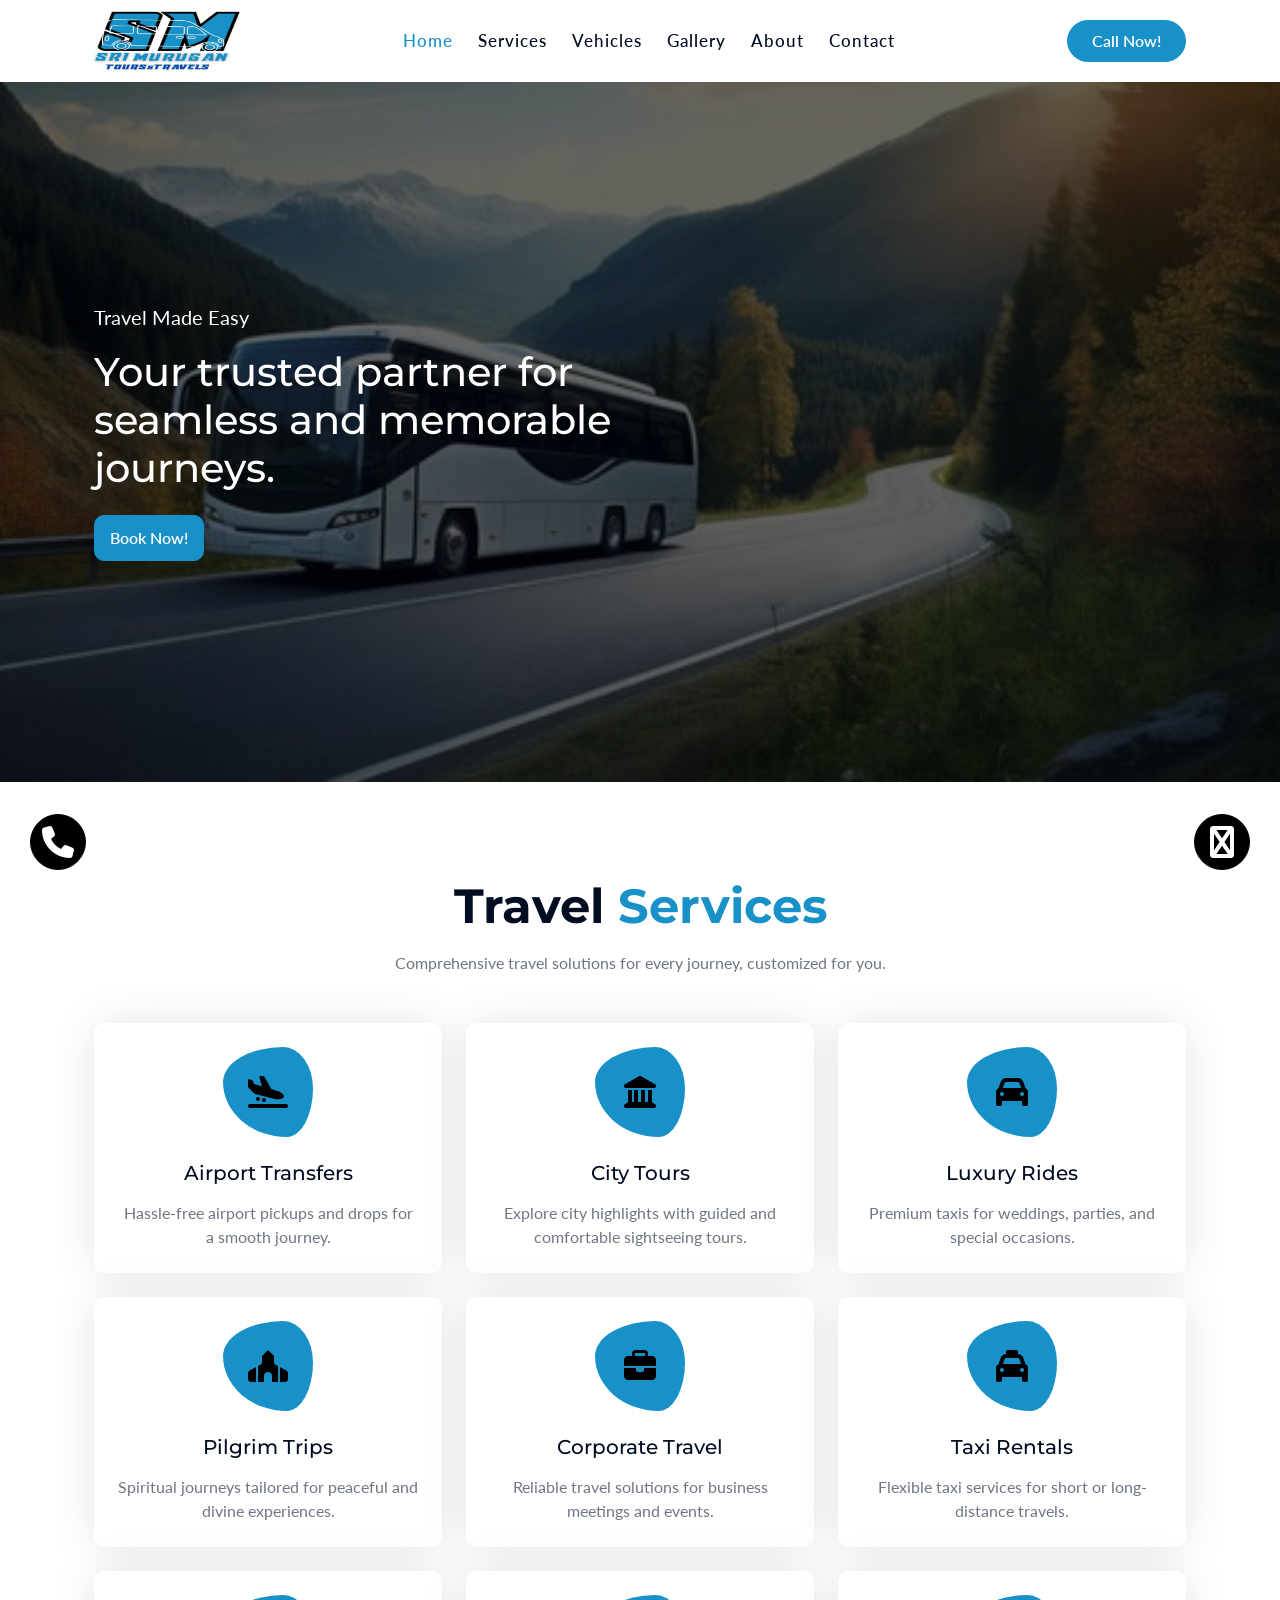
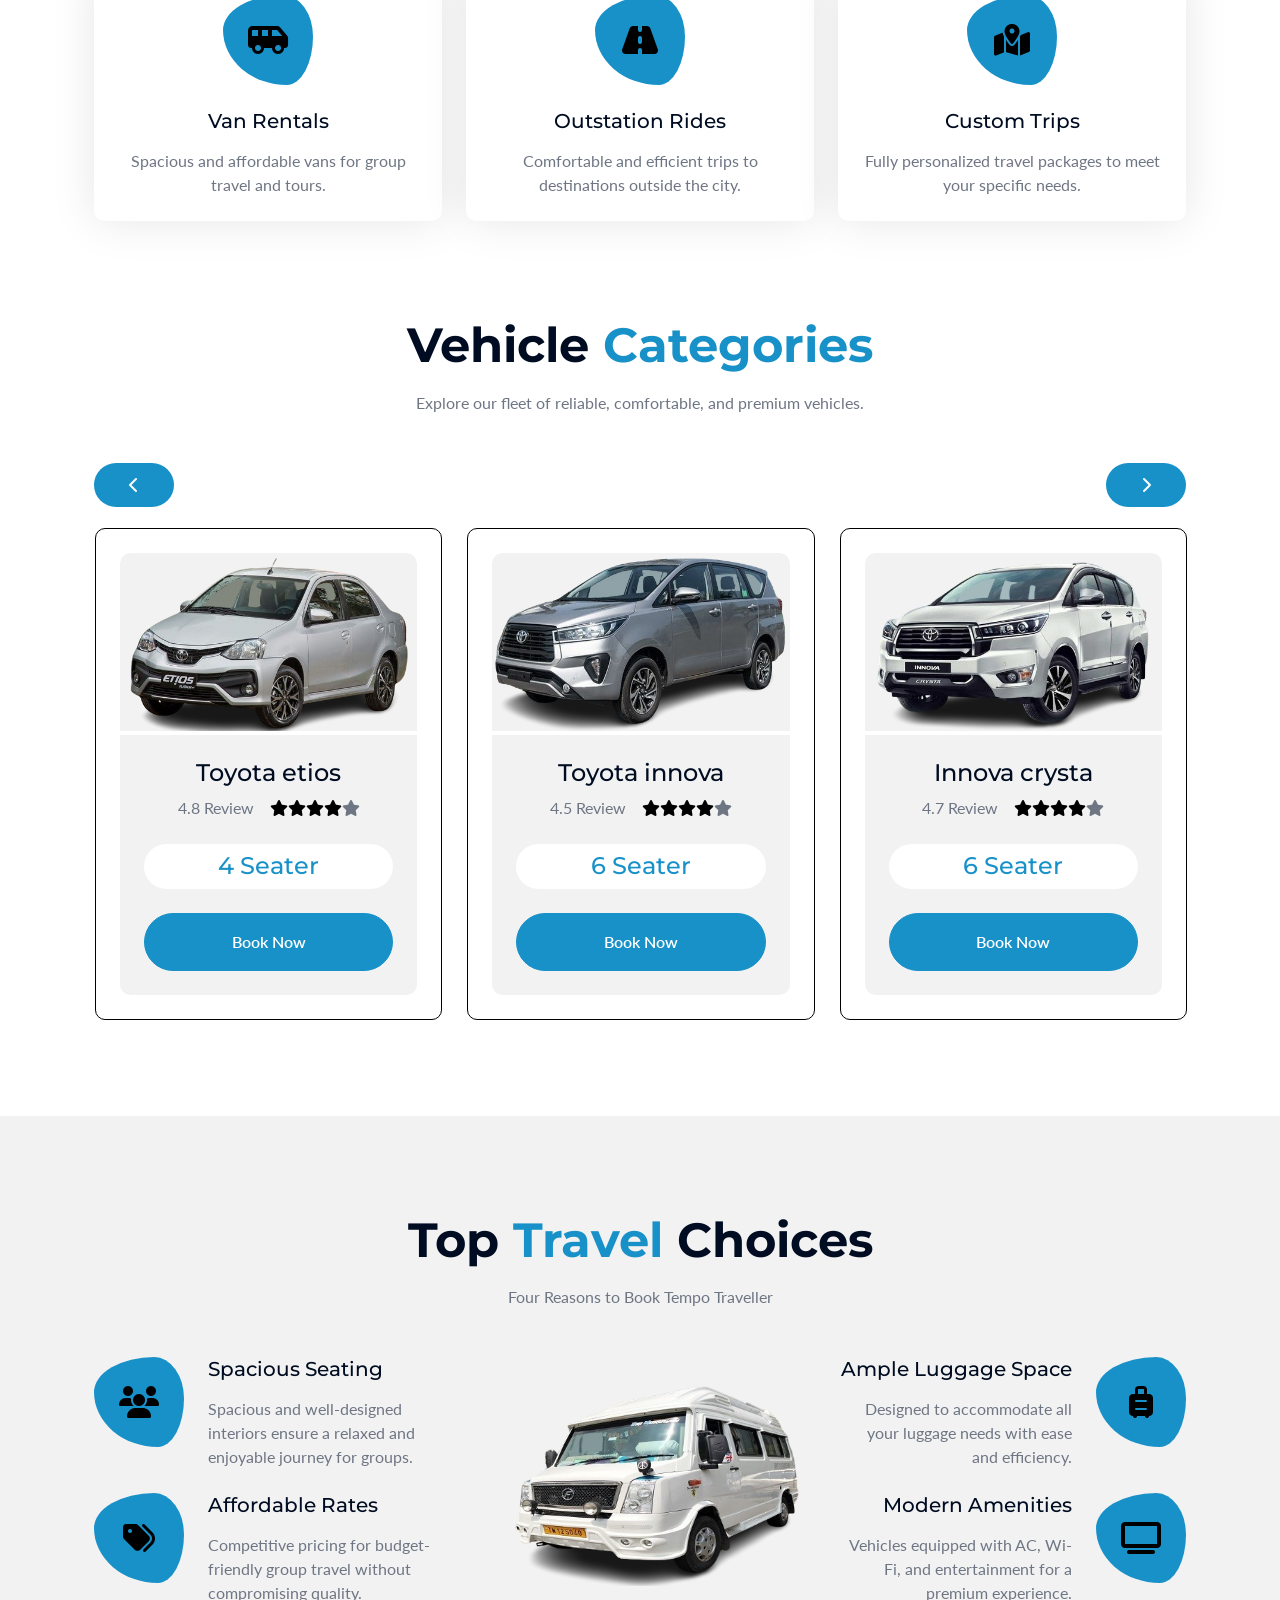
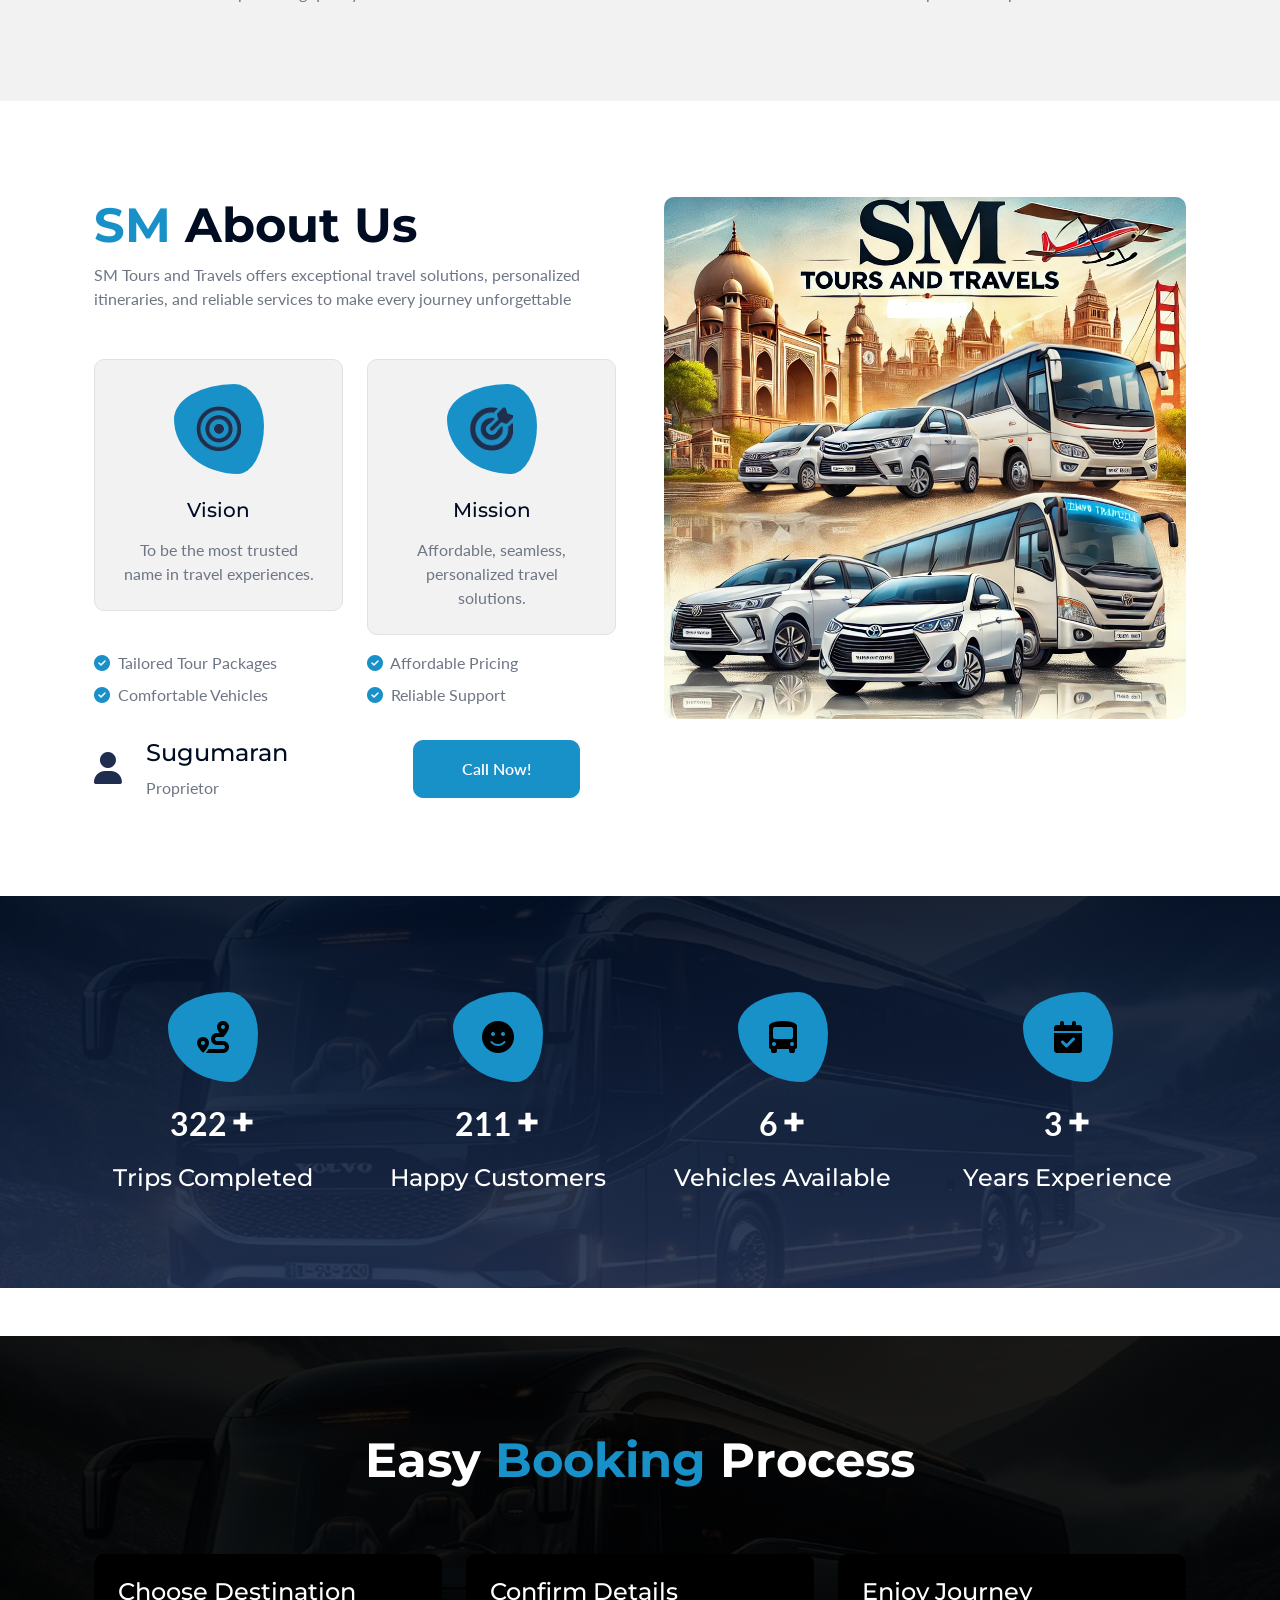
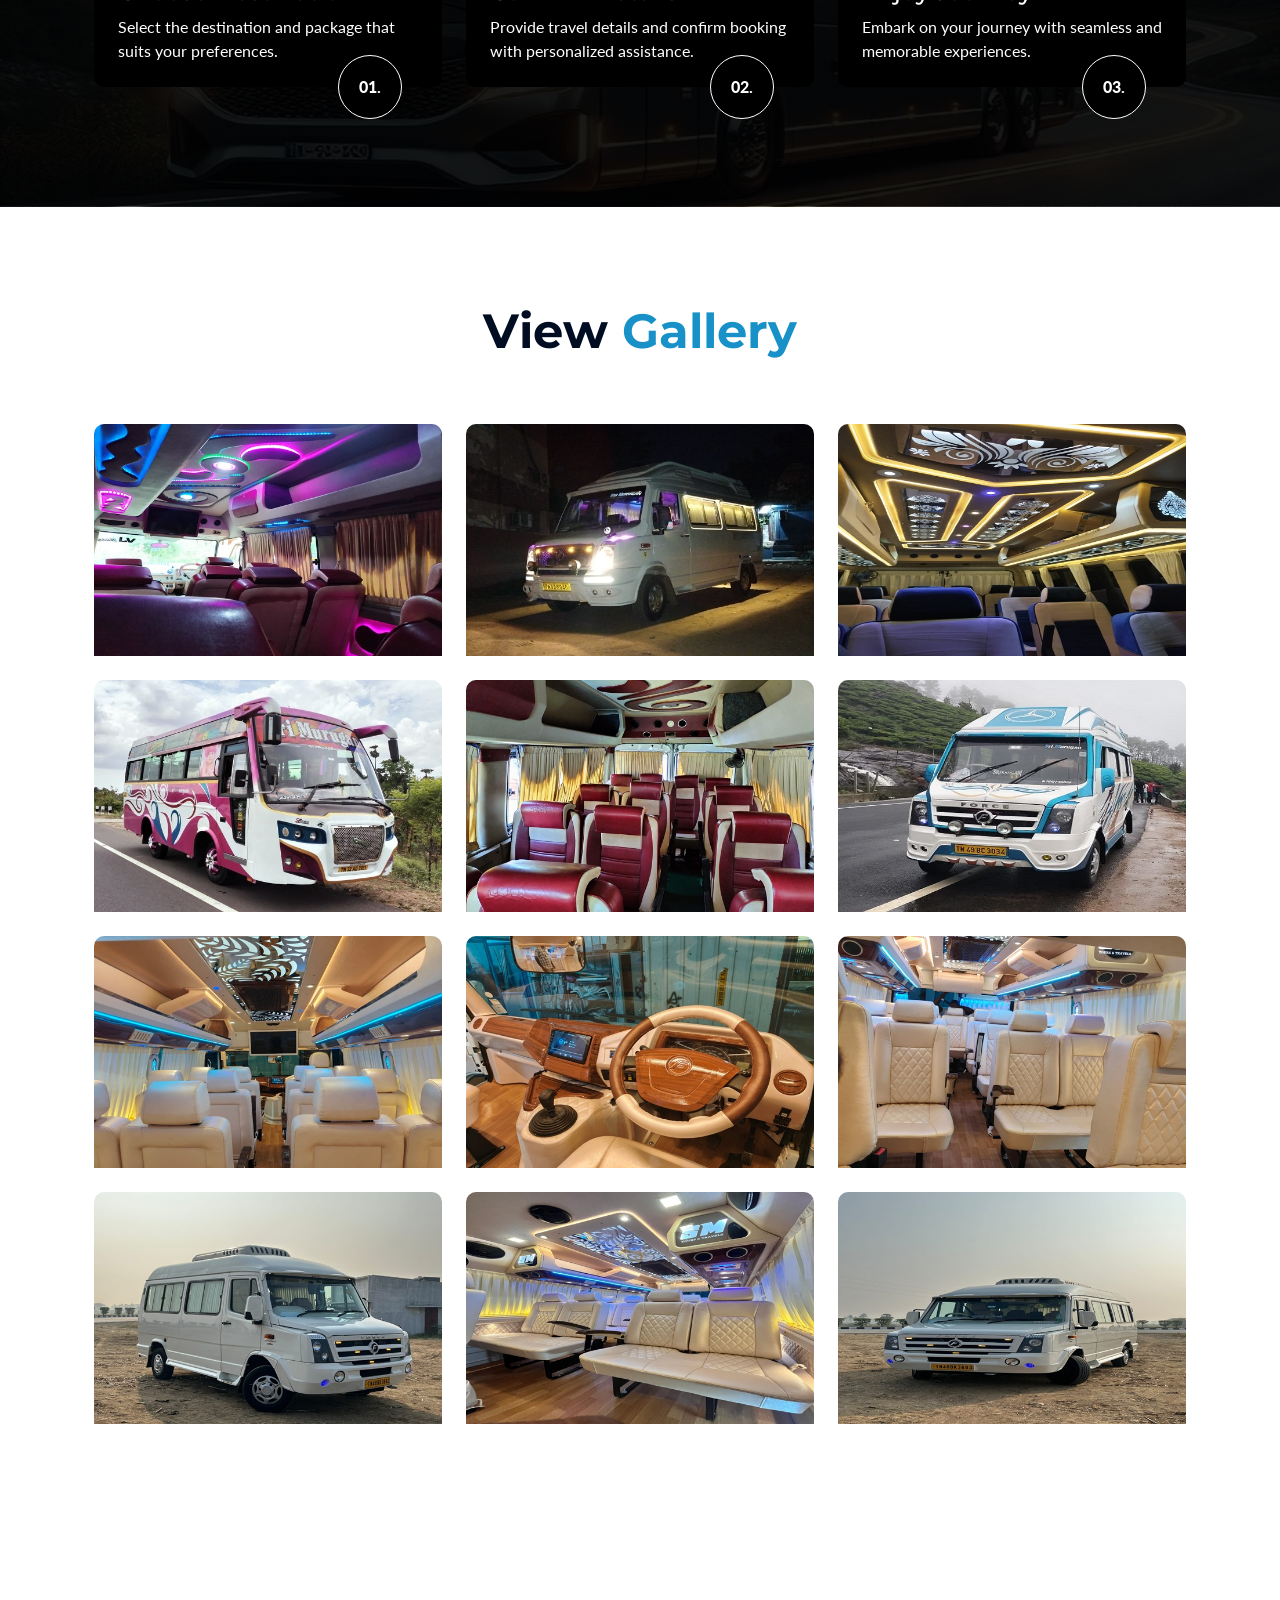
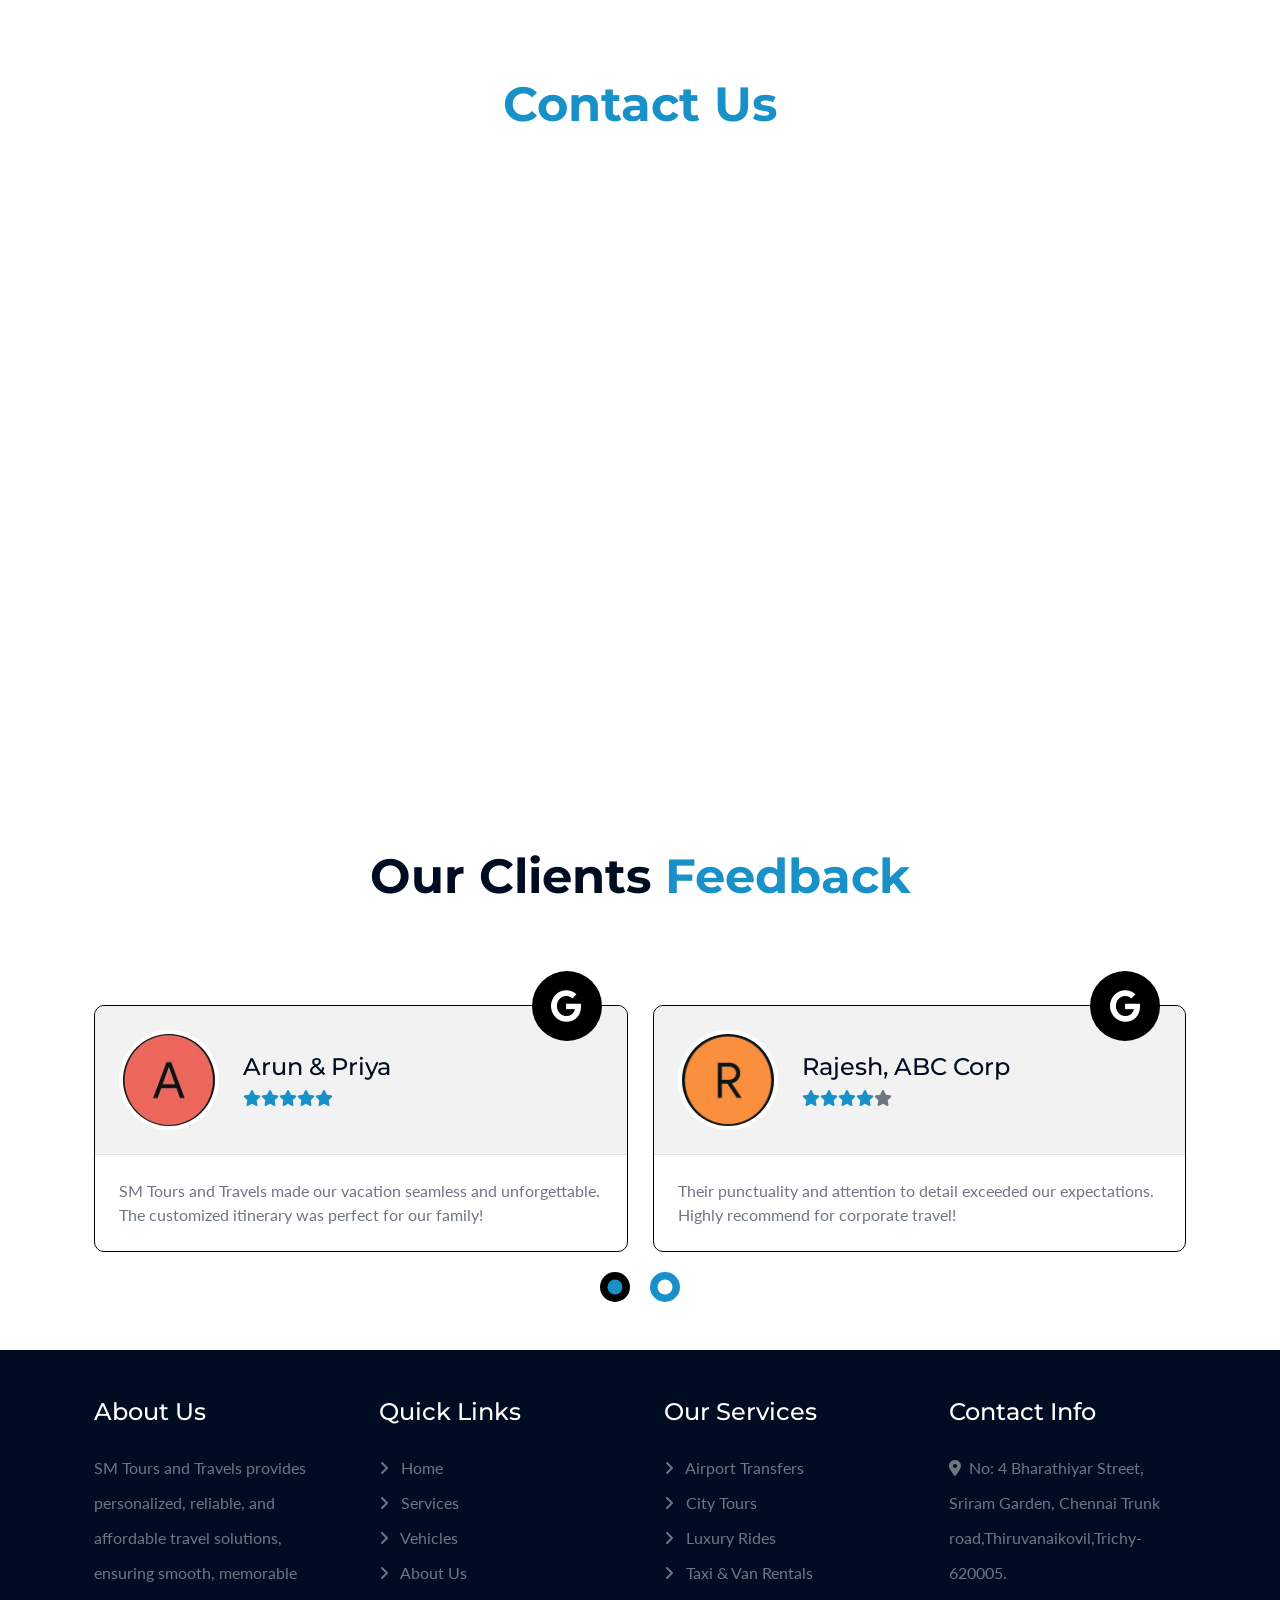
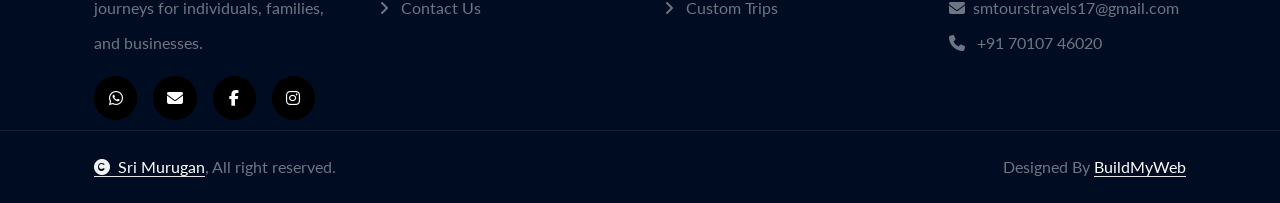
<file: index.html>
<!DOCTYPE html>
<html lang="en">

<head>
    <meta charset="utf-8">
    <title>Sri Murugan</title>
    <meta content="width=device-width, initial-scale=1.0" name="viewport">
    <meta content="" name="keywords">
    <meta content="" name="description">
    <link rel="icon" href="image/travel/favicon.png" />


    <!-- Google Web Fonts -->
    <link rel="preconnect" href="https://fonts.googleapis.com">
    <link rel="preconnect" href="https://fonts.gstatic.com" crossorigin>
    <link href="https://fonts.googleapis.com/css2?family=Lato:ital,wght@0,400;0,700;0,900;1,400;1,700;1,900&family=Montserrat:ital,wght@0,100..900;1,100..900&display=swap" rel="stylesheet">

    <!-- Icon Font Stylesheet -->
    <link rel="stylesheet" href="https://use.fontawesome.com/releases/v5.15.4/css/all.css" />
    <link href="https://cdn.jsdelivr.net/npm/bootstrap-icons@1.4.1/font/bootstrap-icons.css" rel="stylesheet">
    <link href="https://cdnjs.cloudflare.com/ajax/libs/font-awesome/6.5.1/css/all.min.css" rel="stylesheet">
    <link rel="stylesheet" href="https://cdnjs.cloudflare.com/ajax/libs/font-awesome/4.7.0/css/font-awesome.min.css">
    <link rel="stylesheet" href="https://cdnjs.cloudflare.com/ajax/libs/font-awesome/6.4.0/css/all.min.css">

    <!-- Libraries Stylesheet -->
    <link href="lib/animate/animate.min.css" rel="stylesheet">
    <link href="lib/owlcarousel/assets/owl.carousel.min.css" rel="stylesheet">


    <!-- Bootstrap -->
    <link href="https://cdn.jsdelivr.net/npm/bootstrap@5.3.2/dist/css/bootstrap.min.css" rel="stylesheet">

    <!-- FontAwesome -->
    <link rel="stylesheet" href="https://cdnjs.cloudflare.com/ajax/libs/font-awesome/6.5.0/css/all.min.css">



    <!-- Customized Bootstrap Stylesheet -->
    <link href="css/bootstrap.min.css" rel="stylesheet">

    <!-- Template Stylesheet -->
    <link href="css/style.css" rel="stylesheet">
</head>

<body>

    <!-- Spinner Start -->
    <div id="spinner" class="show bg-white position-fixed translate-middle w-100 vh-100 top-50 start-50 d-flex align-items-center justify-content-center">
        <div class="spinner-border text-primary" style="width: 3rem; height: 3rem;" role="status">
            <span class="sr-only">Loading...</span>
        </div>
    </div>
    <!-- Spinner End -->



    <!-- Navbar & Hero Start -->
    <div class="container-fluid nav-bar sticky-top px-0 px-lg-4 py-2 py-lg-0">
        <div class="container">
            <nav class="navbar navbar-expand-lg navbar-light">
                <a href="" class="navbar-brand p-0">
                    <!-- <h1 class="display-6 text-primary"><i class="fas fa-car-alt me-3"></i></i>Sri Murugan</h1> -->
                    <img src="image/travel/smlogo.png" alt="Logo">
                </a>
                <button class="navbar-toggler" type="button" data-bs-toggle="collapse" data-bs-target="#navbarCollapse">
                        <span class="fa fa-bars"></span>
                    </button>
                <div class="collapse navbar-collapse" id="navbarCollapse">
                    <div class="navbar-nav mx-auto py-0">
                        <a href="index.html" class="nav-item nav-link active">Home</a>
                        <a href="service.html" class="nav-item nav-link">Services</a>
                        <a href="vehicle.html" class="nav-item nav-link">Vehicles</a>
                        <a href="gallery.html" class="nav-item nav-link">Gallery</a>
                        <a href="about.html" class="nav-item nav-link">About</a>
                        <a href="contact.html" class="nav-item nav-link">Contact</a>
                    </div>
                    <a href="tel:917010746020" target="_blank" class="btn btn-primary rounded-pill py-2 px-4">Call Now!</a>
                </div>
            </nav>
        </div>
    </div>
    <!-- Navbar & Hero End -->

    <!-- Carousel Start -->
    <div class="header-carousel">
        <div id="carouselId" class="carousel slide" data-bs-ride="carousel" data-bs-interval="false">

            <div class="carousel-inner" role="listbox">
                <div class="carousel-item active">
                    <img src="image/travel/bg.jpg" class="img-fluid w-100" alt="First slide" />
                    <div class="carousel-caption">
                        <div class="container py-4">
                            <div class="row g-5">
                                <div class="col-lg-6 fadeInLeft animated" data-animation="fadeInLeft" data-delay="1s" style="animation-delay: 1s;">
                                    <div class="text-start">
                                        <p style="font-size: 20px;">Travel Made Easy</p>
                                        <h1 class=" text-white" style="padding-bottom: 15px;">Your trusted partner for seamless and memorable journeys.</h1>
                                        <div class="col-lg-5 d-flex align-items-center">
                                            <a href="tel:917010746020" target="_blank" class="btn btn-primary rounded " style="padding: 10px 15px;">Book Now!</a>
                                        </div>
                                    </div>
                                </div>
                                <div class="col-lg-6 d-none d-lg-flex fadeInRight animated" data-animation="fadeInRight" data-delay="1s" style="animation-delay: 1s;">
                                    <!-- <div class="text-start">
                                            <p>Treat yourself in USA</p>
                                            <h1 class="display-5 text-white">Get 15% off your rental Plan your trip now</h1>
                                            <div class="col-lg-5 d-flex align-items-center">
                                                <a href="#" class="btn btn-primary rounded py-3 px-5">More About Us</a>
                                            </div>
                                        </div> -->


                                </div>

                            </div>

                        </div>
                    </div>
                </div>

            </div>
        </div>
    </div>
    <!-- Carousel End -->

    <!-- Services Start -->
    <div class="container-fluid service py-5">
        <div class="container py-5">
            <div class="text-center mx-auto pb-5 wow fadeInUp" data-wow-delay="0.1s" style="max-width: 800px;">
                <h1 class="display-5 text-capitalize mb-3">Travel <span class="text-primary">Services</span></h1>
                <p class="mb-0"> Comprehensive travel solutions for every journey, customized for you.
                </p>
            </div>
            <div class="row g-4">
                <div class="col-md-6 col-lg-4 wow fadeInUp" data-wow-delay="0.1s">
                    <div class="service-item p-4">
                        <div class="service-icon mb-4">
                            <i class="fa fa-plane-arrival fa-2x"></i>
                        </div>
                        <h5 class="mb-3">Airport Transfers</h5>
                        <p class="mb-0">Hassle-free airport pickups and drops for a smooth journey.</p>

                    </div>
                </div>
                <div class="col-md-6 col-lg-4 wow fadeInUp" data-wow-delay="0.3s">
                    <div class="service-item p-4">
                        <div class="service-icon mb-4">
                            <i class="fa fa-landmark fa-2x"></i>
                        </div>
                        <h5 class="mb-3">City Tours</h5>

                        <p class="mb-0">Explore city highlights with guided and comfortable sightseeing tours.
                        </p>

                    </div>
                </div>
                <div class="col-md-6 col-lg-4 wow fadeInUp" data-wow-delay="0.5s">
                    <div class="service-item p-4">
                        <div class="service-icon mb-4">
                            <i class="fa fa-car fa-2x"></i>
                        </div>
                        <h5 class="mb-3">Luxury Rides</h5>
                        <p class="mb-0">Premium taxis for weddings, parties, and special occasions.</p>
                    </div>
                </div>
                <div class="col-md-6 col-lg-4 wow fadeInUp" data-wow-delay="0.1s">
                    <div class="service-item p-4">
                        <div class="service-icon mb-4">
                            <i class="fa fa-place-of-worship fa-2x"></i>
                        </div>
                        <h5 class="mb-3">Pilgrim Trips</h5>
                        <p class="mb-0">Spiritual journeys tailored for peaceful and divine experiences.</p>
                    </div>
                </div>
                <div class="col-md-6 col-lg-4 wow fadeInUp" data-wow-delay="0.3s">
                    <div class="service-item p-4">
                        <div class="service-icon mb-4">
                            <i class="fa fa-briefcase fa-2x"></i>
                        </div>
                        <h5 class="mb-3">Corporate Travel</h5>
                        <p class="mb-0"> Reliable travel solutions for business meetings and events.</p>
                    </div>
                </div>
                <div class="col-md-6 col-lg-4 wow fadeInUp" data-wow-delay="0.5s">
                    <div class="service-item p-4">
                        <div class="service-icon mb-4">
                            <i class="fa fa-taxi fa-2x"></i>
                        </div>
                        <h5 class="mb-3">Taxi Rentals</h5>
                        <p class="mb-0">Flexible taxi services for short or long-distance travels.</p>
                    </div>
                </div>
                <div class="col-md-6 col-lg-4 wow fadeInUp" data-wow-delay="0.1s">
                    <div class="service-item p-4">
                        <div class="service-icon mb-4">
                            <i class="fa fa-shuttle-van fa-2x"></i>
                        </div>
                        <h5 class="mb-3">Van Rentals</h5>
                        <p class="mb-0">Spacious and affordable vans for group travel and tours.</p>
                    </div>
                </div>
                <div class="col-md-6 col-lg-4 wow fadeInUp" data-wow-delay="0.3s">
                    <div class="service-item p-4">
                        <div class="service-icon mb-4">
                            <i class="fa fa-road fa-2x"></i>
                        </div>
                        <h5 class="mb-3">Outstation Rides</h5>
                        <p class="mb-0">Comfortable and efficient trips to destinations outside the city.</p>
                    </div>
                </div>
                <div class="col-md-6 col-lg-4 wow fadeInUp" data-wow-delay="0.5s">
                    <div class="service-item p-4">
                        <div class="service-icon mb-4">
                            <i class="fa fa-map-marked-alt fa-2x"></i>
                        </div>
                        <h5 class="mb-3">Custom Trips</h5>
                        <p class="mb-0">Fully personalized travel packages to meet your specific needs.</p>
                    </div>
                </div>
            </div>
        </div>
    </div>
    <!-- Services End -->

    <!-- Car categories Start -->
    <div class="container-fluid categories pb-5">
        <div class="container pb-5">
            <div class="text-center mx-auto pb-5 wow fadeInUp" data-wow-delay="0.1s" style="max-width: 800px;">
                <h1 class="display-5 text-capitalize mb-3">Vehicle <span class="text-primary">Categories</span></h1>
                <p class="mb-0">Explore our fleet of reliable, comfortable, and premium vehicles.
                </p>
            </div>
            <div class="categories-carousel owl-carousel wow fadeInUp" data-wow-delay="0.1s">
                <div class="categories-item p-4">
                    <div class="categories-item-inner">
                        <div class="categories-img rounded-top">
                            <img src="image/Categories/Toyota_etios.png" class="img-fluid w-100 rounded-top" alt="">
                        </div>
                        <div class="categories-content rounded-bottom p-4">
                            <h4>Toyota etios</h4>
                            <div class="categories-review mb-4">
                                <div class="me-3">4.8 Review</div>
                                <div class="d-flex justify-content-center text-secondary">
                                    <i class="fas fa-star"></i>
                                    <i class="fas fa-star"></i>
                                    <i class="fas fa-star"></i>
                                    <i class="fas fa-star"></i>
                                    <i class="fas fa-star text-body"></i>
                                </div>
                            </div>
                            <div class="mb-4">
                                <h4 class="bg-white text-primary rounded-pill py-2 px-4 mb-0">4 Seater</h4>
                            </div>

                            <a href="tel:917010746020" target="_blank" class="btn btn-primary rounded-pill d-flex justify-content-center py-3">Book Now</a>
                        </div>
                    </div>
                </div>
                <div class="categories-item p-4">
                    <div class="categories-item-inner">
                        <div class="categories-img rounded-top">
                            <img src="image/Categories/Toyota_innova.png" class="img-fluid w-100 rounded-top" alt="">
                        </div>
                        <div class="categories-content rounded-bottom p-4">
                            <h4>Toyota innova </h4>
                            <div class="categories-review mb-4">
                                <div class="me-3">4.5 Review</div>
                                <div class="d-flex justify-content-center text-secondary">
                                    <i class="fas fa-star"></i>
                                    <i class="fas fa-star"></i>
                                    <i class="fas fa-star"></i>
                                    <i class="fas fa-star"></i>
                                    <i class="fas fa-star text-body"></i>
                                </div>
                            </div>
                            <div class="mb-4">
                                <h4 class="bg-white text-primary rounded-pill py-2 px-4 mb-0">6 Seater</h4>
                            </div>

                            <a href="tel:917010746020" target="_blank" class="btn btn-primary rounded-pill d-flex justify-content-center py-3">Book Now</a>
                        </div>
                    </div>
                </div>
                <div class="categories-item p-4">
                    <div class="categories-item-inner">
                        <div class="categories-img rounded-top">
                            <img src="image/Categories/Innova_crysta.png" class="img-fluid w-100 rounded-top" alt="">
                        </div>
                        <div class="categories-content rounded-bottom p-4">
                            <h4>Innova crysta</h4>
                            <div class="categories-review mb-4">
                                <div class="me-3">4.7 Review</div>
                                <div class="d-flex justify-content-center text-secondary">
                                    <i class="fas fa-star"></i>
                                    <i class="fas fa-star"></i>
                                    <i class="fas fa-star"></i>
                                    <i class="fas fa-star"></i>
                                    <i class="fas fa-star text-body"></i>
                                </div>
                            </div>
                            <div class="mb-4">
                                <h4 class="bg-white text-primary rounded-pill py-2 px-4 mb-0">6 Seater</h4>
                            </div>

                            <a href="tel:917010746020" target="_blank" class="btn btn-primary rounded-pill d-flex justify-content-center py-3">Book Now</a>
                        </div>
                    </div>
                </div>
                <div class="categories-item p-4">
                    <div class="categories-item-inner">
                        <div class="categories-img rounded-top">
                            <img src="image/Categories/Tempo_traveler.png" class="img-fluid w-100 rounded-top" alt="">
                        </div>
                        <div class="categories-content rounded-bottom p-4">
                            <h4>Tempo traveller</h4>
                            <div class="categories-review mb-4">
                                <div class="me-3">4.8 Review</div>
                                <div class="d-flex justify-content-center text-secondary">
                                    <i class="fas fa-star"></i>
                                    <i class="fas fa-star"></i>
                                    <i class="fas fa-star"></i>
                                    <i class="fas fa-star"></i>
                                    <i class="fas fa-star text-body"></i>
                                </div>
                            </div>
                            <div class="mb-4">
                                <h4 class="bg-white text-primary rounded-pill py-2 px-4 mb-0">12 Seater</h4>
                            </div>
                            <!-- <div class="row gy-2 gx-0 text-center mb-4">
                                    <div class="col-4 border-end border-white">
                                        <i class="fa fa-users text-dark"></i> <span class="text-body ms-1">4 Seat</span>
                                    </div>
                                    <div class="col-4 border-end border-white">
                                        <i class="fa fa-car text-dark"></i> <span class="text-body ms-1">AT/MT</span>
                                    </div>
                                    <div class="col-4">
                                        <i class="fa fa-gas-pump text-dark"></i> <span class="text-body ms-1">Petrol</span>
                                    </div>
                                    <div class="col-4 border-end border-white">
                                        <i class="fa fa-car text-dark"></i> <span class="text-body ms-1">2015</span>
                                    </div>
                                    <div class="col-4 border-end border-white">
                                        <i class="fa fa-cogs text-dark"></i> <span class="text-body ms-1">AUTO</span>
                                    </div>
                                    <div class="col-4">
                                        <i class="fa fa-road text-dark"></i> <span class="text-body ms-1">27K</span>
                                    </div>
                                </div> -->
                            <a href="tel:917010746020" target="_blank" class="btn btn-primary rounded-pill d-flex justify-content-center py-3">Book Now</a>
                        </div>
                    </div>
                </div>
                <div class="categories-item p-4">
                    <div class="categories-item-inner">
                        <div class="categories-img rounded-top">
                            <img src="image/Categories/coach_van.png" class="img-fluid w-100 rounded-top" alt="">
                        </div>
                        <div class="categories-content rounded-bottom p-4">
                            <h4>Hi-tech coach van </h4>
                            <div class="categories-review mb-4">
                                <div class="me-3">4.8 Review</div>
                                <div class="d-flex justify-content-center text-secondary">
                                    <i class="fas fa-star"></i>
                                    <i class="fas fa-star"></i>
                                    <i class="fas fa-star"></i>
                                    <i class="fas fa-star"></i>
                                    <i class="fas fa-star"></i>
                                </div>
                            </div>
                            <div class="mb-4">
                                <h4 class="bg-white text-primary rounded-pill py-2 px-4 mb-0">21 Seater</h4>
                            </div>

                            <a href="tel:917010746020" target="_blank" class="btn btn-primary rounded-pill d-flex justify-content-center py-3">Book Now</a>
                        </div>
                    </div>
                </div>
            </div>
        </div>
    </div>
    <!-- Car categories End -->

    <!-- Features Start -->
    <div class="container-fluid feature py-5">
        <div class="container py-5">
            <div class="text-center mx-auto pb-5 wow fadeInUp" data-wow-delay="0.1s" style="max-width: 800px;">
                <h1 class="display-5 text-capitalize mb-3">Top <span class="text-primary">Travel</span> Choices</h1>
                <p class="mb-0">Four Reasons to Book Tempo Traveller</p>
            </div>
            <div class="row g-4 align-items-center">
                <div class="col-xl-4">
                    <div class="row gy-4 gx-0">
                        <div class="col-12 wow fadeInUp" data-wow-delay="0.1s">
                            <div class="feature-item">
                                <div class="feature-icon">
                                    <span class="fa-solid fa-users fa-2x"></span>
                                </div>
                                <div class="ms-4">
                                    <h5 class="mb-3">Spacious Seating</h5>
                                    <p class="mb-0">Spacious and well-designed interiors ensure a relaxed and enjoyable journey for groups.</p>
                                </div>
                            </div>
                        </div>
                        <div class="col-12 wow fadeInUp" data-wow-delay="0.3s">
                            <div class="feature-item">
                                <div class="feature-icon">
                                    <span class="fa-solid fa-tags fa-2x"></span>
                                </div>
                                <div class="ms-4">
                                    <h5 class="mb-3">Affordable Rates</h5>
                                    <p class="mb-0">Competitive pricing for budget-friendly group travel without compromising quality.</p>
                                </div>

                            </div>
                        </div>
                    </div>
                </div>
                <div class="col-lg-12 col-xl-4 wow fadeInUp" data-wow-delay="0.2s">
                    <img src="image/travel/Tempo_traveler.png" class="img-fluid w-100" style="object-fit: cover;" alt="Img">
                </div>
                <div class="col-xl-4">
                    <div class="row gy-4 gx-0">
                        <div class="col-12 wow fadeInUp" data-wow-delay="0.1s">
                            <div class="feature-item justify-content-end">
                                <div class="text-end me-4">
                                    <h5 class="mb-3">Ample Luggage Space</h5>
                                    <p class="mb-0">Designed to accommodate all your luggage needs with ease and efficiency.</p>
                                </div>
                                <div class="feature-icon">
                                    <span class=" fa-solid fa-suitcase-rolling fa-2x"></span>
                                </div>
                            </div>
                        </div>
                        <div class="col-12 wow fadeInUp" data-wow-delay="0.3s">
                            <div class="feature-item justify-content-end">
                                <div class="text-end me-4">
                                    <h5 class="mb-3">Modern Amenities</h5>
                                    <p class="mb-0">Vehicles equipped with AC, Wi-Fi, and entertainment for a premium experience.</p>
                                </div>
                                <div class="feature-icon">
                                    <span class="fa-solid fa-tv fa-2x"></span>
                                </div>
                            </div>
                        </div>
                    </div>
                </div>
            </div>
        </div>
    </div>
    <!-- Features End -->

    <!-- About Start -->
    <div class="container-fluid overflow-hidden about py-5">
        <div class="container py-5">
            <div class="row g-5">
                <div class="col-xl-6 wow fadeInLeft" data-wow-delay="0.2s">
                    <div class="about-item">
                        <div class="pb-5">
                            <h1 class="display-5 text-capitalize"> <span class="text-primary">SM</span> About Us</h1>
                            <p class="mb-0">SM Tours and Travels offers exceptional travel solutions, personalized itineraries, and reliable services to make every journey unforgettable
                            </p>
                        </div>
                        <div class="row g-4">
                            <div class="col-lg-6">
                                <div class="about-item-inner border p-4">
                                    <div class="about-icon mb-4">
                                        <img src="image/travel/about-icon-1.png" class="img-fluid w-50 h-50" alt="Icon">
                                    </div>
                                    <h5 class="mb-3">Vision</h5>
                                    <p class="mb-0">To be the most trusted name in travel experiences.</p>
                                </div>
                            </div>
                            <div class="col-lg-6">
                                <div class="about-item-inner border p-4">
                                    <div class="about-icon mb-4">
                                        <img src="image/travel/about-icon-2.png" class="img-fluid h-50 w-50" alt="Icon">
                                    </div>
                                    <h5 class="mb-3">Mission</h5>
                                    <p class="mb-0">Affordable, seamless, personalized travel solutions.</p>
                                </div>
                            </div>
                        </div>
                        <!-- <p class="text-item my-4">At SM Tours and Travels, we are dedicated to transforming your travel dreams into reality. With a focus on reliability, customer satisfaction, and personalized experiences, we cater to all your travel needs, ensuring memorable journeys that are seamless and stress-free. -->
                        </p>
                        <div class="row g-4">
                            <!-- <div class="col-lg-6">
                                    <div class="text-center rounded bg-secondary p-4">
                                        <h1 class="display-6 text-white">17</h1>
                                        <h5 class="text-light mb-0">Years Of Experience</h5>
                                    </div>
                                </div> -->
                            <div class="col-lg-6">
                                <div class="rounded">
                                    <p class="mb-2"><i class="fa fa-check-circle text-primary me-1"></i> Tailored Tour Packages</p>
                                    <p class="mb-2"><i class="fa fa-check-circle text-primary me-1"></i> Comfortable Vehicles</p>

                                </div>

                            </div>
                            <div class="col-lg-6">
                                <div class="rounded">

                                    <p class="mb-2"><i class="fa fa-check-circle text-primary me-1"></i> Affordable Pricing</p>
                                    <p class="mb-0"><i class="fa fa-check-circle text-primary me-1"></i> Reliable Support</p>
                                </div>

                            </div>

                            <div class="col-lg-7">
                                <div class="d-flex align-items-center">
                                    <div class="feature-icon">
                                        <span class="fa-solid fas fa-user fa-2x" style="color:  #1f2e4e"></span>
                                    </div>
                                    <div class="ms-4">
                                        <h4>Sugumaran</h4>
                                        <p class="mb-0">Proprietor</p>
                                    </div>
                                </div>
                            </div>
                            <br>
                            <br>
                            <div class="col-lg-5 d-flex align-items-center">
                                <a href="tel:917010746020" target="_blank" class="btn btn-primary rounded py-3 px-5">Call Now!</a>
                            </div>
                        </div>
                    </div>
                </div>
                <div class="col-xl-6 wow fadeInRight" data-wow-delay="0.2s">
                    <div class="about-img">
                        <div class="img-1">
                            <img src="image/travel/about.png" class="img-fluid rounded h-100 w-100" alt="">
                        </div>
                        <!-- <div class="img-2">
                                <img src="img/about-img-1.jpg" class="img-fluid rounded w-100" alt="">
                            </div> -->
                    </div>
                </div>
            </div>
        </div>
    </div>
    <!-- About End -->

    <!-- Fact Counter -->
    <div class="container-fluid counter bg-secondary py-5">
        <div class="container py-5">
            <div class="row g-5">
                <div class="col-md-6 col-lg-6 col-xl-3 wow fadeInUp" data-wow-delay="0.1s">
                    <div class="counter-item text-center">
                        <div class="counter-item-icon mx-auto">
                            <i class="fas fa-route fa-2x"></i>
                        </div>
                        <div class="counter-counting my-3">
                            <span class="text-white fs-2 fw-bold" data-toggle="counter-up">800</span>
                            <span class="h1 fw-bold text-white">+</span>
                        </div>
                        <h4 class="text-white mb-0">Trips Completed</h4>
                    </div>
                </div>
                <div class="col-md-6 col-lg-6 col-xl-3 wow fadeInUp" data-wow-delay="0.3s">
                    <div class="counter-item text-center">
                        <div class="counter-item-icon mx-auto">
                            <i class="fas fa-smile fa-2x"></i>
                        </div>
                        <div class="counter-counting my-3">
                            <span class="text-white fs-2 fw-bold" data-toggle="counter-up">520</span>
                            <span class="h1 fw-bold text-white">+</span>
                        </div>
                        <h4 class="text-white mb-0">Happy Customers</h4>
                    </div>
                </div>
                <div class="col-md-6 col-lg-6 col-xl-3 wow fadeInUp" data-wow-delay="0.5s">
                    <div class="counter-item text-center">
                        <div class="counter-item-icon mx-auto">
                            <i class="fas fa-bus-alt fa-2x"></i>
                        </div>
                        <div class="counter-counting my-3">
                            <span class="text-white fs-2 fw-bold" data-toggle="counter-up">15</span>
                            <span class="h1 fw-bold text-white">+</span>
                        </div>
                        <h4 class="text-white mb-0">Vehicles Available</h4>
                    </div>
                </div>
                <div class="col-md-6 col-lg-6 col-xl-3 wow fadeInUp" data-wow-delay="0.7s">
                    <div class="counter-item text-center">
                        <div class="counter-item-icon mx-auto">
                            <i class="fas fa-calendar-check fa-2x"></i>
                        </div>
                        <div class="counter-counting my-3">
                            <span class="text-white fs-2 fw-bold" data-toggle="counter-up">8</span>
                            <span class="h1 fw-bold text-white">+</span>
                        </div>
                        <h4 class="text-white mb-0">Years Experience</h4>
                    </div>
                </div>
            </div>
        </div>
    </div>
    <!-- Fact Counter -->


    <br>
    <br>
    <!-- Car Steps Start -->
    <div class="container-fluid steps py-5">
        <div class="container py-5">
            <div class="text-center mx-auto pb-5 wow fadeInUp" data-wow-delay="0.1s" style="max-width: 800px;">
                <h1 class="display-5 text-capitalize text-white mb-3">Easy <span class="text-primary">Booking </span>Process</h1>
                <!-- <p class="mb-0 text-white">Lorem ipsum dolor sit amet, consectetur adipisicing elit. Ut amet nemo expedita asperiores commodi accusantium at cum harum, excepturi, quia tempora cupiditate! Adipisci facilis modi quisquam quia distinctio, -->
                </p>
            </div>
            <div class="row g-4">
                <div class="col-lg-4 wow fadeInUp" data-wow-delay="0.1s">
                    <div class="steps-item p-4 mb-4">
                        <h4>Choose Destination</h4>
                        <p class="mb-0">Select the destination and package that suits your preferences.</p>
                        <div class="setps-number">01.</div>
                    </div>
                </div>
                <div class="col-lg-4 wow fadeInUp" data-wow-delay="0.3s">
                    <div class="steps-item p-4 mb-4">
                        <h4>Confirm Details</h4>
                        <p class="mb-0"> Provide travel details and confirm booking with personalized assistance.</p>
                        <div class="setps-number">02.</div>
                    </div>
                </div>
                <div class="col-lg-4 wow fadeInUp" data-wow-delay="0.5s">
                    <div class="steps-item p-4 mb-4">
                        <h4> Enjoy Journey</h4>
                        <p class="mb-0">Embark on your journey with seamless and memorable experiences.</p>
                        <div class="setps-number">03.</div>
                    </div>
                </div>
            </div>
        </div>
    </div>
    <!-- Car Steps End -->

    <!-- Blog Start -->
    <div class="container-fluid blog py-5">
        <div class="container py-5">

            <div class="text-center mx-auto pb-5" style="max-width:800px;">
                <h1 class="display-5 text-capitalize mb-3">View <span class="text-primary">Gallery</span></h1>
            </div>

            <div class="row g-4" style="margin-bottom:60px;">

                <div class="col-lg-4">
                    <div class="blog-item">
                        <div class="blog-img">
                            <img src="image/gallery/gallery_1.jpg" class="img-fluid w-100 gallery-image">
                            <div class="gallery-overlay">
                                <i class="fas fa-eye view-image"></i>
                            </div>
                        </div>
                    </div>
                </div>

                <div class="col-lg-4">
                    <div class="blog-item">
                        <div class="blog-img">
                            <img src="image/gallery/gallery_2.jpg" class="img-fluid w-100 gallery-image">
                            <div class="gallery-overlay">
                                <i class="fas fa-eye view-image"></i>
                            </div>
                        </div>
                    </div>
                </div>

                <div class="col-lg-4">
                    <div class="blog-item">
                        <div class="blog-img">
                            <img src="image/gallery/gallery_3.jpg" class="img-fluid w-100 gallery-image">
                            <div class="gallery-overlay">
                                <i class="fas fa-eye view-image"></i>
                            </div>
                        </div>
                    </div>
                </div>

                <div class="col-lg-4">
                    <div class="blog-item">
                        <div class="blog-img">
                            <img src="image/gallery/gallery_4.jpg" class="img-fluid w-100 gallery-image">
                            <div class="gallery-overlay">
                                <i class="fas fa-eye view-image"></i>
                            </div>
                        </div>
                    </div>
                </div>

                <div class="col-lg-4">
                    <div class="blog-item">
                        <div class="blog-img">
                            <img src="image/gallery/gallery_5.jpg" class="img-fluid w-100 gallery-image">
                            <div class="gallery-overlay">
                                <i class="fas fa-eye view-image"></i>
                            </div>
                        </div>
                    </div>
                </div>

                <div class="col-lg-4">
                    <div class="blog-item">
                        <div class="blog-img">
                            <img src="image/gallery/gallery_6.jpg" class="img-fluid w-100 gallery-image">
                            <div class="gallery-overlay">
                                <i class="fas fa-eye view-image"></i>
                            </div>
                        </div>
                    </div>
                </div>

                <div class="col-lg-4">
                    <div class="blog-item">
                        <div class="blog-img">
                            <img src="image/gallery/gallery_8.jpeg" class="img-fluid w-100 gallery-image">
                            <div class="gallery-overlay">
                                <i class="fas fa-eye view-image"></i>
                            </div>
                        </div>
                    </div>
                </div>

                <div class="col-lg-4">
                    <div class="blog-item">
                        <div class="blog-img">
                            <img src="image/gallery/gallery_7.jpeg" class="img-fluid w-100 gallery-image">
                            <div class="gallery-overlay">
                                <i class="fas fa-eye view-image"></i>
                            </div>
                        </div>
                    </div>
                </div>



                <div class="col-lg-4">
                    <div class="blog-item">
                        <div class="blog-img">
                            <img src="image/gallery/gallery_9.jpeg" class="img-fluid w-100 gallery-image">
                            <div class="gallery-overlay">
                                <i class="fas fa-eye view-image"></i>
                            </div>
                        </div>
                    </div>
                </div>




                <div class="col-lg-4">
                    <div class="blog-item">
                        <div class="blog-img">
                            <img src="image/gallery/gallery_12.jpeg" class="img-fluid w-100 gallery-image">
                            <div class="gallery-overlay">
                                <i class="fas fa-eye view-image"></i>
                            </div>
                        </div>
                    </div>
                </div>

                <div class="col-lg-4">
                    <div class="blog-item">
                        <div class="blog-img">
                            <img src="image/gallery/gallery_10.jpeg" class="img-fluid w-100 gallery-image">
                            <div class="gallery-overlay">
                                <i class="fas fa-eye view-image"></i>
                            </div>
                        </div>
                    </div>
                </div>

                <div class="col-lg-4">
                    <div class="blog-item">
                        <div class="blog-img">
                            <img src="image/gallery/gallery_11.jpeg" class="img-fluid w-100 gallery-image">
                            <div class="gallery-overlay">
                                <i class="fas fa-eye view-image"></i>
                            </div>
                        </div>
                    </div>
                </div>



            </div>
        </div>
    </div>
    <!-- Blog End -->



    <!-- Fullscreen Modal -->
    <div class="gallery-modal">

        <span class="gallery-close">
            <i class="fas fa-times"></i>
        </span>

        <img class="gallery-modal-img">

        <div class="gallery-nav gallery-prev">
            <i class="fas fa-chevron-left"></i>
        </div>

        <div class="gallery-nav gallery-next">
            <i class="fas fa-chevron-right"></i>
        </div>

    </div>


    <!-- Contact Start -->
    <div class="container-fluid contact py-5">
        <div class="container py-5">
            <div class="text-center mx-auto pb-5 wow fadeInUp" data-wow-delay="0.1s">
                <h1 class="display-5 text-capitalize text-primary mb-3">Contact Us</h1>
                <div class="col-12  wow fadeInUp" data-wow-delay="0.1s">
                    <div class="col-12">
                        <a class="rounded">
                            <iframe class="rounded w-100" style="height: 500px;" src="https://www.google.com/maps/embed?pb=!1m18!1m12!1m3!1d3946.5243080908536!2d78.68679487409273!3d10.867634757540116!2m3!1f0!2f0!3f0!3m2!1i1024!2i768!4f13.1!3m3!1m2!1s0x3baa85612bb10b95%3A0x7f4b10314c31855b!2sSri%20Ranganatha%20Swamy%20Temple%2C%20Srirangam%2C%20Tiruchirappalli%2C%20Tamil%20Nadu%20620006%2C%20India!5e0!3m2!1sen!2sin!4v1698587359124!5m2!1sen!2sin"
                                loading="lazy" referrerpolicy="no-referrer-when-downgrade">
                                        </iframe>



                        </a>
                    </div>
                </div>

            </div>
        </div>
    </div>
    <!-- Contact End -->




    <br>
    <br>
    <!-- Testimonial Start -->
    <div class="container-fluid testimonial pb-5">
        <div class="container pb-5">
            <div class="text-center mx-auto pb-5 wow fadeInUp" data-wow-delay="0.1s" style="max-width: 800px;">
                <h1 class="display-5 text-capitalize mb-3">Our Clients<span class="text-primary"> Feedback</span></h1>
                <!-- <p class="mb-0">Lorem ipsum dolor sit amet, consectetur adipisicing elit. Ut amet nemo expedita asperiores commodi accusantium at cum harum, excepturi, quia tempora cupiditate! Adipisci facilis modi quisquam quia distinctio, -->
                </p>
            </div>
            <div class="owl-carousel testimonial-carousel wow fadeInUp" data-wow-delay="0.1s">
                <div class="testimonial-item">
                    <a class="testimonial-quote" href="" target="_blank"><i class="fa-brands fa-google fa-2x"></i>
                        </a>
                    <div class="testimonial-inner p-4">
                        <img src="image/Testimonial/A.jpg" class="img-fluid" alt="">
                        <div class="ms-4">
                            <h4>Arun & Priya</h4>
                            <!-- <p>Profession</p> -->
                            <div class="d-flex text-primary">
                                <i class="fas fa-star"></i>
                                <i class="fas fa-star"></i>
                                <i class="fas fa-star"></i>
                                <i class="fas fa-star"></i>
                                <i class="fas fa-star "></i>
                            </div>
                        </div>
                    </div>
                    <div class="border-top rounded-bottom p-4">
                        <p class="mb-0">SM Tours and Travels made our vacation seamless and unforgettable. The customized itinerary was perfect for our family!</p>
                    </div>
                </div>
                <div class="testimonial-item">
                    <a class="testimonial-quote" href="" target="_blank"><i class="fa-brands fa-google fa-2x"></i>
                        </a>
                    <div class="testimonial-inner p-4">
                        <img src="image/Testimonial/R.jpg" class="img-fluid" alt="">
                        <div class="ms-4">
                            <h4>Rajesh, ABC Corp</h4>
                            <!-- <p>Profession</p> -->
                            <div class="d-flex text-primary">
                                <i class="fas fa-star"></i>
                                <i class="fas fa-star"></i>
                                <i class="fas fa-star"></i>
                                <i class="fas fa-star "></i>
                                <i class="fas fa-star text-body"></i>
                            </div>
                        </div>
                    </div>
                    <div class="border-top rounded-bottom p-4">
                        <p class="mb-0">Their punctuality and attention to detail exceeded our expectations. Highly recommend for corporate travel!</p>
                    </div>
                </div>
                <div class="testimonial-item">
                    <a class="testimonial-quote" href="" target="_blank"><i class="fa-brands fa-google fa-2x"></i>
                        </a>
                    <div class="testimonial-inner p-4">
                        <img src="image/Testimonial/K.jpg" class="img-fluid" alt="">
                        <div class="ms-4">
                            <h4>Kannan & Nandini</h4>
                            <!-- <p>Profession</p> -->
                            <div class="d-flex text-primary">
                                <i class="fas fa-star"></i>
                                <i class="fas fa-star"></i>
                                <i class="fas fa-star "></i>
                                <i class="fas fa-star "></i>
                                <i class="fas fa-star "></i>
                            </div>
                        </div>
                    </div>
                    <div class="border-top rounded-bottom p-4">
                        <p class="mb-0">We had a fantastic experience with their luxury taxis for our wedding. Smooth, comfortable, and stress-free.</p>
                    </div>
                </div>
            </div>
        </div>
    </div>
    <!-- Testimonial End -->





    <!-- Footer Start -->
    <div class="container-fluid footer wow fadeIn" data-wow-delay="0.2s" style="padding-bottom: 10px;">
        <div class="container ">
            <div class="row g-5">
                <div class="col-md-6 col-lg-6 col-xl-3">
                    <div class="footer-item d-flex flex-column">
                        <div class="footer-item">
                            <h4 class="text-white mb-4">About Us</h4>
                            <p class="mb-3">SM Tours and Travels provides personalized, reliable, and affordable travel solutions, ensuring smooth, memorable journeys for individuals, families, and businesses.</p>
                        </div>
                        <div class="d-flex">

                            <a class="btn btn-secondary btn-md-square rounded-circle me-3" href="https://wa.me/917010746020" target="_blank">
                                <i class="fab fa-whatsapp text-white"></i>
                            </a>


                            <a class="btn btn-secondary btn-md-square rounded-circle me-3" href="mailto:smtourstravels17@gmail.com" target="_blank">
                                <i class="fas fa-envelope text-white"></i>
                            </a>


                            <a class="btn btn-secondary btn-md-square rounded-circle me-3" href="#" target="_blank">
                                <i class="fab fa-facebook-f text-white"></i>
                            </a>


                            <a class="btn btn-secondary btn-md-square rounded-circle me-3" href="https://www.instagram.com/sm_tours_and_travels9947/" target="_blank">
                                <i class="fab fa-instagram text-white"></i>
                            </a>

                        </div>
                    </div>
                </div>
                <div class="col-md-6 col-lg-6 col-xl-3">
                    <div class="footer-item d-flex flex-column">
                        <h4 class="text-white mb-4">Quick Links</h4>
                        <a href="index.html"><i class="fas fa-angle-right me-2"></i> Home</a>
                        <a href="service.html"><i class="fas fa-angle-right me-2"></i> Services</a>
                        <a href="vehicle.html"><i class="fas fa-angle-right me-2"></i> Vehicles </a>
                        <a href="about.html"><i class="fas fa-angle-right me-2"></i> About Us</a>
                        <a href="contact.html"><i class="fas fa-angle-right me-2"></i> Contact Us</a>

                    </div>
                </div>
                <div class="col-md-6 col-lg-6 col-xl-3">
                    <div class="footer-item d-flex flex-column">
                        <h4 class="text-white mb-4">Our Services</h4>
                        <a href="service.html"><i class="fas fa-angle-right me-2"></i> Airport Transfers</a>
                        <a href="service.html"><i class="fas fa-angle-right me-2"></i> City Tours</a>
                        <a href="service.html"><i class="fas fa-angle-right me-2"></i> Luxury Rides</a>
                        <a href="service.html"><i class="fas fa-angle-right me-2"></i> Taxi & Van Rentals</a>
                        <a href="service.html"><i class="fas fa-angle-right me-2"></i> Custom Trips</a>
                    </div>
                </div>
                <div class="col-md-6 col-lg-6 col-xl-3">
                    <div class="footer-item d-flex flex-column">
                        <h4 class="text-white mb-4">Contact Info</h4>
                        <a href="https://www.google.com/maps?q=No+4+Bharathiyar+Street,+Sriram+Garden,+Chennai+Trunk+Road,+Thiruvanaikovil,+Trichy-620005" target="_blank"><i class="fa fa-map-marker-alt me-2"></i>No: 4 Bharathiyar Street, Sriram Garden, Chennai Trunk road,Thiruvanaikovil,Trichy-620005.</a>
                        <a href="mailto:smtourstravels17@gmail.com" target="_blank"><i class="fas fa-envelope me-2"></i>smtourstravels17@gmail.com</a>
                        <a href="tel:917010746020" target="_blank"><i class="fas fa-phone me-2"></i> +91 70107 46020</a>


                    </div>
                </div>
            </div>
        </div>
    </div>
    <!-- Footer End -->

    <!-- Copyright Start -->
    <div class="container-fluid copyright py-4">
        <div class="container">
            <div class="row g-4 align-items-center">
                <div class="col-md-6 text-center text-md-start mb-md-0">
                    <span class="text-body"><a href="#" class="border-bottom text-white"><i class="fas fa-copyright text-light me-2"></i>Sri Murugan</a>, All right reserved.</span>
                </div>
                <div class="col-md-6 text-center text-md-end text-body">
                    <!--/*** This template is free as long as you keep the below author’s credit link/attribution link/backlink. ***/-->
                    <!--/*** If you'd like to use the template without the below author’s credit link/attribution link/backlink, ***/-->
                    <!--/*** you can purchase the Credit Removal License from "https://htmlcodex.com/credit-removal". ***/-->
                    Designed By <a class="border-bottom text-white" href="https://buildmyweb.info/" target="_blank">BuildMyWeb</a>
                </div>
            </div>
        </div>
    </div>
    <!-- Copyright End -->


    <!-- Back to Top -->
    <a class="btn btn-secondary btn-lg-square rounded-circle whatsapp" href="https://wa.me/917010746020" target="_blank"><i class="fa fa-whatsapp fa-2x"></i></a>
    <a class="btn btn-secondary btn-lg-square rounded-circle phone" href="tel:917010746020" target="_blank"><i class="fa fa-phone fa-2x"></i></a>


    <!-- JavaScript Libraries -->
    <script src="https://ajax.googleapis.com/ajax/libs/jquery/3.6.4/jquery.min.js"></script>
    <script src="https://cdn.jsdelivr.net/npm/bootstrap@5.0.0/dist/js/bootstrap.bundle.min.js"></script>
    <script src="lib/wow/wow.min.js"></script>
    <script src="lib/easing/easing.min.js"></script>
    <script src="lib/waypoints/waypoints.min.js"></script>
    <script src="lib/counterup/counterup.min.js"></script>
    <script src="lib/owlcarousel/owl.carousel.min.js"></script>


    <!-- Template Javascript -->
    <script src="js/main.js"></script>
</body>

</html>
</file>
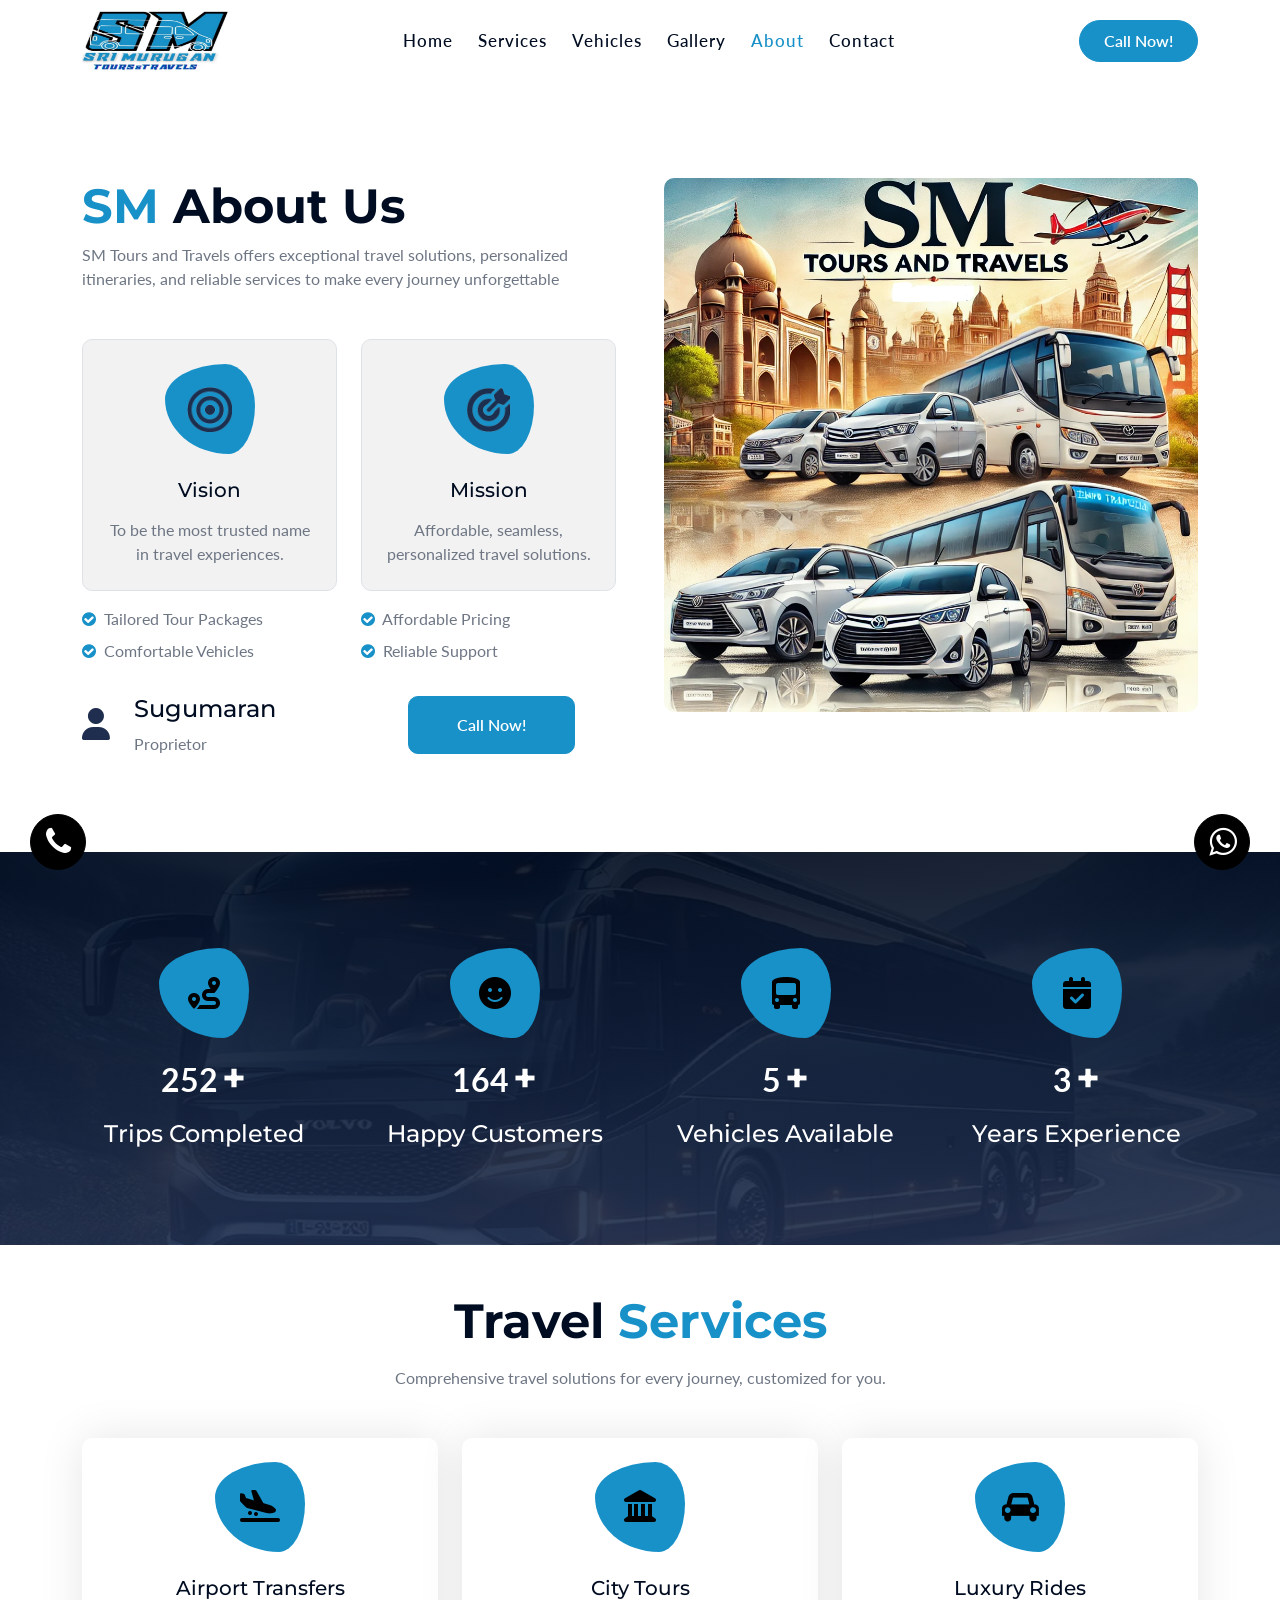
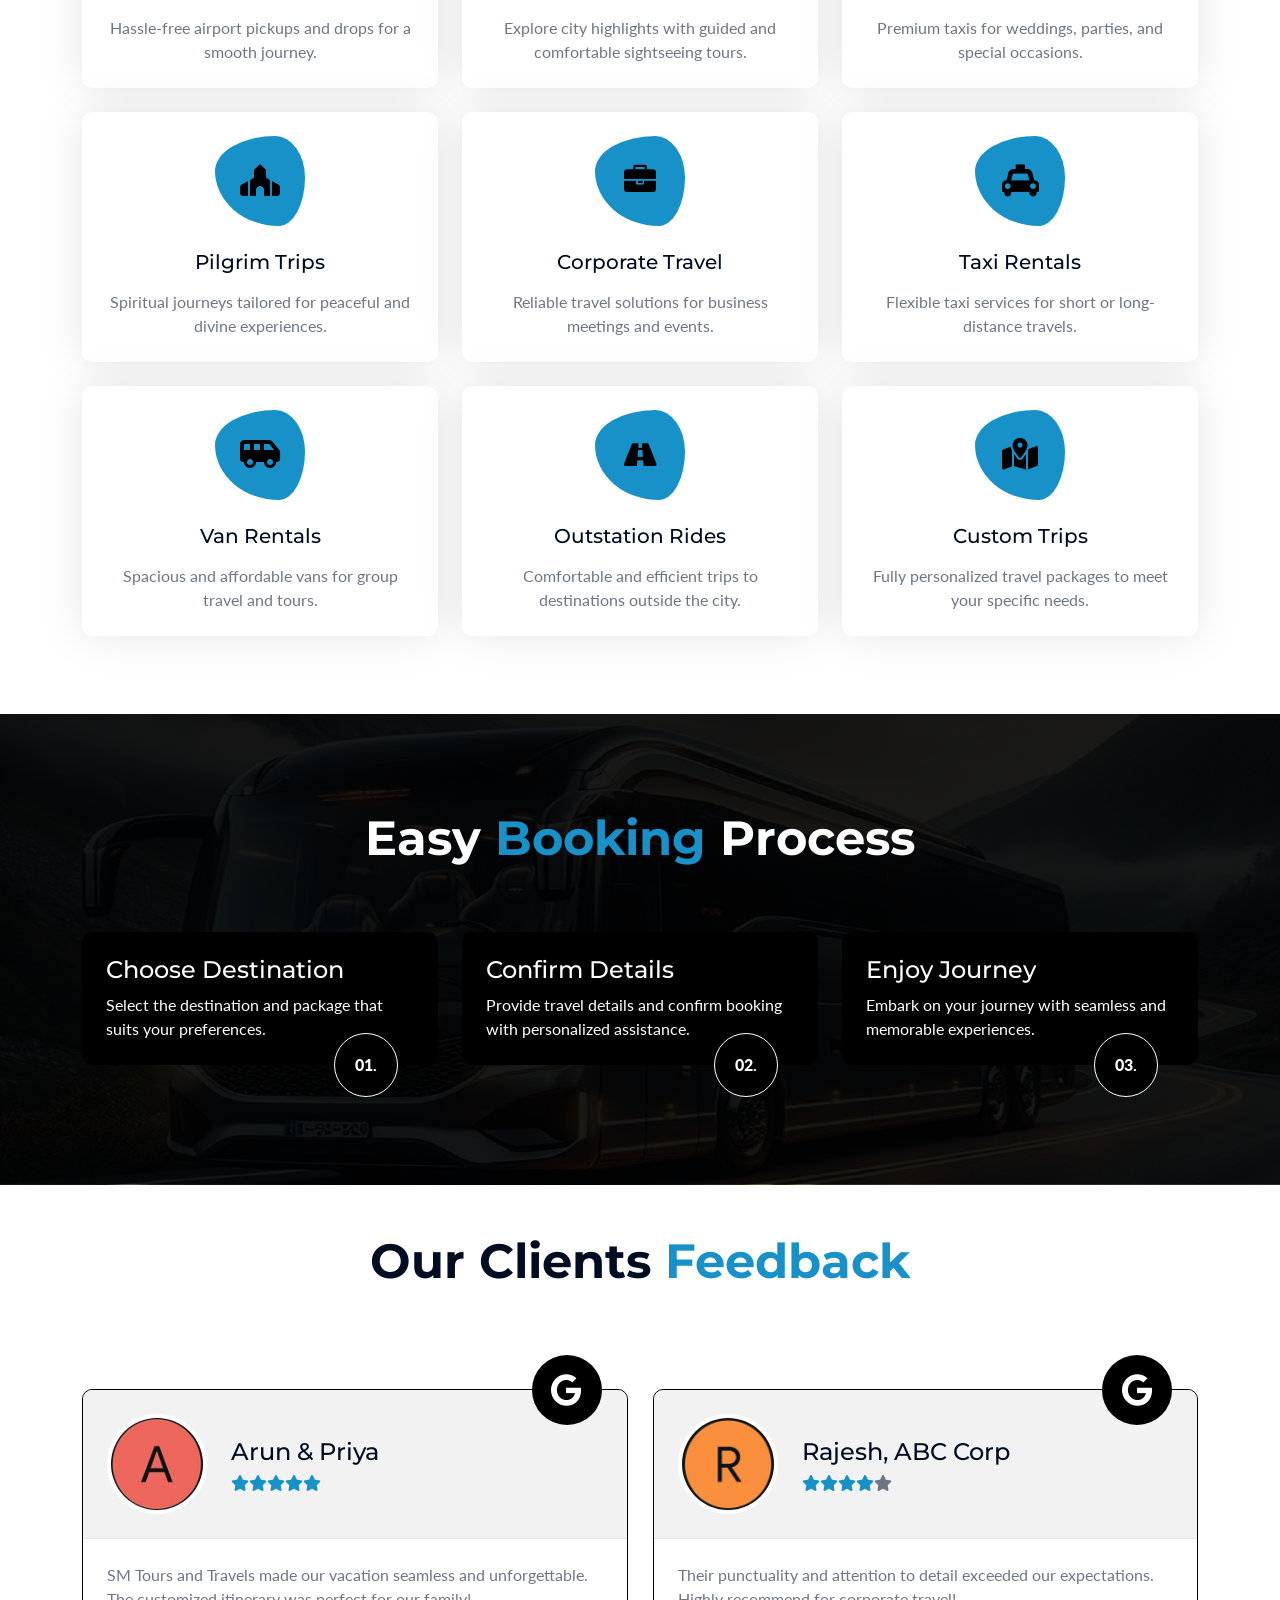
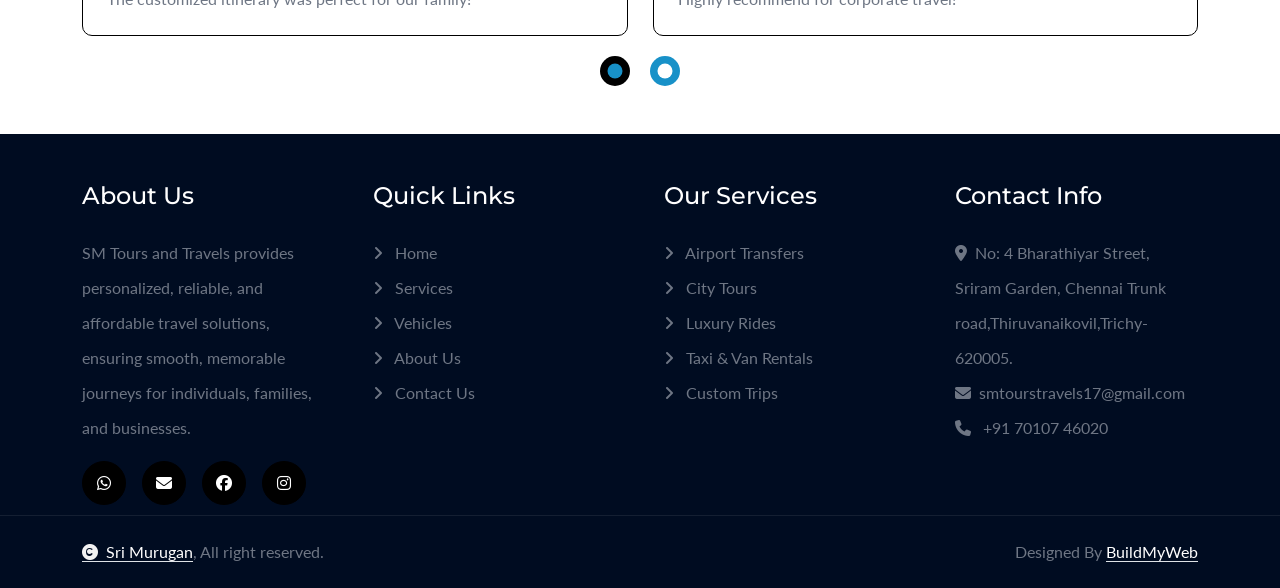
<file: about.html>
<!DOCTYPE html>
<html lang="en">

    <head>
        <meta charset="utf-8">
        <title>Sri Murugan</title>
        <meta content="width=device-width, initial-scale=1.0" name="viewport">
        <meta content="" name="keywords">
        <meta content="" name="description">
        <link rel="icon" href="image/travel/favicon.png" />

        <!-- Google Web Fonts -->
        <link rel="preconnect" href="https://fonts.googleapis.com">
        <link rel="preconnect" href="https://fonts.gstatic.com" crossorigin>
        <link href="https://fonts.googleapis.com/css2?family=Lato:ital,wght@0,400;0,700;0,900;1,400;1,700;1,900&family=Montserrat:ital,wght@0,100..900;1,100..900&display=swap" rel="stylesheet"> 

        <!-- Icon Font Stylesheet -->
        <link rel="stylesheet" href="https://use.fontawesome.com/releases/v5.15.4/css/all.css"/>
        <link href="https://cdn.jsdelivr.net/npm/bootstrap-icons@1.4.1/font/bootstrap-icons.css" rel="stylesheet">
        <link href="https://cdnjs.cloudflare.com/ajax/libs/font-awesome/6.5.1/css/all.min.css" rel="stylesheet">
        <link rel="stylesheet" href="https://cdnjs.cloudflare.com/ajax/libs/font-awesome/4.7.0/css/font-awesome.min.css">


        <!-- Libraries Stylesheet -->
        <link href="lib/animate/animate.min.css" rel="stylesheet">
        <link href="lib/owlcarousel/assets/owl.carousel.min.css" rel="stylesheet">


        <!-- Customized Bootstrap Stylesheet -->
        <link href="css/bootstrap.min.css" rel="stylesheet">

        <!-- Template Stylesheet -->
        <link href="css/style.css" rel="stylesheet">
    </head>

    <body>

        <!-- Spinner Start -->
        <div id="spinner" class="show bg-white position-fixed translate-middle w-100 vh-100 top-50 start-50 d-flex align-items-center justify-content-center">
            <div class="spinner-border text-primary" style="width: 3rem; height: 3rem;" role="status">
                <span class="sr-only">Loading...</span>
            </div>
        </div>
        <!-- Spinner End -->

       

        <!-- Navbar & Hero Start -->
        <div class="container-fluid nav-bar sticky-top px-0 px-lg-4 py-2 py-lg-0">
            <div class="container">
                <nav class="navbar navbar-expand-lg navbar-light">
                    <a href="" class="navbar-brand p-0">
                        <!-- <h1 class="display-6 text-primary"><i class="fas fa-car-alt me-3"></i></i>Sri Murugan</h1> -->
                        <img src="image/travel/smlogo.png" alt="Logo">
                    </a>
                    <button class="navbar-toggler" type="button" data-bs-toggle="collapse" data-bs-target="#navbarCollapse">
                        <span class="fa fa-bars"></span>
                    </button>
                    <div class="collapse navbar-collapse" id="navbarCollapse">
                        <div class="navbar-nav mx-auto py-0">
                            <a href="index.html" class="nav-item nav-link ">Home</a>
                            <a href="service.html" class="nav-item nav-link">Services</a>
                            <a href="vehicle.html" class="nav-item nav-link">Vehicles</a>
                            <a href="gallery.html" class="nav-item nav-link">Gallery</a>
                            <a href="about.html" class="nav-item nav-link active">About</a>                         
                            <a href="contact.html" class="nav-item nav-link">Contact</a>
                        </div>
                        <a href="tel:917010746020" target="_blank" class="btn btn-primary rounded-pill py-2 px-4">Call Now!</a>
                    </div>
                </nav>
            </div>
        </div>
        <!-- Navbar & Hero End -->

        <!-- About Start -->
        <div class="container-fluid overflow-hidden about py-5">
            <div class="container py-5">
                <div class="row g-5">
                    <div class="col-xl-6 wow fadeInLeft" data-wow-delay="0.2s">
                        <div class="about-item">
                            <div class="pb-5">
                                <h1 class="display-5 text-capitalize"> <span class="text-primary">SM</span> About Us</h1>
                                <p class="mb-0">SM Tours and Travels offers exceptional travel solutions, personalized itineraries, and reliable services to make every journey unforgettable
                                </p>
                            </div>
                            <div class="row g-4">
                                <div class="col-lg-6">
                                    <div class="about-item-inner border p-4">
                                        <div class="about-icon mb-4">
                                            <img src="image/travel/about-icon-1.png" class="img-fluid w-50 h-50" alt="Icon">
                                        </div>
                                        <h5 class="mb-3">Vision</h5>
                                        <p class="mb-0">To be the most trusted name in travel experiences.</p>
                                    </div>
                                </div>
                                <div class="col-lg-6">
                                    <div class="about-item-inner border p-4">
                                        <div class="about-icon mb-4">
                                            <img src="image/travel/about-icon-2.png" class="img-fluid h-50 w-50" alt="Icon">
                                        </div>
                                        <h5 class="mb-3">Mission</h5>
                                        <p class="mb-0">Affordable, seamless, personalized travel solutions.</p>
                                    </div>
                                </div>
                            </div>
                            <!-- <p class="text-item my-4">At SM Tours and Travels, we are dedicated to transforming your travel dreams into reality. With a focus on reliability, customer satisfaction, and personalized experiences, we cater to all your travel needs, ensuring memorable journeys that are seamless and stress-free. -->
                            </p>
                            <div class="row g-4">
                                <!-- <div class="col-lg-6">
                                    <div class="text-center rounded bg-secondary p-4">
                                        <h1 class="display-6 text-white">17</h1>
                                        <h5 class="text-light mb-0">Years Of Experience</h5>
                                    </div>
                                </div> -->
                                <div class="col-lg-6">
                                    <div class="rounded">
                                        <p class="mb-2"><i class="fa fa-check-circle text-primary me-1"></i> Tailored Tour Packages</p>
                                        <p class="mb-2"><i class="fa fa-check-circle text-primary me-1"></i> Comfortable Vehicles</p>
                                        
                                    </div>
                                    
                                </div>
                                <div class="col-lg-6">
                                    <div class="rounded">
                                       
                                        <p class="mb-2"><i class="fa fa-check-circle text-primary me-1"></i> Affordable Pricing</p>
                                        <p class="mb-0"><i class="fa fa-check-circle text-primary me-1"></i> Reliable Support</p>
                                    </div>
                                    
                                </div>
                                
                                <div class="col-lg-7">
                                    <div class="d-flex align-items-center">
                                        <div class="feature-icon">
                                            <span class="fa-solid fas fa-user fa-2x" style="color:  #1f2e4e"></span>
                                        </div>
                                        <div class="ms-4">
                                            <h4>Sugumaran</h4>
                                            <p class="mb-0">Proprietor</p>
                                        </div>
                                    </div>
                                </div>
                                <br>
                                <br>
                                <div class="col-lg-5 d-flex align-items-center">
                                    <a href="tel:917010746020" target="_blank" class="btn btn-primary rounded py-3 px-5">Call Now!</a>
                                </div>
                            </div>
                        </div>
                    </div>
                    <div class="col-xl-6 wow fadeInRight" data-wow-delay="0.2s">
                        <div class="about-img">
                            <div class="img-1">
                                <img src="image/travel/about.png" class="img-fluid rounded h-100 w-100" alt="">
                            </div>
                            <!-- <div class="img-2">
                                <img src="img/about-img-1.jpg" class="img-fluid rounded w-100" alt="">
                            </div> -->
                        </div>
                    </div>
                </div>
            </div>
        </div>
        <!-- About End -->

        <!-- Fact Counter -->
        <div class="container-fluid counter bg-secondary py-5">
            <div class="container py-5">
                <div class="row g-5">
                    <div class="col-md-6 col-lg-6 col-xl-3 wow fadeInUp" data-wow-delay="0.1s">
                        <div class="counter-item text-center">
                            <div class="counter-item-icon mx-auto">
                                <i class="fas fa-route fa-2x"></i>
                            </div>
                            <div class="counter-counting my-3">
                                <span class="text-white fs-2 fw-bold" data-toggle="counter-up">800</span>
                                <span class="h1 fw-bold text-white">+</span>
                            </div>
                            <h4 class="text-white mb-0">Trips Completed</h4>
                        </div>
                    </div>
                    <div class="col-md-6 col-lg-6 col-xl-3 wow fadeInUp" data-wow-delay="0.3s">
                        <div class="counter-item text-center">
                            <div class="counter-item-icon mx-auto">
                                <i class="fas fa-smile fa-2x"></i>
                            </div>
                            <div class="counter-counting my-3">
                                <span class="text-white fs-2 fw-bold" data-toggle="counter-up">520</span>
                                <span class="h1 fw-bold text-white">+</span>
                            </div>
                            <h4 class="text-white mb-0">Happy Customers</h4>
                        </div>
                    </div>
                    <div class="col-md-6 col-lg-6 col-xl-3 wow fadeInUp" data-wow-delay="0.5s">
                        <div class="counter-item text-center">
                            <div class="counter-item-icon mx-auto">
                                <i class="fas fa-bus-alt fa-2x"></i>
                            </div>
                            <div class="counter-counting my-3">
                                <span class="text-white fs-2 fw-bold" data-toggle="counter-up">15</span>
                                <span class="h1 fw-bold text-white">+</span>
                            </div>
                            <h4 class="text-white mb-0">Vehicles Available</h4>
                        </div>
                    </div>
                    <div class="col-md-6 col-lg-6 col-xl-3 wow fadeInUp" data-wow-delay="0.7s">
                        <div class="counter-item text-center">
                            <div class="counter-item-icon mx-auto">
                                <i class="fas fa-calendar-check fa-2x"></i>
                            </div>
                            <div class="counter-counting my-3">
                                <span class="text-white fs-2 fw-bold" data-toggle="counter-up">8</span>
                                <span class="h1 fw-bold text-white">+</span>
                            </div>
                            <h4 class="text-white mb-0">Years Experience</h4>
                        </div>
                    </div>
                </div>
            </div>
        </div>
        <!-- Fact Counter -->


<br>
<br>


                 <!-- Services Start -->
                 <div class="container-fluid service " style="padding-bottom: 30px;">
                    <div class="container ">
                        <div class="text-center mx-auto pb-5 wow fadeInUp" data-wow-delay="0.1s" style="max-width: 800px;">
                            <h1 class="display-5 text-capitalize mb-3">Travel <span class="text-primary">Services</span></h1>
                            <p class="mb-0"> Comprehensive travel solutions for every journey, customized for you.
                            </p>
                        </div>
                        <div class="row g-4">
                            <div class="col-md-6 col-lg-4 wow fadeInUp" data-wow-delay="0.1s">
                                <div class="service-item p-4">
                                    <div class="service-icon mb-4">
                                        <i class="fa fa-plane-arrival fa-2x"></i>
                                    </div>
                                    <h5 class="mb-3">Airport Transfers</h5>
                                    <p class="mb-0">Hassle-free airport pickups and drops for a smooth journey.</p>
                                    
                                </div>
                            </div>
                            <div class="col-md-6 col-lg-4 wow fadeInUp" data-wow-delay="0.3s">
                                <div class="service-item p-4">
                                    <div class="service-icon mb-4">
                                        <i class="fa fa-landmark fa-2x"></i>
                                    </div>
                                    <h5 class="mb-3">City Tours</h5>
                                    
                                    <p class="mb-0">Explore city highlights with guided and comfortable sightseeing tours.
                                    </p>
                                   
                                </div>
                            </div>
                            <div class="col-md-6 col-lg-4 wow fadeInUp" data-wow-delay="0.5s">
                                <div class="service-item p-4">
                                    <div class="service-icon mb-4">
                                        <i class="fa fa-car fa-2x"></i>
                                    </div>
                                    <h5 class="mb-3">Luxury Rides</h5>
                                    <p class="mb-0">Premium taxis for weddings, parties, and special occasions.</p>
                                </div>
                            </div>
                            <div class="col-md-6 col-lg-4 wow fadeInUp" data-wow-delay="0.1s">
                                <div class="service-item p-4">
                                    <div class="service-icon mb-4">
                                        <i class="fa fa-place-of-worship fa-2x"></i>
                                    </div>
                                    <h5 class="mb-3">Pilgrim Trips</h5>
                                    <p class="mb-0">Spiritual journeys tailored for peaceful and divine experiences.</p>
                                </div>
                            </div>
                            <div class="col-md-6 col-lg-4 wow fadeInUp" data-wow-delay="0.3s">
                                <div class="service-item p-4">
                                    <div class="service-icon mb-4">
                                        <i class="fa fa-briefcase fa-2x"></i>
                                    </div>
                                    <h5 class="mb-3">Corporate Travel</h5>
                                    <p class="mb-0"> Reliable travel solutions for business meetings and events.</p>
                                </div>
                            </div>
                            <div class="col-md-6 col-lg-4 wow fadeInUp" data-wow-delay="0.5s">
                                <div class="service-item p-4">
                                    <div class="service-icon mb-4">
                                        <i class="fa fa-taxi fa-2x"></i>
                                    </div>
                                    <h5 class="mb-3">Taxi Rentals</h5>
                                    <p class="mb-0">Flexible taxi services for short or long-distance travels.</p>
                                </div>
                            </div>
                            <div class="col-md-6 col-lg-4 wow fadeInUp" data-wow-delay="0.1s">
                                <div class="service-item p-4">
                                    <div class="service-icon mb-4">
                                        <i class="fa fa-shuttle-van fa-2x"></i>
                                    </div>
                                    <h5 class="mb-3">Van Rentals</h5>
                                    <p class="mb-0">Spacious and affordable vans for group travel and tours.</p>
                                </div>
                            </div>
                            <div class="col-md-6 col-lg-4 wow fadeInUp" data-wow-delay="0.3s">
                                <div class="service-item p-4">
                                    <div class="service-icon mb-4">
                                        <i class="fa fa-road fa-2x"></i>
                                    </div>
                                    <h5 class="mb-3">Outstation Rides</h5>
                                    <p class="mb-0">Comfortable and efficient trips to destinations outside the city.</p>
                                </div>
                            </div>
                            <div class="col-md-6 col-lg-4 wow fadeInUp" data-wow-delay="0.5s">
                                <div class="service-item p-4">
                                    <div class="service-icon mb-4">
                                        <i class="fa fa-map-marked-alt fa-2x"></i>
                                    </div>
                                    <h5 class="mb-3">Custom Trips</h5>
                                    <p class="mb-0">Fully personalized travel packages to meet your specific needs.</p>
                                </div>
                            </div>
                        </div>
                    </div>
                </div>
                <!-- Services End -->

        <br>
        <br>

        <!-- Car Steps Start -->
        <div class="container-fluid steps py-5">
            <div class="container py-5">
                <div class="text-center mx-auto pb-5 wow fadeInUp" data-wow-delay="0.1s" style="max-width: 800px;">
                    <h1 class="display-5 text-capitalize text-white mb-3">Easy <span class="text-primary">Booking </span>Process</h1>
                    <!-- <p class="mb-0 text-white">Lorem ipsum dolor sit amet, consectetur adipisicing elit. Ut amet nemo expedita asperiores commodi accusantium at cum harum, excepturi, quia tempora cupiditate! Adipisci facilis modi quisquam quia distinctio, -->
                    </p>
                </div>
                <div class="row g-4">
                    <div class="col-lg-4 wow fadeInUp" data-wow-delay="0.1s">
                        <div class="steps-item p-4 mb-4">
                            <h4>Choose Destination</h4>
                            <p class="mb-0">Select the destination and package that suits your preferences.</p>
                            <div class="setps-number">01.</div>
                        </div>
                    </div>
                    <div class="col-lg-4 wow fadeInUp" data-wow-delay="0.3s">
                        <div class="steps-item p-4 mb-4">
                            <h4>Confirm Details</h4>
                            <p class="mb-0"> Provide travel details and confirm booking with personalized assistance.</p>
                            <div class="setps-number">02.</div>
                        </div>
                    </div>
                    <div class="col-lg-4 wow fadeInUp" data-wow-delay="0.5s">
                        <div class="steps-item p-4 mb-4">
                            <h4> Enjoy Journey</h4>
                            <p class="mb-0">Embark on your journey with seamless and memorable experiences.</p>
                            <div class="setps-number">03.</div>
                        </div>
                    </div>
                </div>
            </div>
        </div>
        <!-- Car Steps End -->


               
        

       
        <br>
        <br>
        <!-- Testimonial Start -->
        <div class="container-fluid testimonial pb-5">
            <div class="container pb-5">
                <div class="text-center mx-auto pb-5 wow fadeInUp" data-wow-delay="0.1s" style="max-width: 800px;">
                    <h1 class="display-5 text-capitalize mb-3">Our Clients<span class="text-primary"> Feedback</span></h1>
                    <!-- <p class="mb-0">Lorem ipsum dolor sit amet, consectetur adipisicing elit. Ut amet nemo expedita asperiores commodi accusantium at cum harum, excepturi, quia tempora cupiditate! Adipisci facilis modi quisquam quia distinctio, -->
                    </p>
                </div>
                <div class="owl-carousel testimonial-carousel wow fadeInUp" data-wow-delay="0.1s">
                    <div class="testimonial-item">
                        <a class="testimonial-quote" href="" target="_blank"><i class="fa-brands fa-google fa-2x"></i>
                        </a>
                        <div class="testimonial-inner p-4">
                            <img src="image/Testimonial/A.jpg" class="img-fluid" alt="">
                            <div class="ms-4">
                                <h4>Arun & Priya</h4>
                                <!-- <p>Profession</p> -->
                                <div class="d-flex text-primary">
                                    <i class="fas fa-star"></i>
                                    <i class="fas fa-star"></i>
                                    <i class="fas fa-star"></i>
                                    <i class="fas fa-star"></i>
                                    <i class="fas fa-star "></i>
                                </div>
                            </div>
                        </div>
                        <div class="border-top rounded-bottom p-4">
                            <p class="mb-0">SM Tours and Travels made our vacation seamless and unforgettable. The customized itinerary was perfect for our family!</p>
                        </div>
                    </div>
                    <div class="testimonial-item">
                        <a class="testimonial-quote" href="" target="_blank"><i class="fa-brands fa-google fa-2x"></i>
                        </a>
                        <div class="testimonial-inner p-4">
                            <img src="image/Testimonial/R.jpg" class="img-fluid" alt="">
                            <div class="ms-4">
                                <h4>Rajesh, ABC Corp</h4>
                                <!-- <p>Profession</p> -->
                                <div class="d-flex text-primary">
                                    <i class="fas fa-star"></i>
                                    <i class="fas fa-star"></i>
                                    <i class="fas fa-star"></i>
                                    <i class="fas fa-star "></i>
                                    <i class="fas fa-star text-body"></i>
                                </div>
                            </div>
                        </div>
                        <div class="border-top rounded-bottom p-4">
                            <p class="mb-0">Their punctuality and attention to detail exceeded our expectations. Highly recommend for corporate travel!</p>
                        </div>
                    </div>
                    <div class="testimonial-item">
                        <a class="testimonial-quote" href="" target="_blank"><i class="fa-brands fa-google fa-2x"></i>
                        </a>
                        <div class="testimonial-inner p-4">
                            <img src="image/Testimonial/K.jpg" class="img-fluid" alt="">
                            <div class="ms-4">
                                <h4>Kannan & Nandini</h4>
                                <!-- <p>Profession</p> -->
                                <div class="d-flex text-primary">
                                    <i class="fas fa-star"></i>
                                    <i class="fas fa-star"></i>
                                    <i class="fas fa-star "></i>
                                    <i class="fas fa-star "></i>
                                    <i class="fas fa-star "></i>
                                </div>
                            </div>
                        </div>
                        <div class="border-top rounded-bottom p-4">
                            <p class="mb-0">We had a fantastic experience with their luxury taxis for our wedding. Smooth, comfortable, and stress-free.</p>
                        </div>
                    </div>
                </div>
            </div>
        </div>
        <!-- Testimonial End -->
        

        <!-- Footer Start -->
        <div class="container-fluid footer wow fadeIn" data-wow-delay="0.2s" style="padding-bottom: 10px;">
            <div class="container ">
                <div class="row g-5">
                    <div class="col-md-6 col-lg-6 col-xl-3">
                        <div class="footer-item d-flex flex-column">
                            <div class="footer-item">
                                <h4 class="text-white mb-4">About Us</h4>
                                <p class="mb-3">SM Tours and Travels provides personalized, reliable, and affordable travel solutions, ensuring smooth, memorable journeys for individuals, families, and businesses.</p>
                            </div>
                            <div class="d-flex">
                                
                                <a class="btn btn-secondary btn-md-square rounded-circle me-3" href="https://wa.me/917010746020" target="_blank">
                                    <i class="fab fa-whatsapp text-white"></i>
                                </a>

                               
                                <a class="btn btn-secondary btn-md-square rounded-circle me-3" href="mailto:smtourstravels17@gmail.com" target="_blank">
                                    <i class="fas fa-envelope text-white"></i>
                                </a>

                                
                                <a class="btn btn-secondary btn-md-square rounded-circle me-3" href="#" target="_blank">
                                    <i class="fab fa-facebook-f text-white"></i>
                                </a>

                                
                                <a class="btn btn-secondary btn-md-square rounded-circle me-3" href="https://www.instagram.com/sm_tours_and_travels9947/" target="_blank">
                                    <i class="fab fa-instagram text-white"></i>
                                </a>

                            </div>
                        </div>
                    </div>
                    <div class="col-md-6 col-lg-6 col-xl-3">
                        <div class="footer-item d-flex flex-column">
                            <h4 class="text-white mb-4">Quick Links</h4>
                            <a href="index.html"><i class="fas fa-angle-right me-2"></i> Home</a>
                            <a href="service.html"><i class="fas fa-angle-right me-2"></i> Services</a>
                            <a href="vehicle.html"><i class="fas fa-angle-right me-2"></i> Vehicles </a>
                            <a href="about.html"><i class="fas fa-angle-right me-2"></i> About Us</a>
                            <a href="contact.html"><i class="fas fa-angle-right me-2"></i> Contact Us</a>
                            
                        </div>
                    </div>
                    <div class="col-md-6 col-lg-6 col-xl-3">
                        <div class="footer-item d-flex flex-column">
                            <h4 class="text-white mb-4">Our Services</h4>
                            <a href="service.html"><i class="fas fa-angle-right me-2"></i> Airport Transfers</a>
                            <a href="service.html"><i class="fas fa-angle-right me-2"></i> City Tours</a>
                            <a href="service.html"><i class="fas fa-angle-right me-2"></i> Luxury Rides</a>
                            <a href="service.html"><i class="fas fa-angle-right me-2"></i> Taxi & Van Rentals</a>
                            <a href="service.html"><i class="fas fa-angle-right me-2"></i> Custom Trips</a>
                        </div>
                    </div>
                    <div class="col-md-6 col-lg-6 col-xl-3">
                        <div class="footer-item d-flex flex-column">
                            <h4 class="text-white mb-4">Contact Info</h4>
                            <a href="https://www.google.com/maps?q=No+4+Bharathiyar+Street,+Sriram+Garden,+Chennai+Trunk+Road,+Thiruvanaikovil,+Trichy-620005" target="_blank"><i class="fa fa-map-marker-alt me-2"></i>No: 4 Bharathiyar Street, Sriram Garden, Chennai Trunk road,Thiruvanaikovil,Trichy-620005.</a>
                            <a href="mailto:smtourstravels17@gmail.com" target="_blank"><i class="fas fa-envelope me-2"></i>smtourstravels17@gmail.com</a>
                            <a href="tel:917010746020" target="_blank"><i class="fas fa-phone me-2"></i> +91 70107 46020</a>
                            
                            
                        </div>
                    </div>
                </div>
            </div>
        </div>
        <!-- Footer End -->
        
        <!-- Copyright Start -->
        <div class="container-fluid copyright py-4">
            <div class="container">
                <div class="row g-4 align-items-center">
                    <div class="col-md-6 text-center text-md-start mb-md-0">
                        <span class="text-body"><a href="#" class="border-bottom text-white"><i class="fas fa-copyright text-light me-2"></i>Sri Murugan</a>, All right reserved.</span>
                    </div>
                    <div class="col-md-6 text-center text-md-end text-body">
                        <!--/*** This template is free as long as you keep the below author’s credit link/attribution link/backlink. ***/-->
                        <!--/*** If you'd like to use the template without the below author’s credit link/attribution link/backlink, ***/-->
                        <!--/*** you can purchase the Credit Removal License from "https://htmlcodex.com/credit-removal". ***/-->
                        Designed By <a class="border-bottom text-white" href="https://buildmyweb.info/" target="_blank">BuildMyWeb</a>
                    </div>
                </div>
            </div>
        </div>
        <!-- Copyright End -->


        <!-- Back to Top -->
        <a  class="btn btn-secondary btn-lg-square rounded-circle whatsapp" href="https://wa.me/917010746020" target="_blank"><i class="fa fa-whatsapp fa-2x"></i></a> 
        <a  class="btn btn-secondary btn-lg-square rounded-circle phone" href="tel:917010746020" target="_blank"><i class="fa fa-phone fa-2x"></i></a>   

        
    <!-- JavaScript Libraries -->
    <script src="https://ajax.googleapis.com/ajax/libs/jquery/3.6.4/jquery.min.js"></script>
    <script src="https://cdn.jsdelivr.net/npm/bootstrap@5.0.0/dist/js/bootstrap.bundle.min.js"></script>
    <script src="lib/wow/wow.min.js"></script>
    <script src="lib/easing/easing.min.js"></script>
    <script src="lib/waypoints/waypoints.min.js"></script>
    <script src="lib/counterup/counterup.min.js"></script>
    <script src="lib/owlcarousel/owl.carousel.min.js"></script>
    

    <!-- Template Javascript -->
    <script src="js/main.js"></script>
    </body>

</html>
</file>
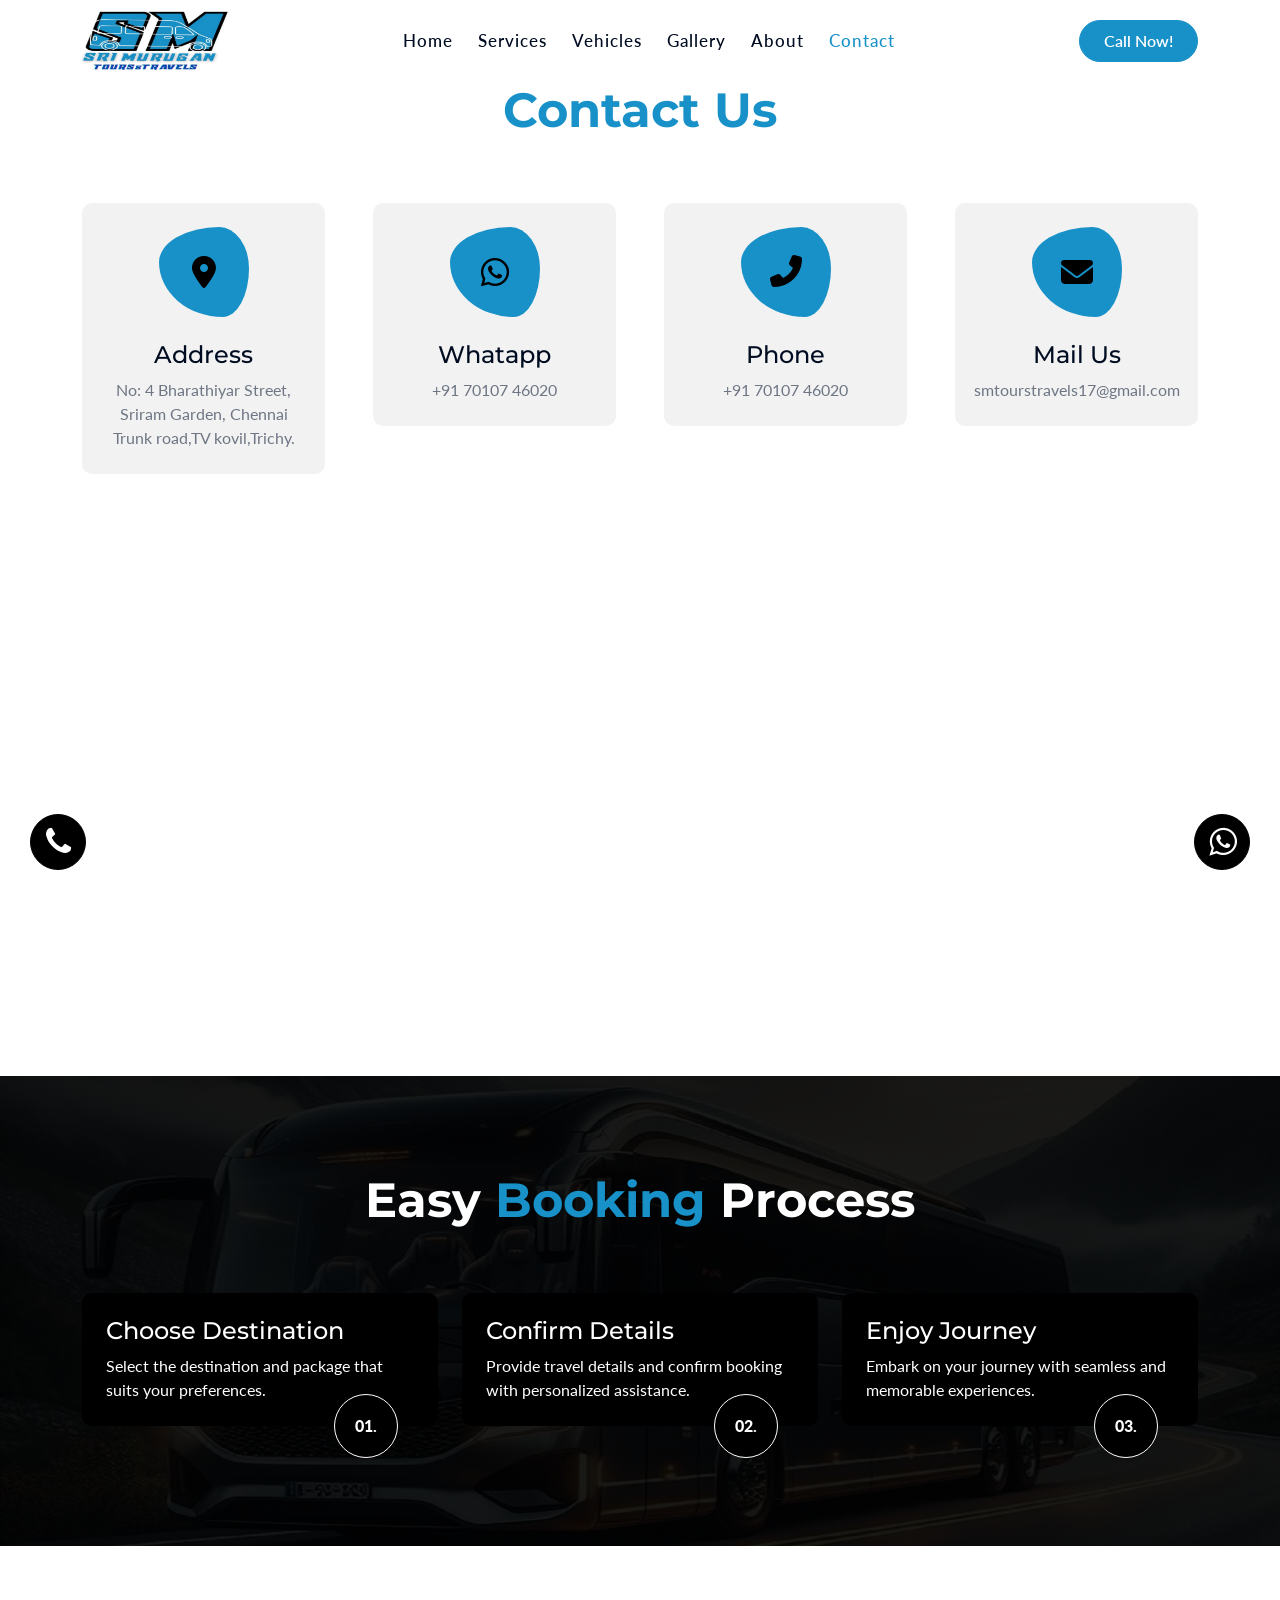
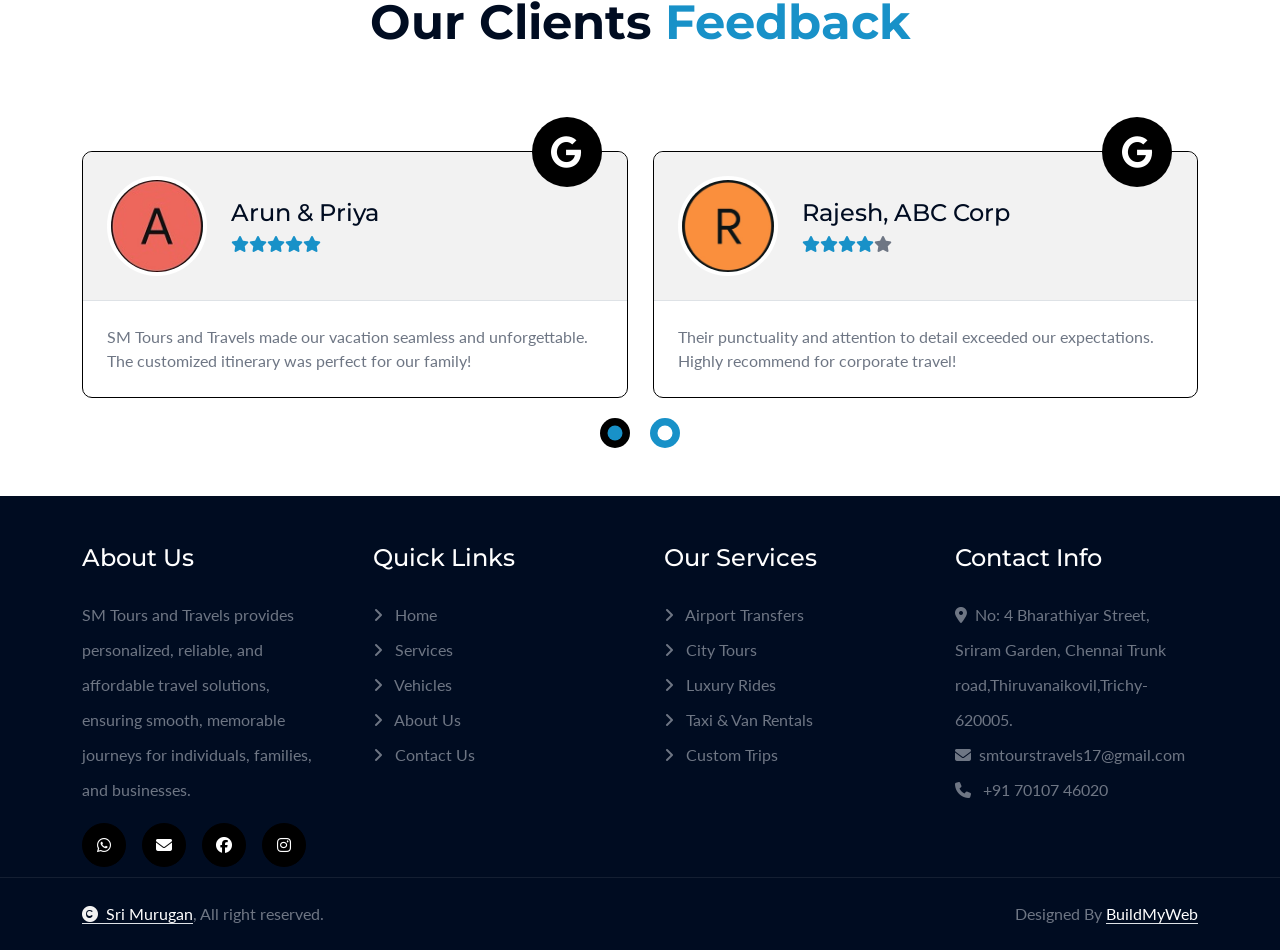
<file: contact.html>
<!DOCTYPE html>
<html lang="en">

    <head>
        <meta charset="utf-8">
        <title>Sri Murugan</title>
        <meta content="width=device-width, initial-scale=1.0" name="viewport">
        <meta content="" name="keywords">
        <meta content="" name="description">
        <link rel="icon" href="image/travel/favicon.png" />

        <!-- Google Web Fonts -->
        <link rel="preconnect" href="https://fonts.googleapis.com">
        <link rel="preconnect" href="https://fonts.gstatic.com" crossorigin>
        <link href="https://fonts.googleapis.com/css2?family=Lato:ital,wght@0,400;0,700;0,900;1,400;1,700;1,900&family=Montserrat:ital,wght@0,100..900;1,100..900&display=swap" rel="stylesheet"> 

        <!-- Icon Font Stylesheet -->
        <link rel="stylesheet" href="https://use.fontawesome.com/releases/v5.15.4/css/all.css"/>
        <link href="https://cdn.jsdelivr.net/npm/bootstrap-icons@1.4.1/font/bootstrap-icons.css" rel="stylesheet">
        <link href="https://cdnjs.cloudflare.com/ajax/libs/font-awesome/6.5.1/css/all.min.css" rel="stylesheet">
        <link rel="stylesheet" href="https://cdnjs.cloudflare.com/ajax/libs/font-awesome/4.7.0/css/font-awesome.min.css">


        <!-- Libraries Stylesheet -->
        <link href="lib/animate/animate.min.css" rel="stylesheet">
        <link href="lib/owlcarousel/assets/owl.carousel.min.css" rel="stylesheet">


        <!-- Customized Bootstrap Stylesheet -->
        <link href="css/bootstrap.min.css" rel="stylesheet">

        <!-- Template Stylesheet -->
        <link href="css/style.css" rel="stylesheet">
    </head>

    <body>

        <!-- Spinner Start -->
        <div id="spinner" class="show bg-white position-fixed translate-middle w-100 vh-100 top-50 start-50 d-flex align-items-center justify-content-center">
            <div class="spinner-border text-primary" style="width: 3rem; height: 3rem;" role="status">
                <span class="sr-only">Loading...</span>
            </div>
        </div>
        <!-- Spinner End -->

       

        <!-- Navbar & Hero Start -->
        <div class="container-fluid nav-bar sticky-top px-0 px-lg-4 py-2 py-lg-0">
            <div class="container">
                <nav class="navbar navbar-expand-lg navbar-light">
                    <a href="" class="navbar-brand p-0">
                        <!-- <h1 class="display-6 text-primary"><i class="fas fa-car-alt me-3"></i></i>Sri Murugan</h1> -->
                        <img src="image/travel/smlogo.png" alt="Logo">
                    </a>
                    <button class="navbar-toggler" type="button" data-bs-toggle="collapse" data-bs-target="#navbarCollapse">
                        <span class="fa fa-bars"></span>
                    </button>
                    <div class="collapse navbar-collapse" id="navbarCollapse">
                        <div class="navbar-nav mx-auto py-0">
                            <a href="index.html" class="nav-item nav-link ">Home</a>
                            <a href="service.html" class="nav-item nav-link">Services</a>
                            <a href="vehicle.html" class="nav-item nav-link">Vehicles</a>
                            <a href="gallery.html" class="nav-item nav-link">Gallery</a>
                            <a href="about.html" class="nav-item nav-link">About</a>                         
                            <a href="contact.html" class="nav-item nav-link active">Contact</a>
                        </div>
                        <a href="tel:917010746020" target="_blank" class="btn btn-primary rounded-pill py-2 px-4">Call Now!</a>
                    </div>
                </nav>
            </div>
        </div>
        <!-- Navbar & Hero End -->

        <!-- Contact Start -->
        <div class="container-fluid contact ">
            <div class="container ">
                <div class="text-center mx-auto pb-5 wow fadeInUp" data-wow-delay="0.1s" style="max-width: 800px;">
                    <h1 class="display-5 text-capitalize text-primary mb-3">Contact Us</h1>
                    <!-- <p class="mb-0">The contact form is currently inactive. Get a functional and working contact form with Ajax & PHP in a few minutes. Just copy and paste the files, add a little code and you're done. <a class="text-primary fw-bold" href="https://htmlcodex.com/contact-form">Download Now</a>.</p> -->
                </div>
                <div class="row g-5">
                    <div class="col-12 wow fadeInUp" data-wow-delay="0.1s">
                        <div class="row g-5">
                            <div class="col-md-6 col-lg-6 col-xl-3">
                                <div class="contact-add-item p-4">
                                    <div class="contact-icon mb-4">
                                        <i class="fas fa-map-marker-alt fa-2x"></i>
                                    </div>
                                    <div>
                                        <h4>Address</h4>
                                        <p class="mb-0">No: 4 Bharathiyar Street, Sriram Garden, Chennai Trunk road,TV kovil,Trichy.</p>
                                    </div>
                                </div>
                            </div>
                            <div class="col-md-6 col-lg-6 col-xl-3 wow fadeInUp" data-wow-delay="0.3s">
                                <div class="contact-add-item p-4">
                                    <div class="contact-icon mb-4">
                                        <i class="fab fa-whatsapp fa-2x"></i>
                                    </div>
                                    <div>
                                        <h4>Whatapp</h4>
                                        <p class="mb-0">+91 70107 46020</p>
                                    </div>
                                </div>
                            </div>
                            <div class="col-md-6 col-lg-6 col-xl-3 wow fadeInUp" data-wow-delay="0.5s">
                                <div class="contact-add-item p-4">
                                    <div class="contact-icon mb-4">
                                        <i class="fa fa-phone-alt fa-2x"></i>
                                    </div>
                                    <div>
                                        <h4>Phone</h4>
                                        <p class="mb-0">+91 70107 46020</p>
                                    </div>
                                </div>
                            </div>
                            <div class="col-md-6 col-lg-6 col-xl-3 wow fadeInUp" data-wow-delay="0.7s">
                                <div class="contact-add-item p-4">
                                    <div class="contact-icon mb-4">
                                        <i class="fas fa-envelope fa-2x"></i>
                                    </div>
                                    <div>
                                        <h4>Mail Us</h4>
                                        <p class="mb-0">smtourstravels17@gmail.com</p>
                                    </div>
                                </div>
                            </div>
                        </div>
                    </div>

                    <div class="col-12  wow fadeInUp" data-wow-delay="0.1s">
                        <div class="col-12">
                            <div class="rounded">
                                <iframe class="rounded w-100" 
                                            style="height: 500px;" 
                                            src="https://www.google.com/maps/embed?pb=!1m18!1m12!1m3!1d3946.5243080908536!2d78.68679487409273!3d10.867634757540116!2m3!1f0!2f0!3f0!3m2!1i1024!2i768!4f13.1!3m3!1m2!1s0x3baa85612bb10b95%3A0x7f4b10314c31855b!2sSri%20Ranganatha%20Swamy%20Temple%2C%20Srirangam%2C%20Tiruchirappalli%2C%20Tamil%20Nadu%20620006%2C%20India!5e0!3m2!1sen!2sin!4v1698587359124!5m2!1sen!2sin" 
                                            loading="lazy" 
                                            referrerpolicy="no-referrer-when-downgrade">
                                </iframe>

                            </div>
                        </div>
                    </div>

                </div>
            </div>
        </div>
        <!-- Contact End -->

        <br>
        <br>

       
        <!-- Car Steps Start -->
        <div class="container-fluid steps py-5">
            <div class="container py-5">
                <div class="text-center mx-auto pb-5 wow fadeInUp" data-wow-delay="0.1s" style="max-width: 800px;">
                    <h1 class="display-5 text-capitalize text-white mb-3">Easy <span class="text-primary">Booking </span>Process</h1>
                    <!-- <p class="mb-0 text-white">Lorem ipsum dolor sit amet, consectetur adipisicing elit. Ut amet nemo expedita asperiores commodi accusantium at cum harum, excepturi, quia tempora cupiditate! Adipisci facilis modi quisquam quia distinctio, -->
                    </p>
                </div>
                <div class="row g-4">
                    <div class="col-lg-4 wow fadeInUp" data-wow-delay="0.1s">
                        <div class="steps-item p-4 mb-4">
                            <h4>Choose Destination</h4>
                            <p class="mb-0">Select the destination and package that suits your preferences.</p>
                            <div class="setps-number">01.</div>
                        </div>
                    </div>
                    <div class="col-lg-4 wow fadeInUp" data-wow-delay="0.3s">
                        <div class="steps-item p-4 mb-4">
                            <h4>Confirm Details</h4>
                            <p class="mb-0"> Provide travel details and confirm booking with personalized assistance.</p>
                            <div class="setps-number">02.</div>
                        </div>
                    </div>
                    <div class="col-lg-4 wow fadeInUp" data-wow-delay="0.5s">
                        <div class="steps-item p-4 mb-4">
                            <h4> Enjoy Journey</h4>
                            <p class="mb-0">Embark on your journey with seamless and memorable experiences.</p>
                            <div class="setps-number">03.</div>
                        </div>
                    </div>
                </div>
            </div>
        </div>
        <!-- Car Steps End -->


               
        

       
        <br>
        <br>
       <!-- Testimonial Start -->
       <div class="container-fluid testimonial pb-5">
        <div class="container pb-5">
            <div class="text-center mx-auto pb-5 wow fadeInUp" data-wow-delay="0.1s" style="max-width: 800px;">
                <h1 class="display-5 text-capitalize mb-3">Our Clients<span class="text-primary"> Feedback</span></h1>
                <!-- <p class="mb-0">Lorem ipsum dolor sit amet, consectetur adipisicing elit. Ut amet nemo expedita asperiores commodi accusantium at cum harum, excepturi, quia tempora cupiditate! Adipisci facilis modi quisquam quia distinctio, -->
                </p>
            </div>
            <div class="owl-carousel testimonial-carousel wow fadeInUp" data-wow-delay="0.1s">
                <div class="testimonial-item">
                    <a class="testimonial-quote" href="" target="_blank"><i class="fa-brands fa-google fa-2x"></i>
                    </a>
                    <div class="testimonial-inner p-4">
                        <img src="image/Testimonial/A.jpg" class="img-fluid" alt="">
                        <div class="ms-4">
                            <h4>Arun & Priya</h4>
                            <!-- <p>Profession</p> -->
                            <div class="d-flex text-primary">
                                <i class="fas fa-star"></i>
                                <i class="fas fa-star"></i>
                                <i class="fas fa-star"></i>
                                <i class="fas fa-star"></i>
                                <i class="fas fa-star "></i>
                            </div>
                        </div>
                    </div>
                    <div class="border-top rounded-bottom p-4">
                        <p class="mb-0">SM Tours and Travels made our vacation seamless and unforgettable. The customized itinerary was perfect for our family!</p>
                    </div>
                </div>
                <div class="testimonial-item">
                    <a class="testimonial-quote" href="" target="_blank"> <i class="fa-brands fa-google fa-2x"></i>
                    </a>
                    <div class="testimonial-inner p-4">
                        <img src="image/Testimonial/R.jpg" class="img-fluid" alt="">
                        <div class="ms-4">
                            <h4>Rajesh, ABC Corp</h4>
                            <!-- <p>Profession</p> -->
                            <div class="d-flex text-primary">
                                <i class="fas fa-star"></i>
                                <i class="fas fa-star"></i>
                                <i class="fas fa-star"></i>
                                <i class="fas fa-star "></i>
                                <i class="fas fa-star text-body"></i>
                            </div>
                        </div>
                    </div>
                    <div class="border-top rounded-bottom p-4">
                        <p class="mb-0">Their punctuality and attention to detail exceeded our expectations. Highly recommend for corporate travel!</p>
                    </div>
                </div>
                <div class="testimonial-item">
                    <a class="testimonial-quote" href="" target="_blank"><i class="fa-brands fa-google fa-2x"></i>
                    </a>
                    <div class="testimonial-inner p-4">
                        <img src="image/Testimonial/K.jpg" class="img-fluid" alt="">
                        <div class="ms-4">
                            <h4>Kannan & Nandini</h4>
                            <!-- <p>Profession</p> -->
                            <div class="d-flex text-primary">
                                <i class="fas fa-star"></i>
                                <i class="fas fa-star"></i>
                                <i class="fas fa-star "></i>
                                <i class="fas fa-star "></i>
                                <i class="fas fa-star "></i>
                            </div>
                        </div>
                    </div>
                    <div class="border-top rounded-bottom p-4">
                        <p class="mb-0">We had a fantastic experience with their luxury taxis for our wedding. Smooth, comfortable, and stress-free.</p>
                    </div>
                </div>
            </div>
        </div>
    </div>
    <!-- Testimonial End -->



         
        

        <!-- Footer Start -->
        <div class="container-fluid footer wow fadeIn" data-wow-delay="0.2s" style="padding-bottom: 10px;">
            <div class="container ">
                <div class="row g-5">
                    <div class="col-md-6 col-lg-6 col-xl-3">
                        <div class="footer-item d-flex flex-column">
                            <div class="footer-item">
                                <h4 class="text-white mb-4">About Us</h4>
                                <p class="mb-3">SM Tours and Travels provides personalized, reliable, and affordable travel solutions, ensuring smooth, memorable journeys for individuals, families, and businesses.</p>
                            </div>
                            <div class="d-flex">
                                
                                <a class="btn btn-secondary btn-md-square rounded-circle me-3" href="https://wa.me/917010746020" target="_blank">
                                    <i class="fab fa-whatsapp text-white"></i>
                                </a>

                               
                                <a class="btn btn-secondary btn-md-square rounded-circle me-3" href="mailto:smtourstravels17@gmail.com" target="_blank">
                                    <i class="fas fa-envelope text-white"></i>
                                </a>

                                
                                <a class="btn btn-secondary btn-md-square rounded-circle me-3" href="#" target="_blank">
                                    <i class="fab fa-facebook-f text-white"></i>
                                </a>

                                
                                <a class="btn btn-secondary btn-md-square rounded-circle me-3" href="https://www.instagram.com/sm_tours_and_travels9947/" target="_blank">
                                    <i class="fab fa-instagram text-white"></i>
                                </a>

                            </div>
                        </div>
                    </div>
                    <div class="col-md-6 col-lg-6 col-xl-3">
                        <div class="footer-item d-flex flex-column">
                            <h4 class="text-white mb-4">Quick Links</h4>
                            <a href="index.html"><i class="fas fa-angle-right me-2"></i> Home</a>
                            <a href="service.html"><i class="fas fa-angle-right me-2"></i> Services</a>
                            <a href="vehicle.html"><i class="fas fa-angle-right me-2"></i> Vehicles </a>
                            <a href="about.html"><i class="fas fa-angle-right me-2"></i> About Us</a>
                            <a href="contact.html"><i class="fas fa-angle-right me-2"></i> Contact Us</a>
                            
                        </div>
                    </div>
                    <div class="col-md-6 col-lg-6 col-xl-3">
                        <div class="footer-item d-flex flex-column">
                            <h4 class="text-white mb-4">Our Services</h4>
                            <a href="service.html"><i class="fas fa-angle-right me-2"></i> Airport Transfers</a>
                            <a href="service.html"><i class="fas fa-angle-right me-2"></i> City Tours</a>
                            <a href="service.html"><i class="fas fa-angle-right me-2"></i> Luxury Rides</a>
                            <a href="service.html"><i class="fas fa-angle-right me-2"></i> Taxi & Van Rentals</a>
                            <a href="service.html"><i class="fas fa-angle-right me-2"></i> Custom Trips</a>
                        </div>
                    </div>
                    <div class="col-md-6 col-lg-6 col-xl-3">
                        <div class="footer-item d-flex flex-column">
                            <h4 class="text-white mb-4">Contact Info</h4>
                            <a href="https://www.google.com/maps?q=No+4+Bharathiyar+Street,+Sriram+Garden,+Chennai+Trunk+Road,+Thiruvanaikovil,+Trichy-620005" target="_blank"><i class="fa fa-map-marker-alt me-2"></i>No: 4 Bharathiyar Street, Sriram Garden, Chennai Trunk road,Thiruvanaikovil,Trichy-620005.</a>
                            <a href="mailto:smtourstravels17@gmail.com" target="_blank"><i class="fas fa-envelope me-2"></i>smtourstravels17@gmail.com</a>
                            <a href="tel:917010746020" target="_blank"><i class="fas fa-phone me-2"></i> +91 70107 46020</a>
                            
                            
                        </div>
                    </div>
                </div>
            </div>
        </div>
        <!-- Footer End -->
        
        <!-- Copyright Start -->
        <div class="container-fluid copyright py-4">
            <div class="container">
                <div class="row g-4 align-items-center">
                    <div class="col-md-6 text-center text-md-start mb-md-0">
                        <span class="text-body"><a href="#" class="border-bottom text-white"><i class="fas fa-copyright text-light me-2"></i>Sri Murugan</a>, All right reserved.</span>
                    </div>
                    <div class="col-md-6 text-center text-md-end text-body">
                        <!--/*** This template is free as long as you keep the below author’s credit link/attribution link/backlink. ***/-->
                        <!--/*** If you'd like to use the template without the below author’s credit link/attribution link/backlink, ***/-->
                        <!--/*** you can purchase the Credit Removal License from "https://htmlcodex.com/credit-removal". ***/-->
                        Designed By <a class="border-bottom text-white" href="https://buildmyweb.info/" target="_blank">BuildMyWeb</a>
                    </div>
                </div>
            </div>
        </div>
        <!-- Copyright End -->


        <!-- Back to Top -->
        <a  class="btn btn-secondary btn-lg-square rounded-circle whatsapp" href="https://wa.me/917010746020" target="_blank"><i class="fa fa-whatsapp fa-2x"></i></a> 
        <a  class="btn btn-secondary btn-lg-square rounded-circle phone" href="tel:917010746020" target="_blank"><i class="fa fa-phone fa-2x"></i></a>   

        
    <!-- JavaScript Libraries -->
    <script src="https://ajax.googleapis.com/ajax/libs/jquery/3.6.4/jquery.min.js"></script>
    <script src="https://cdn.jsdelivr.net/npm/bootstrap@5.0.0/dist/js/bootstrap.bundle.min.js"></script>
    <script src="lib/wow/wow.min.js"></script>
    <script src="lib/easing/easing.min.js"></script>
    <script src="lib/waypoints/waypoints.min.js"></script>
    <script src="lib/counterup/counterup.min.js"></script>
    <script src="lib/owlcarousel/owl.carousel.min.js"></script>
    

    <!-- Template Javascript -->
    <script src="js/main.js"></script>
    </body>

</html>
</file>
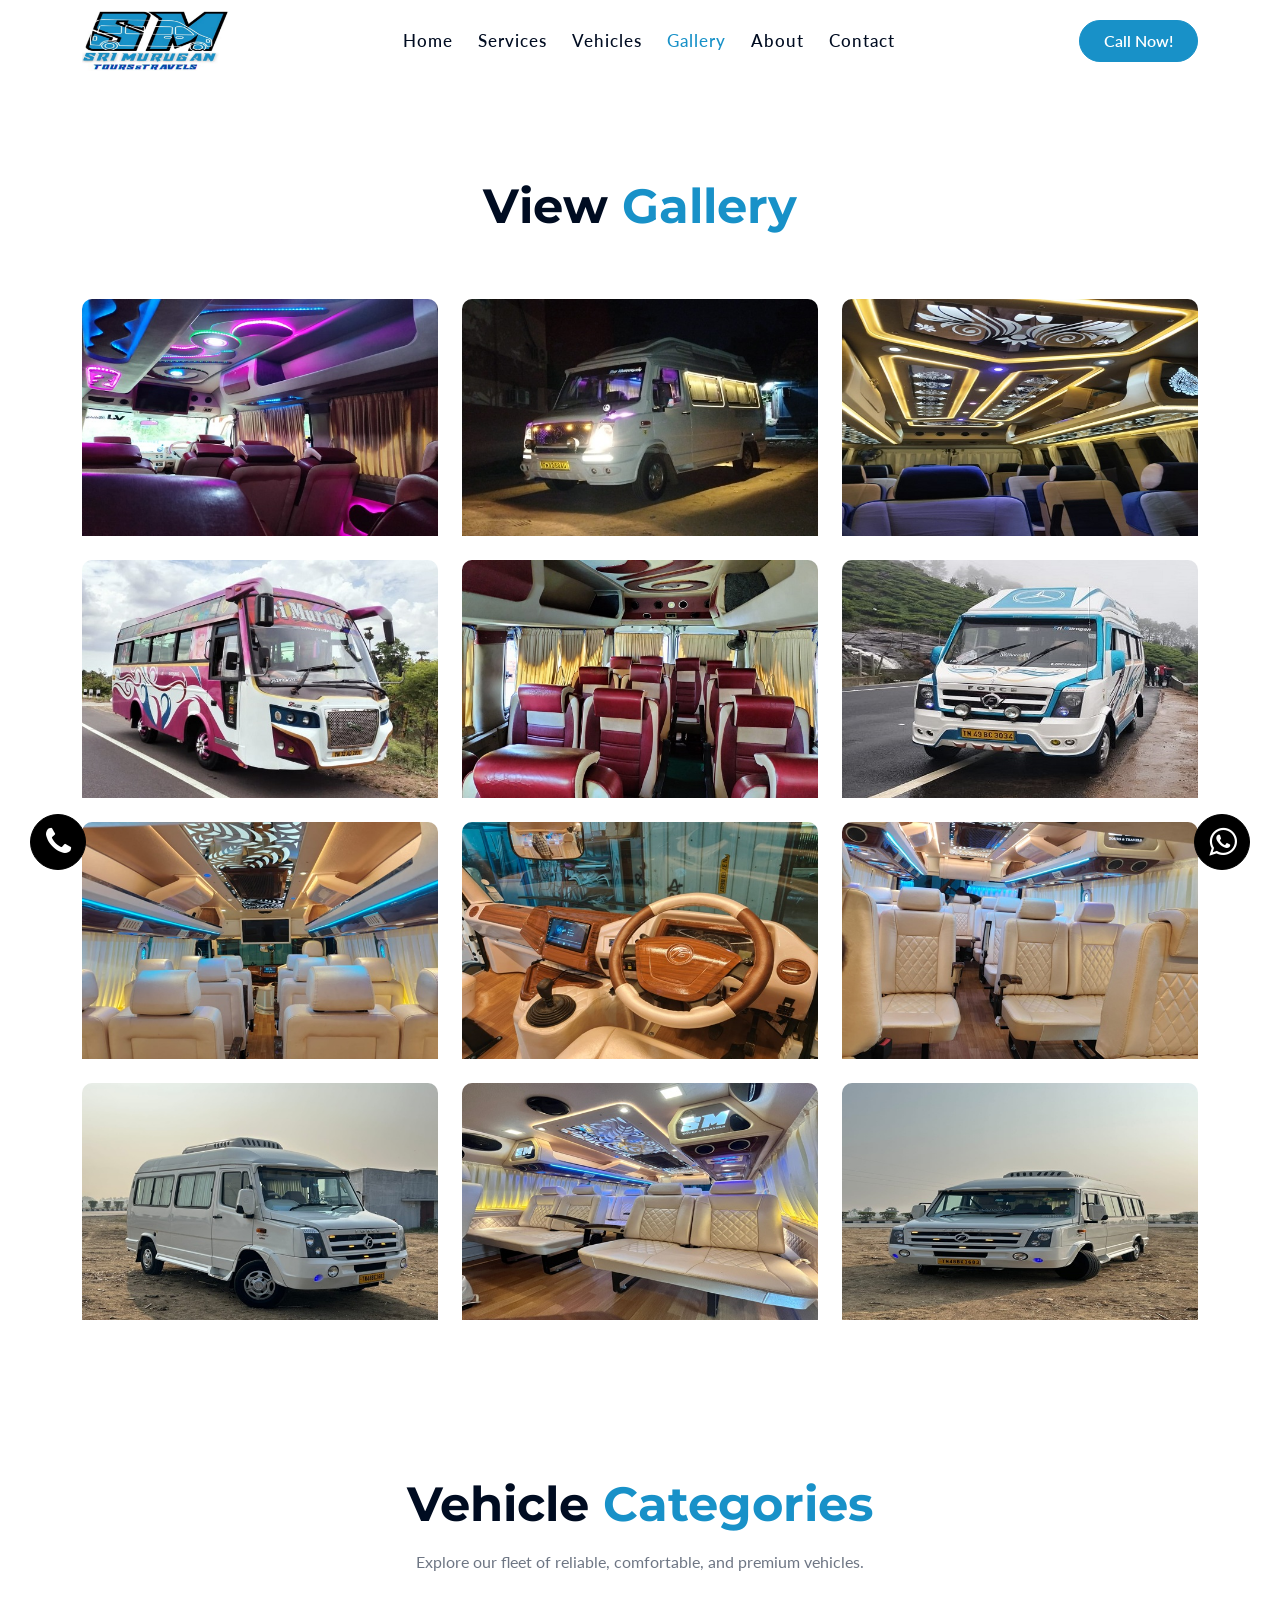
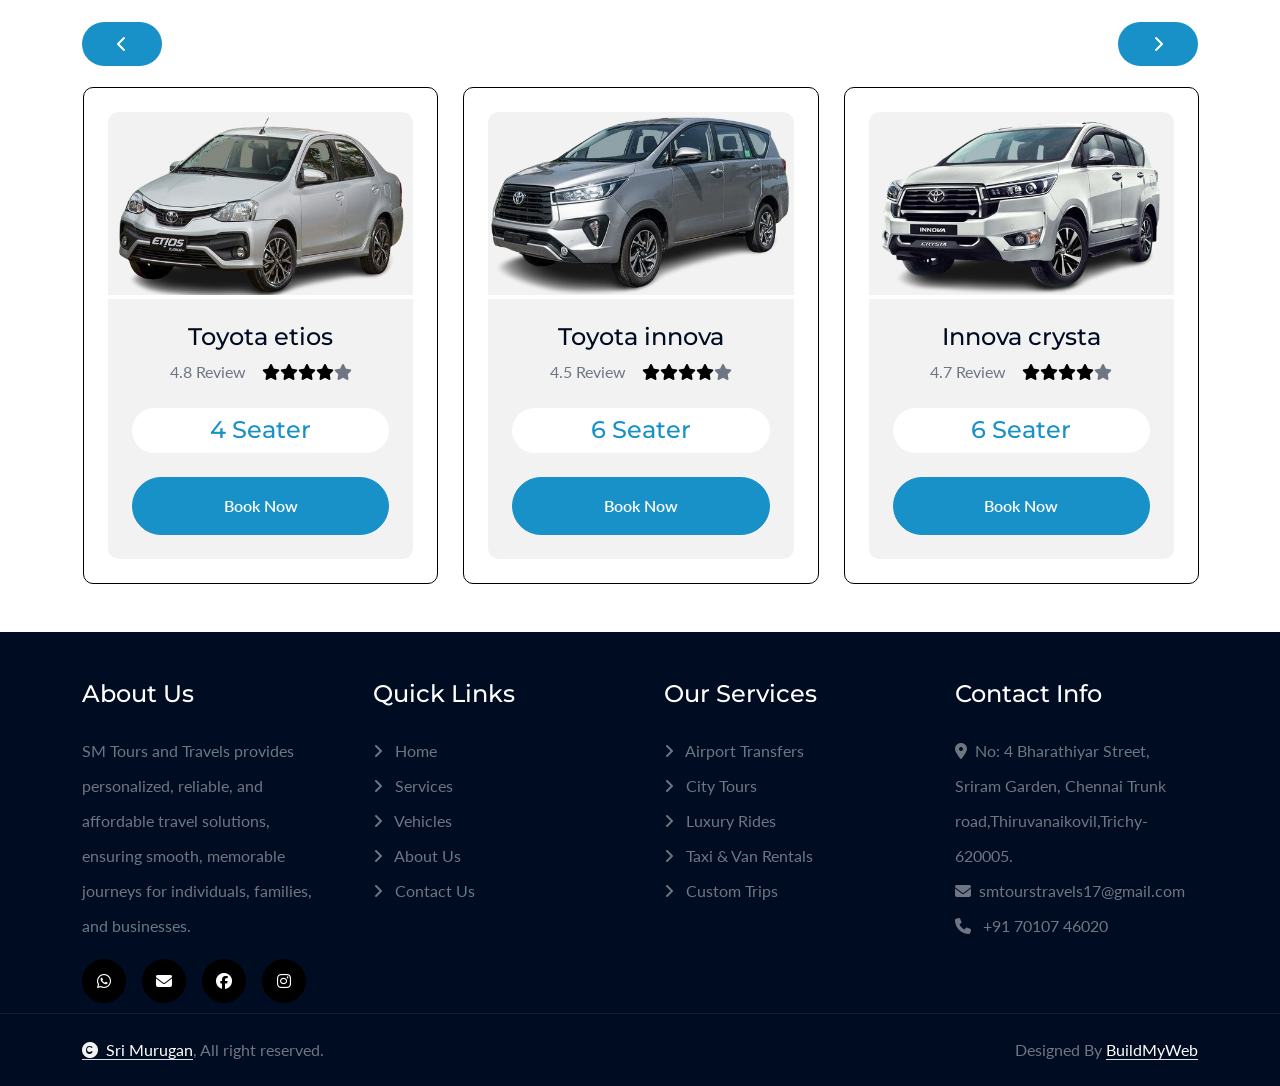
<file: gallery.html>
<!DOCTYPE html>
<html lang="en">

<head>
    <meta charset="utf-8">
    <title>Sri Murugan</title>
    <meta content="width=device-width, initial-scale=1.0" name="viewport">
    <meta content="" name="keywords">
    <meta content="" name="description">
    <link rel="icon" href="image/travel/favicon.png" />

    <!-- Google Web Fonts -->
    <link rel="preconnect" href="https://fonts.googleapis.com">
    <link rel="preconnect" href="https://fonts.gstatic.com" crossorigin>
    <link href="https://fonts.googleapis.com/css2?family=Lato:ital,wght@0,400;0,700;0,900;1,400;1,700;1,900&family=Montserrat:ital,wght@0,100..900;1,100..900&display=swap" rel="stylesheet">

    <!-- Icon Font Stylesheet -->
    <link rel="stylesheet" href="https://use.fontawesome.com/releases/v5.15.4/css/all.css" />
    <link href="https://cdn.jsdelivr.net/npm/bootstrap-icons@1.4.1/font/bootstrap-icons.css" rel="stylesheet">
    <link href="https://cdnjs.cloudflare.com/ajax/libs/font-awesome/6.5.1/css/all.min.css" rel="stylesheet">
    <link rel="stylesheet" href="https://cdnjs.cloudflare.com/ajax/libs/font-awesome/4.7.0/css/font-awesome.min.css">


    <!-- Libraries Stylesheet -->
    <link href="lib/animate/animate.min.css" rel="stylesheet">
    <link href="lib/owlcarousel/assets/owl.carousel.min.css" rel="stylesheet">


    <!-- Customized Bootstrap Stylesheet -->
    <link href="css/bootstrap.min.css" rel="stylesheet">

    <!-- Template Stylesheet -->
    <link href="css/style.css" rel="stylesheet">
</head>

<body>

    <!-- Spinner Start -->
    <div id="spinner" class="show bg-white position-fixed translate-middle w-100 vh-100 top-50 start-50 d-flex align-items-center justify-content-center">
        <div class="spinner-border text-primary" style="width: 3rem; height: 3rem;" role="status">
            <span class="sr-only">Loading...</span>
        </div>
    </div>
    <!-- Spinner End -->



    <!-- Navbar & Hero Start -->
    <div class="container-fluid nav-bar sticky-top px-0 px-lg-4 py-2 py-lg-0">
        <div class="container">
            <nav class="navbar navbar-expand-lg navbar-light">
                <a href="" class="navbar-brand p-0">
                    <!-- <h1 class="display-6 text-primary"><i class="fas fa-car-alt me-3"></i></i>Sri Murugan</h1> -->
                    <img src="image/travel/smlogo.png" alt="Logo">
                </a>
                <button class="navbar-toggler" type="button" data-bs-toggle="collapse" data-bs-target="#navbarCollapse">
                        <span class="fa fa-bars"></span>
                    </button>
                <div class="collapse navbar-collapse" id="navbarCollapse">
                    <div class="navbar-nav mx-auto py-0">
                        <a href="index.html" class="nav-item nav-link ">Home</a>
                        <a href="service.html" class="nav-item nav-link ">Services</a>
                        <a href="vehicle.html" class="nav-item nav-link">Vehicles</a>
                        <a href="gallery.html" class="nav-item nav-link active">Gallery</a>
                        <a href="about.html" class="nav-item nav-link">About</a>
                        <a href="contact.html" class="nav-item nav-link">Contact</a>
                    </div>
                    <a href="tel:917010746020" target="_blank" class="btn btn-primary rounded-pill py-2 px-4">Call Now!</a>
                </div>
            </nav>
        </div>
    </div>
    <!-- Navbar & Hero End -->


    <!-- Blog Start -->
    <div class="container-fluid blog py-5">
        <div class="container py-5">

            <div class="text-center mx-auto pb-5" style="max-width:800px;">
                <h1 class="display-5 text-capitalize mb-3">View <span class="text-primary">Gallery</span></h1>
            </div>

            <div class="row g-4" style="margin-bottom:60px;">

                <div class="col-lg-4">
                    <div class="blog-item">
                        <div class="blog-img">
                            <img src="image/gallery/gallery_1.jpg" class="img-fluid w-100 gallery-image">
                            <div class="gallery-overlay">
                                <i class="fas fa-eye view-image"></i>
                            </div>
                        </div>
                    </div>
                </div>

                <div class="col-lg-4">
                    <div class="blog-item">
                        <div class="blog-img">
                            <img src="image/gallery/gallery_2.jpg" class="img-fluid w-100 gallery-image">
                            <div class="gallery-overlay">
                                <i class="fas fa-eye view-image"></i>
                            </div>
                        </div>
                    </div>
                </div>

                <div class="col-lg-4">
                    <div class="blog-item">
                        <div class="blog-img">
                            <img src="image/gallery/gallery_3.jpg" class="img-fluid w-100 gallery-image">
                            <div class="gallery-overlay">
                                <i class="fas fa-eye view-image"></i>
                            </div>
                        </div>
                    </div>
                </div>

                <div class="col-lg-4">
                    <div class="blog-item">
                        <div class="blog-img">
                            <img src="image/gallery/gallery_4.jpg" class="img-fluid w-100 gallery-image">
                            <div class="gallery-overlay">
                                <i class="fas fa-eye view-image"></i>
                            </div>
                        </div>
                    </div>
                </div>

                <div class="col-lg-4">
                    <div class="blog-item">
                        <div class="blog-img">
                            <img src="image/gallery/gallery_5.jpg" class="img-fluid w-100 gallery-image">
                            <div class="gallery-overlay">
                                <i class="fas fa-eye view-image"></i>
                            </div>
                        </div>
                    </div>
                </div>

                <div class="col-lg-4">
                    <div class="blog-item">
                        <div class="blog-img">
                            <img src="image/gallery/gallery_6.jpg" class="img-fluid w-100 gallery-image">
                            <div class="gallery-overlay">
                                <i class="fas fa-eye view-image"></i>
                            </div>
                        </div>
                    </div>
                </div>

                <div class="col-lg-4">
                    <div class="blog-item">
                        <div class="blog-img">
                            <img src="image/gallery/gallery_8.jpeg" class="img-fluid w-100 gallery-image">
                            <div class="gallery-overlay">
                                <i class="fas fa-eye view-image"></i>
                            </div>
                        </div>
                    </div>
                </div>

                <div class="col-lg-4">
                    <div class="blog-item">
                        <div class="blog-img">
                            <img src="image/gallery/gallery_7.jpeg" class="img-fluid w-100 gallery-image">
                            <div class="gallery-overlay">
                                <i class="fas fa-eye view-image"></i>
                            </div>
                        </div>
                    </div>
                </div>



                <div class="col-lg-4">
                    <div class="blog-item">
                        <div class="blog-img">
                            <img src="image/gallery/gallery_9.jpeg" class="img-fluid w-100 gallery-image">
                            <div class="gallery-overlay">
                                <i class="fas fa-eye view-image"></i>
                            </div>
                        </div>
                    </div>
                </div>




                <div class="col-lg-4">
                    <div class="blog-item">
                        <div class="blog-img">
                            <img src="image/gallery/gallery_12.jpeg" class="img-fluid w-100 gallery-image">
                            <div class="gallery-overlay">
                                <i class="fas fa-eye view-image"></i>
                            </div>
                        </div>
                    </div>
                </div>

                <div class="col-lg-4">
                    <div class="blog-item">
                        <div class="blog-img">
                            <img src="image/gallery/gallery_10.jpeg" class="img-fluid w-100 gallery-image">
                            <div class="gallery-overlay">
                                <i class="fas fa-eye view-image"></i>
                            </div>
                        </div>
                    </div>
                </div>

                <div class="col-lg-4">
                    <div class="blog-item">
                        <div class="blog-img">
                            <img src="image/gallery/gallery_11.jpeg" class="img-fluid w-100 gallery-image">
                            <div class="gallery-overlay">
                                <i class="fas fa-eye view-image"></i>
                            </div>
                        </div>
                    </div>
                </div>



            </div>
        </div>
    </div>
    <!-- Blog End -->



    <!-- Fullscreen Modal -->
    <div class="gallery-modal">

        <span class="gallery-close">
            <i class="fas fa-times"></i>
        </span>

        <img class="gallery-modal-img">

        <div class="gallery-nav gallery-prev">
            <i class="fas fa-chevron-left"></i>
        </div>

        <div class="gallery-nav gallery-next">
            <i class="fas fa-chevron-right"></i>
        </div>

    </div>



    <!-- Car categories Start -->
    <div class="container-fluid categories pb-5">
        <div class="container pb-5">
            <div class="text-center mx-auto pb-5 wow fadeInUp" data-wow-delay="0.1s" style="max-width: 800px;">
                <h1 class="display-5 text-capitalize mb-3">Vehicle <span class="text-primary">Categories</span></h1>
                <p class="mb-0">Explore our fleet of reliable, comfortable, and premium vehicles.
                </p>
            </div>
            <div class="categories-carousel owl-carousel wow fadeInUp" data-wow-delay="0.1s">
                <div class="categories-item p-4">
                    <div class="categories-item-inner">
                        <div class="categories-img rounded-top">
                            <img src="image/Categories/Toyota_etios.png" class="img-fluid w-100 rounded-top" alt="">
                        </div>
                        <div class="categories-content rounded-bottom p-4">
                            <h4>Toyota etios</h4>
                            <div class="categories-review mb-4">
                                <div class="me-3">4.8 Review</div>
                                <div class="d-flex justify-content-center text-secondary">
                                    <i class="fas fa-star"></i>
                                    <i class="fas fa-star"></i>
                                    <i class="fas fa-star"></i>
                                    <i class="fas fa-star"></i>
                                    <i class="fas fa-star text-body"></i>
                                </div>
                            </div>
                            <div class="mb-4">
                                <h4 class="bg-white text-primary rounded-pill py-2 px-4 mb-0">4 Seater</h4>
                            </div>

                            <a href="tel:917010746020" target="_blank" class="btn btn-primary rounded-pill d-flex justify-content-center py-3">Book Now</a>
                        </div>
                    </div>
                </div>
                <div class="categories-item p-4">
                    <div class="categories-item-inner">
                        <div class="categories-img rounded-top">
                            <img src="image/Categories/Toyota_innova.png" class="img-fluid w-100 rounded-top" alt="">
                        </div>
                        <div class="categories-content rounded-bottom p-4">
                            <h4>Toyota innova </h4>
                            <div class="categories-review mb-4">
                                <div class="me-3">4.5 Review</div>
                                <div class="d-flex justify-content-center text-secondary">
                                    <i class="fas fa-star"></i>
                                    <i class="fas fa-star"></i>
                                    <i class="fas fa-star"></i>
                                    <i class="fas fa-star"></i>
                                    <i class="fas fa-star text-body"></i>
                                </div>
                            </div>
                            <div class="mb-4">
                                <h4 class="bg-white text-primary rounded-pill py-2 px-4 mb-0">6 Seater</h4>
                            </div>

                            <a href="tel:917010746020" target="_blank" class="btn btn-primary rounded-pill d-flex justify-content-center py-3">Book Now</a>
                        </div>
                    </div>
                </div>
                <div class="categories-item p-4">
                    <div class="categories-item-inner">
                        <div class="categories-img rounded-top">
                            <img src="image/Categories/Innova_crysta.png" class="img-fluid w-100 rounded-top" alt="">
                        </div>
                        <div class="categories-content rounded-bottom p-4">
                            <h4>Innova crysta</h4>
                            <div class="categories-review mb-4">
                                <div class="me-3">4.7 Review</div>
                                <div class="d-flex justify-content-center text-secondary">
                                    <i class="fas fa-star"></i>
                                    <i class="fas fa-star"></i>
                                    <i class="fas fa-star"></i>
                                    <i class="fas fa-star"></i>
                                    <i class="fas fa-star text-body"></i>
                                </div>
                            </div>
                            <div class="mb-4">
                                <h4 class="bg-white text-primary rounded-pill py-2 px-4 mb-0">6 Seater</h4>
                            </div>

                            <a href="tel:917010746020" target="_blank" class="btn btn-primary rounded-pill d-flex justify-content-center py-3">Book Now</a>
                        </div>
                    </div>
                </div>
                <div class="categories-item p-4">
                    <div class="categories-item-inner">
                        <div class="categories-img rounded-top">
                            <img src="image/Categories/Tempo_traveler.png" class="img-fluid w-100 rounded-top" alt="">
                        </div>
                        <div class="categories-content rounded-bottom p-4">
                            <h4>Tempo traveller</h4>
                            <div class="categories-review mb-4">
                                <div class="me-3">4.8 Review</div>
                                <div class="d-flex justify-content-center text-secondary">
                                    <i class="fas fa-star"></i>
                                    <i class="fas fa-star"></i>
                                    <i class="fas fa-star"></i>
                                    <i class="fas fa-star"></i>
                                    <i class="fas fa-star text-body"></i>
                                </div>
                            </div>
                            <div class="mb-4">
                                <h4 class="bg-white text-primary rounded-pill py-2 px-4 mb-0">12 Seater</h4>
                            </div>
                            <!-- <div class="row gy-2 gx-0 text-center mb-4">
                                    <div class="col-4 border-end border-white">
                                        <i class="fa fa-users text-dark"></i> <span class="text-body ms-1">4 Seat</span>
                                    </div>
                                    <div class="col-4 border-end border-white">
                                        <i class="fa fa-car text-dark"></i> <span class="text-body ms-1">AT/MT</span>
                                    </div>
                                    <div class="col-4">
                                        <i class="fa fa-gas-pump text-dark"></i> <span class="text-body ms-1">Petrol</span>
                                    </div>
                                    <div class="col-4 border-end border-white">
                                        <i class="fa fa-car text-dark"></i> <span class="text-body ms-1">2015</span>
                                    </div>
                                    <div class="col-4 border-end border-white">
                                        <i class="fa fa-cogs text-dark"></i> <span class="text-body ms-1">AUTO</span>
                                    </div>
                                    <div class="col-4">
                                        <i class="fa fa-road text-dark"></i> <span class="text-body ms-1">27K</span>
                                    </div>
                                </div> -->
                            <a href="tel:917010746020" target="_blank" class="btn btn-primary rounded-pill d-flex justify-content-center py-3">Book Now</a>
                        </div>
                    </div>
                </div>
                <div class="categories-item p-4">
                    <div class="categories-item-inner">
                        <div class="categories-img rounded-top">
                            <img src="image/Categories/coach_van.png" class="img-fluid w-100 rounded-top" alt="">
                        </div>
                        <div class="categories-content rounded-bottom p-4">
                            <h4>Hi-tech coach van </h4>
                            <div class="categories-review mb-4">
                                <div class="me-3">4.8 Review</div>
                                <div class="d-flex justify-content-center text-secondary">
                                    <i class="fas fa-star"></i>
                                    <i class="fas fa-star"></i>
                                    <i class="fas fa-star"></i>
                                    <i class="fas fa-star"></i>
                                    <i class="fas fa-star"></i>
                                </div>
                            </div>
                            <div class="mb-4">
                                <h4 class="bg-white text-primary rounded-pill py-2 px-4 mb-0">21 Seater</h4>
                            </div>

                            <a href="tel:917010746020" target="_blank" class="btn btn-primary rounded-pill d-flex justify-content-center py-3">Book Now</a>
                        </div>
                    </div>
                </div>
            </div>
        </div>
    </div>
    <!-- Car categories End -->








    <!-- Footer Start -->
    <div class="container-fluid footer wow fadeIn" data-wow-delay="0.2s" style="padding-bottom: 10px;">
        <div class="container ">
            <div class="row g-5">
                <div class="col-md-6 col-lg-6 col-xl-3">
                    <div class="footer-item d-flex flex-column">
                        <div class="footer-item">
                            <h4 class="text-white mb-4">About Us</h4>
                            <p class="mb-3">SM Tours and Travels provides personalized, reliable, and affordable travel solutions, ensuring smooth, memorable journeys for individuals, families, and businesses.</p>
                        </div>
                        <div class="d-flex">

                            <a class="btn btn-secondary btn-md-square rounded-circle me-3" href="https://wa.me/917010746020" target="_blank">
                                <i class="fab fa-whatsapp text-white"></i>
                            </a>


                            <a class="btn btn-secondary btn-md-square rounded-circle me-3" href="mailto:smtourstravels17@gmail.com" target="_blank">
                                <i class="fas fa-envelope text-white"></i>
                            </a>


                            <a class="btn btn-secondary btn-md-square rounded-circle me-3" href="#" target="_blank">
                                <i class="fab fa-facebook-f text-white"></i>
                            </a>


                            <a class="btn btn-secondary btn-md-square rounded-circle me-3" href="https://www.instagram.com/sm_tours_and_travels9947/" target="_blank">
                                <i class="fab fa-instagram text-white"></i>
                            </a>

                        </div>
                    </div>
                </div>
                <div class="col-md-6 col-lg-6 col-xl-3">
                    <div class="footer-item d-flex flex-column">
                        <h4 class="text-white mb-4">Quick Links</h4>
                        <a href="index.html"><i class="fas fa-angle-right me-2"></i> Home</a>
                        <a href="service.html"><i class="fas fa-angle-right me-2"></i> Services</a>
                        <a href="vehicle.html"><i class="fas fa-angle-right me-2"></i> Vehicles </a>
                        <a href="about.html"><i class="fas fa-angle-right me-2"></i> About Us</a>
                        <a href="contact.html"><i class="fas fa-angle-right me-2"></i> Contact Us</a>

                    </div>
                </div>
                <div class="col-md-6 col-lg-6 col-xl-3">
                    <div class="footer-item d-flex flex-column">
                        <h4 class="text-white mb-4">Our Services</h4>
                        <a href="service.html"><i class="fas fa-angle-right me-2"></i> Airport Transfers</a>
                        <a href="service.html"><i class="fas fa-angle-right me-2"></i> City Tours</a>
                        <a href="service.html"><i class="fas fa-angle-right me-2"></i> Luxury Rides</a>
                        <a href="service.html"><i class="fas fa-angle-right me-2"></i> Taxi & Van Rentals</a>
                        <a href="service.html"><i class="fas fa-angle-right me-2"></i> Custom Trips</a>
                    </div>
                </div>
                <div class="col-md-6 col-lg-6 col-xl-3">
                    <div class="footer-item d-flex flex-column">
                        <h4 class="text-white mb-4">Contact Info</h4>
                        <a href="https://www.google.com/maps?q=No+4+Bharathiyar+Street,+Sriram+Garden,+Chennai+Trunk+Road,+Thiruvanaikovil,+Trichy-620005" target="_blank"><i class="fa fa-map-marker-alt me-2"></i>No: 4 Bharathiyar Street, Sriram Garden, Chennai Trunk road,Thiruvanaikovil,Trichy-620005.</a>
                        <a href="mailto:smtourstravels17@gmail.com" target="_blank"><i class="fas fa-envelope me-2"></i>smtourstravels17@gmail.com</a>
                        <a href="tel:917010746020" target="_blank"><i class="fas fa-phone me-2"></i> +91 70107 46020</a>


                    </div>
                </div>
            </div>
        </div>
    </div>
    <!-- Footer End -->

    <!-- Copyright Start -->
    <div class="container-fluid copyright py-4">
        <div class="container">
            <div class="row g-4 align-items-center">
                <div class="col-md-6 text-center text-md-start mb-md-0">
                    <span class="text-body"><a href="#" class="border-bottom text-white"><i class="fas fa-copyright text-light me-2"></i>Sri Murugan</a>, All right reserved.</span>
                </div>
                <div class="col-md-6 text-center text-md-end text-body">
                    <!--/*** This template is free as long as you keep the below author’s credit link/attribution link/backlink. ***/-->
                    <!--/*** If you'd like to use the template without the below author’s credit link/attribution link/backlink, ***/-->
                    <!--/*** you can purchase the Credit Removal License from "https://htmlcodex.com/credit-removal". ***/-->
                    Designed By <a class="border-bottom text-white" href="https://buildmyweb.info/" target="_blank">BuildMyWeb</a>
                </div>
            </div>
        </div>
    </div>
    <!-- Copyright End -->


    <!-- Back to Top -->
    <a class="btn btn-secondary btn-lg-square rounded-circle whatsapp" href="https://wa.me/917010746020" target="_blank"><i class="fa fa-whatsapp fa-2x"></i></a>
    <a class="btn btn-secondary btn-lg-square rounded-circle phone" href="tel:917010746020" target="_blank"><i class="fa fa-phone fa-2x"></i></a>


    <!-- JavaScript Libraries -->
    <script src="https://ajax.googleapis.com/ajax/libs/jquery/3.6.4/jquery.min.js"></script>
    <script src="https://cdn.jsdelivr.net/npm/bootstrap@5.0.0/dist/js/bootstrap.bundle.min.js"></script>
    <script src="lib/wow/wow.min.js"></script>
    <script src="lib/easing/easing.min.js"></script>
    <script src="lib/waypoints/waypoints.min.js"></script>
    <script src="lib/counterup/counterup.min.js"></script>
    <script src="lib/owlcarousel/owl.carousel.min.js"></script>


    <!-- Template Javascript -->
    <script src="js/main.js"></script>
</body>

</html>
</file>
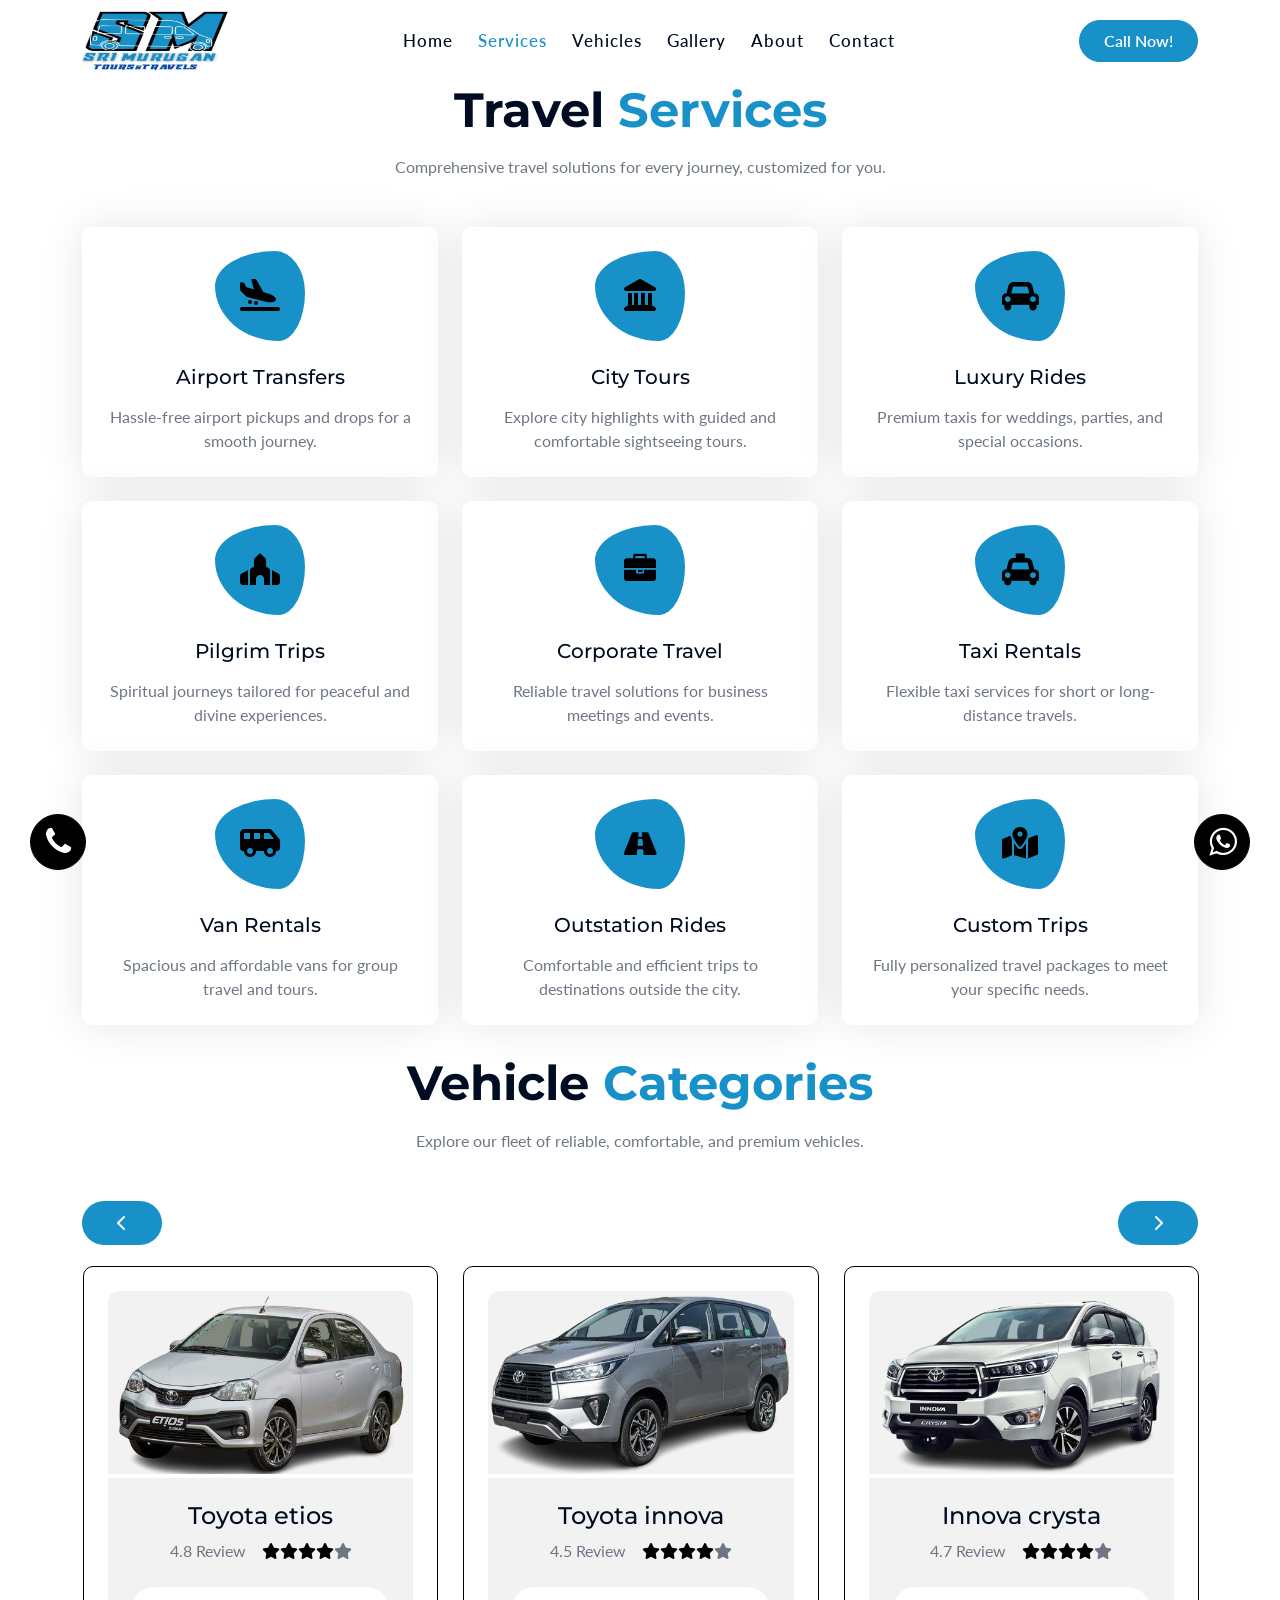
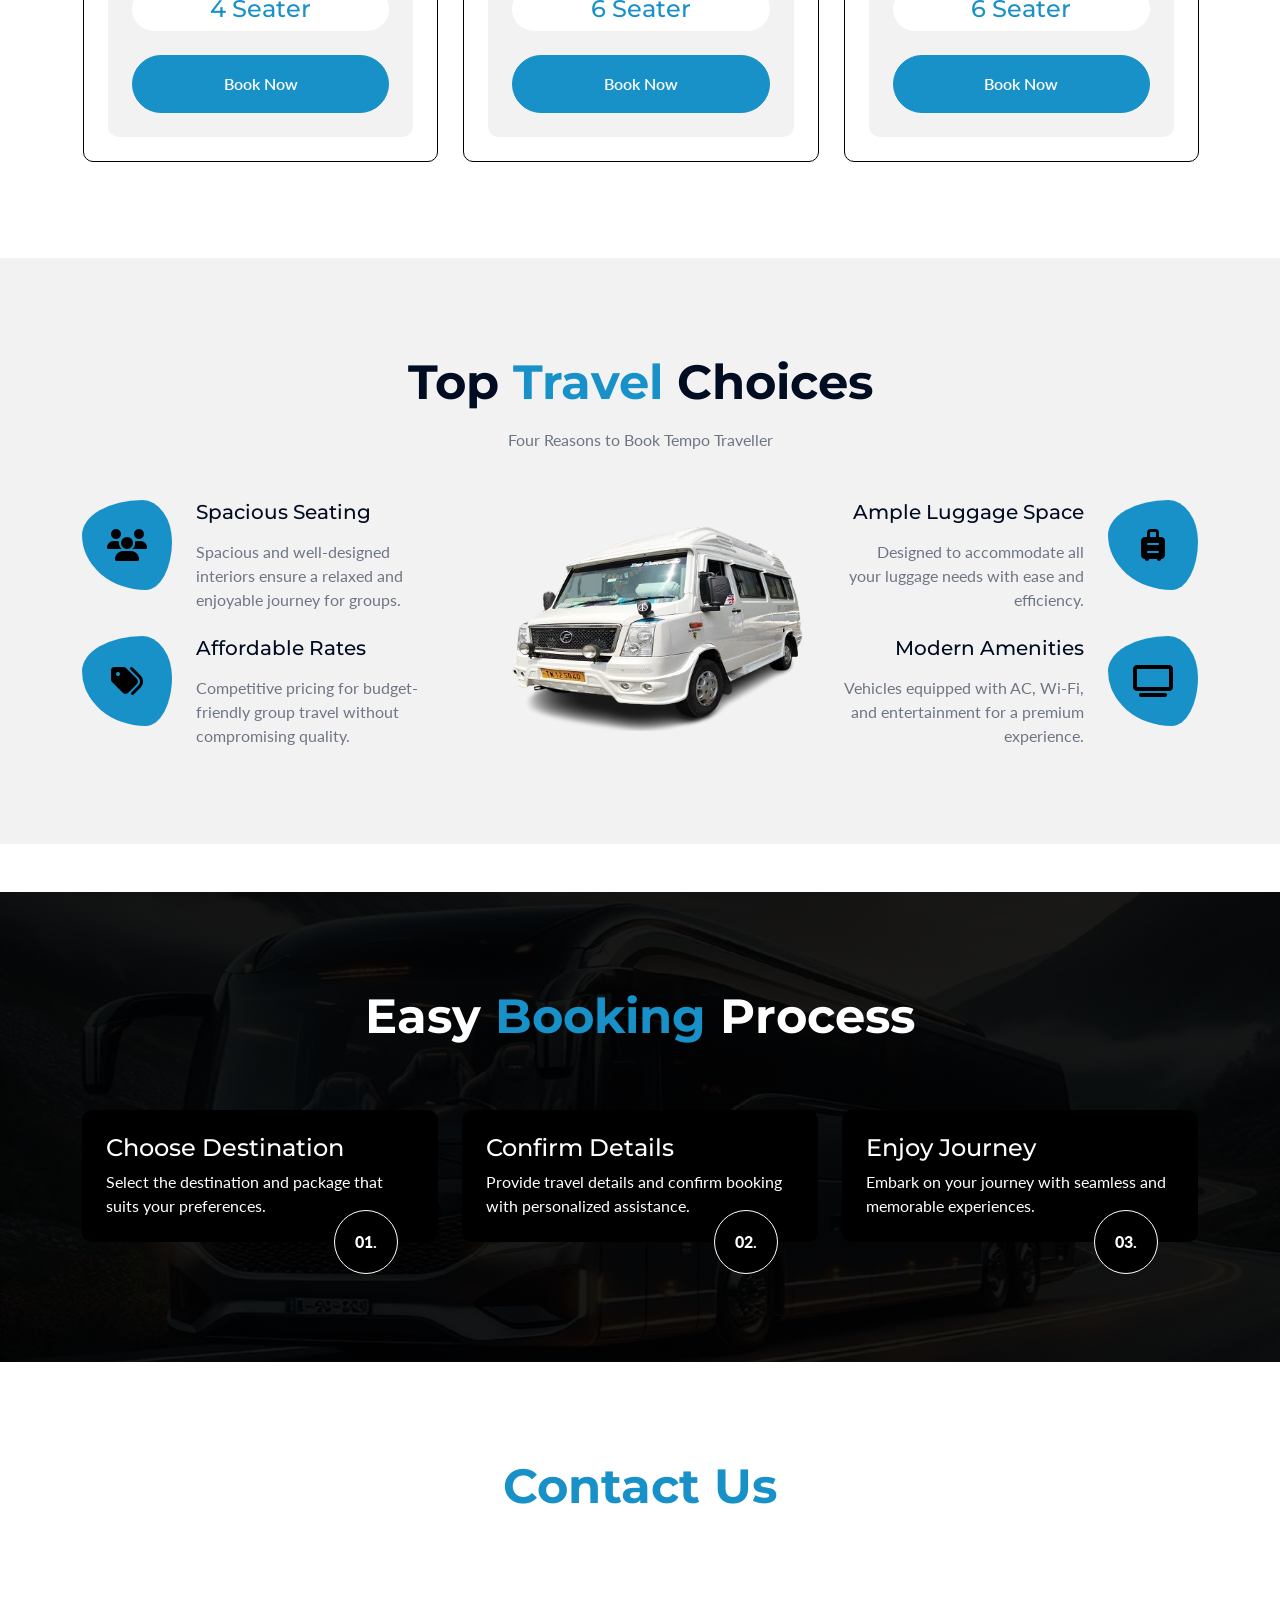
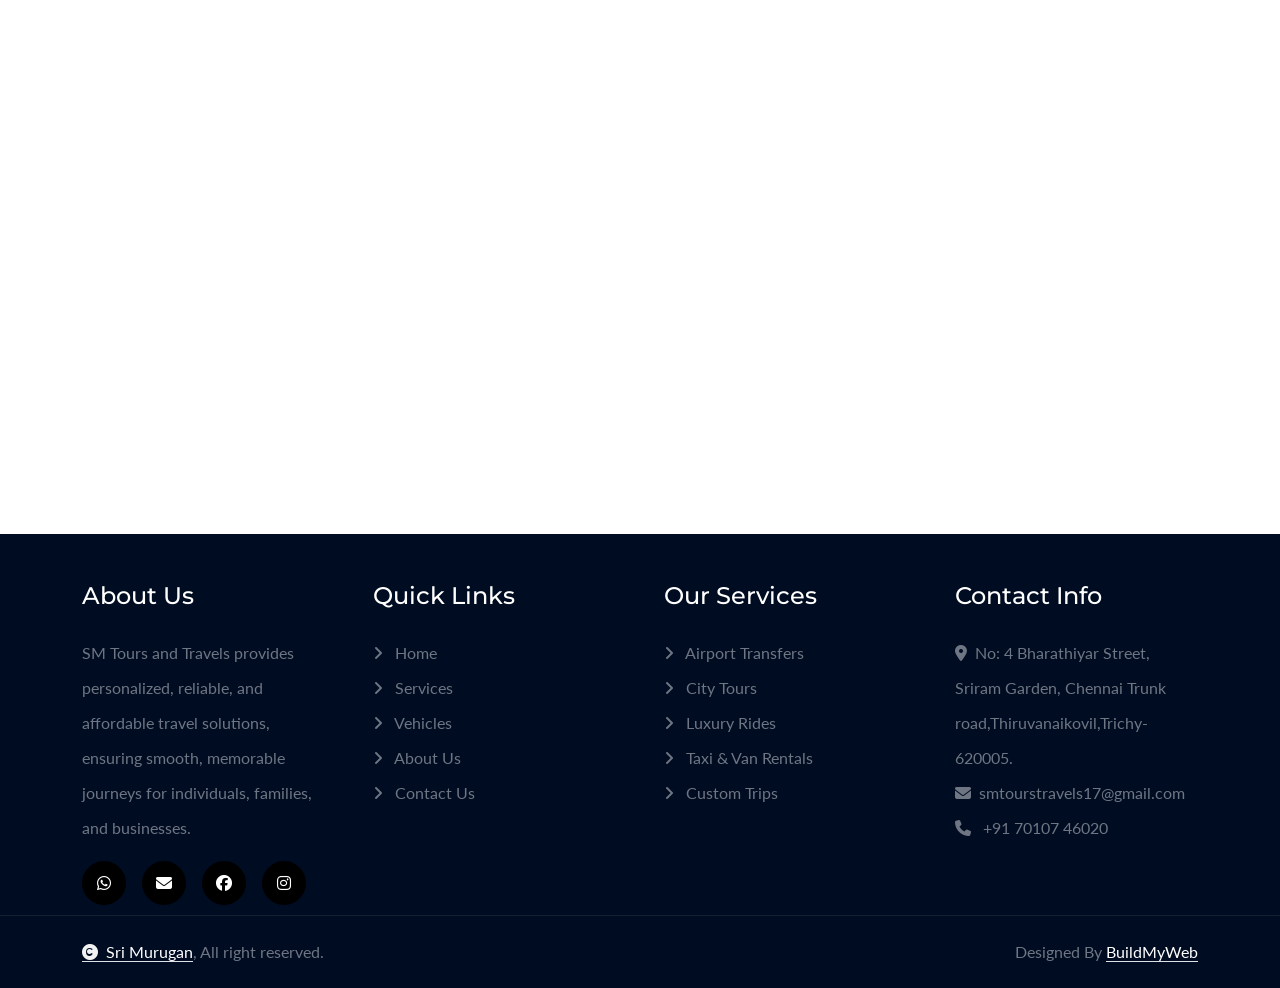
<file: service.html>
<!DOCTYPE html>
<html lang="en">

    <head>
        <meta charset="utf-8">
        <title>Sri Murugan</title>
        <meta content="width=device-width, initial-scale=1.0" name="viewport">
        <meta content="" name="keywords">
        <meta content="" name="description">
        <link rel="icon" href="image/travel/favicon.png" />

        <!-- Google Web Fonts -->
        <link rel="preconnect" href="https://fonts.googleapis.com">
        <link rel="preconnect" href="https://fonts.gstatic.com" crossorigin>
        <link href="https://fonts.googleapis.com/css2?family=Lato:ital,wght@0,400;0,700;0,900;1,400;1,700;1,900&family=Montserrat:ital,wght@0,100..900;1,100..900&display=swap" rel="stylesheet"> 

        <!-- Icon Font Stylesheet -->
        <link rel="stylesheet" href="https://use.fontawesome.com/releases/v5.15.4/css/all.css"/>
        <link href="https://cdn.jsdelivr.net/npm/bootstrap-icons@1.4.1/font/bootstrap-icons.css" rel="stylesheet">
        <link href="https://cdnjs.cloudflare.com/ajax/libs/font-awesome/6.5.1/css/all.min.css" rel="stylesheet">
        <link rel="stylesheet" href="https://cdnjs.cloudflare.com/ajax/libs/font-awesome/4.7.0/css/font-awesome.min.css">


        <!-- Libraries Stylesheet -->
        <link href="lib/animate/animate.min.css" rel="stylesheet">
        <link href="lib/owlcarousel/assets/owl.carousel.min.css" rel="stylesheet">


        <!-- Customized Bootstrap Stylesheet -->
        <link href="css/bootstrap.min.css" rel="stylesheet">

        <!-- Template Stylesheet -->
        <link href="css/style.css" rel="stylesheet">
    </head>

    <body>

        <!-- Spinner Start -->
        <div id="spinner" class="show bg-white position-fixed translate-middle w-100 vh-100 top-50 start-50 d-flex align-items-center justify-content-center">
            <div class="spinner-border text-primary" style="width: 3rem; height: 3rem;" role="status">
                <span class="sr-only">Loading...</span>
            </div>
        </div>
        <!-- Spinner End -->

       

        <!-- Navbar & Hero Start -->
        <div class="container-fluid nav-bar sticky-top px-0 px-lg-4 py-2 py-lg-0">
            <div class="container">
                <nav class="navbar navbar-expand-lg navbar-light">
                    <a href="" class="navbar-brand p-0">
                          <!-- <h1 class="display-6 text-primary"><i class="fas fa-car-alt me-3"></i></i>Sri Murugan</h1> -->
                          <img src="image/travel/smlogo.png" alt="Logo">
                    </a>
                    <button class="navbar-toggler" type="button" data-bs-toggle="collapse" data-bs-target="#navbarCollapse">
                        <span class="fa fa-bars"></span>
                    </button>
                    <div class="collapse navbar-collapse" id="navbarCollapse">
                        <div class="navbar-nav mx-auto py-0">
                            <a href="index.html" class="nav-item nav-link ">Home</a>
                            <a href="service.html" class="nav-item nav-link active">Services</a>
                            <a href="vehicle.html" class="nav-item nav-link">Vehicles</a>
                            <a href="gallery.html" class="nav-item nav-link">Gallery</a>
                            <a href="about.html" class="nav-item nav-link">About</a>                         
                            <a href="contact.html" class="nav-item nav-link">Contact</a>
                        </div>
                        <a href="tel:917010746020" target="_blank" class="btn btn-primary rounded-pill py-2 px-4">Call Now!</a>
                    </div>
                </nav>
            </div>
        </div>
        <!-- Navbar & Hero End -->

        

                 <!-- Services Start -->
        <div class="container-fluid service " style="padding-bottom: 30px;">
            <div class="container ">
                <div class="text-center mx-auto pb-5 wow fadeInUp" data-wow-delay="0.1s" style="max-width: 800px;">
                    <h1 class="display-5 text-capitalize mb-3">Travel <span class="text-primary">Services</span></h1>
                    <p class="mb-0"> Comprehensive travel solutions for every journey, customized for you.
                    </p>
                </div>
                <div class="row g-4">
                    <div class="col-md-6 col-lg-4 wow fadeInUp" data-wow-delay="0.1s">
                        <div class="service-item p-4">
                            <div class="service-icon mb-4">
                                <i class="fa fa-plane-arrival fa-2x"></i>
                            </div>
                            <h5 class="mb-3">Airport Transfers</h5>
                            <p class="mb-0">Hassle-free airport pickups and drops for a smooth journey.</p>
                            
                        </div>
                    </div>
                    <div class="col-md-6 col-lg-4 wow fadeInUp" data-wow-delay="0.3s">
                        <div class="service-item p-4">
                            <div class="service-icon mb-4">
                                <i class="fa fa-landmark fa-2x"></i>
                            </div>
                            <h5 class="mb-3">City Tours</h5>
                            
                            <p class="mb-0">Explore city highlights with guided and comfortable sightseeing tours.
                            </p>
                           
                        </div>
                    </div>
                    <div class="col-md-6 col-lg-4 wow fadeInUp" data-wow-delay="0.5s">
                        <div class="service-item p-4">
                            <div class="service-icon mb-4">
                                <i class="fa fa-car fa-2x"></i>
                            </div>
                            <h5 class="mb-3">Luxury Rides</h5>
                            <p class="mb-0">Premium taxis for weddings, parties, and special occasions.</p>
                        </div>
                    </div>
                    <div class="col-md-6 col-lg-4 wow fadeInUp" data-wow-delay="0.1s">
                        <div class="service-item p-4">
                            <div class="service-icon mb-4">
                                <i class="fa fa-place-of-worship fa-2x"></i>
                            </div>
                            <h5 class="mb-3">Pilgrim Trips</h5>
                            <p class="mb-0">Spiritual journeys tailored for peaceful and divine experiences.</p>
                        </div>
                    </div>
                    <div class="col-md-6 col-lg-4 wow fadeInUp" data-wow-delay="0.3s">
                        <div class="service-item p-4">
                            <div class="service-icon mb-4">
                                <i class="fa fa-briefcase fa-2x"></i>
                            </div>
                            <h5 class="mb-3">Corporate Travel</h5>
                            <p class="mb-0"> Reliable travel solutions for business meetings and events.</p>
                        </div>
                    </div>
                    <div class="col-md-6 col-lg-4 wow fadeInUp" data-wow-delay="0.5s">
                        <div class="service-item p-4">
                            <div class="service-icon mb-4">
                                <i class="fa fa-taxi fa-2x"></i>
                            </div>
                            <h5 class="mb-3">Taxi Rentals</h5>
                            <p class="mb-0">Flexible taxi services for short or long-distance travels.</p>
                        </div>
                    </div>
                    <div class="col-md-6 col-lg-4 wow fadeInUp" data-wow-delay="0.1s">
                        <div class="service-item p-4">
                            <div class="service-icon mb-4">
                                <i class="fa fa-shuttle-van fa-2x"></i>
                            </div>
                            <h5 class="mb-3">Van Rentals</h5>
                            <p class="mb-0">Spacious and affordable vans for group travel and tours.</p>
                        </div>
                    </div>
                    <div class="col-md-6 col-lg-4 wow fadeInUp" data-wow-delay="0.3s">
                        <div class="service-item p-4">
                            <div class="service-icon mb-4">
                                <i class="fa fa-road fa-2x"></i>
                            </div>
                            <h5 class="mb-3">Outstation Rides</h5>
                            <p class="mb-0">Comfortable and efficient trips to destinations outside the city.</p>
                        </div>
                    </div>
                    <div class="col-md-6 col-lg-4 wow fadeInUp" data-wow-delay="0.5s">
                        <div class="service-item p-4">
                            <div class="service-icon mb-4">
                                <i class="fa fa-map-marked-alt fa-2x"></i>
                            </div>
                            <h5 class="mb-3">Custom Trips</h5>
                            <p class="mb-0">Fully personalized travel packages to meet your specific needs.</p>
                        </div>
                    </div>
                </div>
            </div>
        </div>
        <!-- Services End -->

       <!-- Car categories Start -->
       <div class="container-fluid categories pb-5">
        <div class="container pb-5">
            <div class="text-center mx-auto pb-5 wow fadeInUp" data-wow-delay="0.1s" style="max-width: 800px;">
                <h1 class="display-5 text-capitalize mb-3">Vehicle <span class="text-primary">Categories</span></h1>
                <p class="mb-0">Explore our fleet of reliable, comfortable, and premium vehicles.
                </p>
            </div>
            <div class="categories-carousel owl-carousel wow fadeInUp" data-wow-delay="0.1s">
                <div class="categories-item p-4">
                    <div class="categories-item-inner">
                        <div class="categories-img rounded-top">
                            <img src="image/Categories/Toyota_etios.png" class="img-fluid w-100 rounded-top" alt="">
                        </div>
                        <div class="categories-content rounded-bottom p-4">
                            <h4>Toyota etios</h4>
                            <div class="categories-review mb-4">
                                <div class="me-3">4.8 Review</div>
                                <div class="d-flex justify-content-center text-secondary">
                                    <i class="fas fa-star"></i>
                                    <i class="fas fa-star"></i>
                                    <i class="fas fa-star"></i>
                                    <i class="fas fa-star"></i>
                                    <i class="fas fa-star text-body"></i>
                                </div>
                            </div>
                            <div class="mb-4">
                                <h4 class="bg-white text-primary rounded-pill py-2 px-4 mb-0">4 Seater</h4>
                            </div>
                            
                            <a href="tel:917010746020" target="_blank" class="btn btn-primary rounded-pill d-flex justify-content-center py-3">Book Now</a>
                        </div>
                    </div>
                </div>
                <div class="categories-item p-4">
                    <div class="categories-item-inner">
                        <div class="categories-img rounded-top">
                            <img src="image/Categories/Toyota_innova.png" class="img-fluid w-100 rounded-top" alt="">
                        </div>
                        <div class="categories-content rounded-bottom p-4">
                            <h4>Toyota innova </h4>
                            <div class="categories-review mb-4">
                                <div class="me-3">4.5 Review</div>
                                <div class="d-flex justify-content-center text-secondary">
                                    <i class="fas fa-star"></i>
                                    <i class="fas fa-star"></i>
                                    <i class="fas fa-star"></i>
                                    <i class="fas fa-star"></i>
                                    <i class="fas fa-star text-body"></i>
                                </div>
                            </div>
                            <div class="mb-4">
                                <h4 class="bg-white text-primary rounded-pill py-2 px-4 mb-0">6 Seater</h4>
                            </div>
                            
                            <a href="tel:917010746020" target="_blank" class="btn btn-primary rounded-pill d-flex justify-content-center py-3">Book Now</a>
                        </div>
                    </div>
                </div>
                <div class="categories-item p-4">
                    <div class="categories-item-inner">
                        <div class="categories-img rounded-top">
                            <img src="image/Categories/Innova_crysta.png" class="img-fluid w-100 rounded-top" alt="">
                        </div>
                        <div class="categories-content rounded-bottom p-4">
                            <h4>Innova crysta</h4>
                            <div class="categories-review mb-4">
                                <div class="me-3">4.7 Review</div>
                                <div class="d-flex justify-content-center text-secondary">
                                    <i class="fas fa-star"></i>
                                    <i class="fas fa-star"></i>
                                    <i class="fas fa-star"></i>
                                    <i class="fas fa-star"></i>
                                    <i class="fas fa-star text-body"></i>
                                </div>
                            </div>
                            <div class="mb-4">
                                <h4 class="bg-white text-primary rounded-pill py-2 px-4 mb-0">6 Seater</h4>
                            </div>
                            
                            <a href="tel:917010746020" target="_blank" class="btn btn-primary rounded-pill d-flex justify-content-center py-3">Book Now</a>
                        </div>
                    </div>
                </div>
                <div class="categories-item p-4">
                    <div class="categories-item-inner">
                        <div class="categories-img rounded-top">
                            <img src="image/Categories/Tempo_traveler.png" class="img-fluid w-100 rounded-top" alt="">
                        </div>
                        <div class="categories-content rounded-bottom p-4">
                            <h4>Tempo traveller</h4>
                            <div class="categories-review mb-4">
                                <div class="me-3">4.8 Review</div>
                                <div class="d-flex justify-content-center text-secondary">
                                    <i class="fas fa-star"></i>
                                    <i class="fas fa-star"></i>
                                    <i class="fas fa-star"></i>
                                    <i class="fas fa-star"></i>
                                    <i class="fas fa-star text-body"></i>
                                </div>
                            </div>
                            <div class="mb-4">
                                <h4 class="bg-white text-primary rounded-pill py-2 px-4 mb-0">12 Seater</h4>
                            </div>
                            <!-- <div class="row gy-2 gx-0 text-center mb-4">
                                <div class="col-4 border-end border-white">
                                    <i class="fa fa-users text-dark"></i> <span class="text-body ms-1">4 Seat</span>
                                </div>
                                <div class="col-4 border-end border-white">
                                    <i class="fa fa-car text-dark"></i> <span class="text-body ms-1">AT/MT</span>
                                </div>
                                <div class="col-4">
                                    <i class="fa fa-gas-pump text-dark"></i> <span class="text-body ms-1">Petrol</span>
                                </div>
                                <div class="col-4 border-end border-white">
                                    <i class="fa fa-car text-dark"></i> <span class="text-body ms-1">2015</span>
                                </div>
                                <div class="col-4 border-end border-white">
                                    <i class="fa fa-cogs text-dark"></i> <span class="text-body ms-1">AUTO</span>
                                </div>
                                <div class="col-4">
                                    <i class="fa fa-road text-dark"></i> <span class="text-body ms-1">27K</span>
                                </div>
                            </div> -->
                            <a href="tel:917010746020" target="_blank" class="btn btn-primary rounded-pill d-flex justify-content-center py-3">Book Now</a>
                        </div>
                    </div>
                </div>
                <div class="categories-item p-4">
                    <div class="categories-item-inner">
                        <div class="categories-img rounded-top">
                            <img src="image/Categories/coach_van.png" class="img-fluid w-100 rounded-top" alt="">
                        </div>
                        <div class="categories-content rounded-bottom p-4">
                            <h4>Hi-tech coach van </h4>
                            <div class="categories-review mb-4">
                                <div class="me-3">4.8 Review</div>
                                <div class="d-flex justify-content-center text-secondary">
                                    <i class="fas fa-star"></i>
                                    <i class="fas fa-star"></i>
                                    <i class="fas fa-star"></i>
                                    <i class="fas fa-star"></i>
                                    <i class="fas fa-star"></i>
                                </div>
                            </div>
                            <div class="mb-4">
                                <h4 class="bg-white text-primary rounded-pill py-2 px-4 mb-0">21 Seater</h4>
                            </div>
                            
                            <a href="tel:917010746020" target="_blank" class="btn btn-primary rounded-pill d-flex justify-content-center py-3">Book Now</a>
                        </div>
                    </div>
                </div>
            </div>
        </div>
    </div>
    <!-- Car categories End -->



           <!-- Features Start -->
        <div class="container-fluid feature py-5">
            <div class="container py-5">
                <div class="text-center mx-auto pb-5 wow fadeInUp" data-wow-delay="0.1s" style="max-width: 800px;">
                    <h1 class="display-5 text-capitalize mb-3">Top <span class="text-primary">Travel</span> Choices</h1>
                    <p class="mb-0">Four Reasons to Book Tempo Traveller</p>
                </div>
                <div class="row g-4 align-items-center">
                    <div class="col-xl-4">
                        <div class="row gy-4 gx-0">
                            <div class="col-12 wow fadeInUp" data-wow-delay="0.1s">
                                <div class="feature-item">
                                    <div class="feature-icon">
                                        <span class="fa-solid fa-users fa-2x"></span>
                                    </div>
                                    <div class="ms-4">
                                        <h5 class="mb-3">Spacious Seating</h5>
                                        <p class="mb-0">Spacious and well-designed interiors ensure a relaxed and enjoyable journey for groups.</p>
                                    </div>
                                </div>
                            </div>
                            <div class="col-12 wow fadeInUp" data-wow-delay="0.3s">
                                <div class="feature-item">
                                    <div class="feature-icon">
                                        <span class="fa-solid fa-tags fa-2x"></span>
                                    </div>
                                    <div class="ms-4">
                                        <h5 class="mb-3">Affordable Rates</h5>
                                        <p class="mb-0">Competitive pricing for budget-friendly group travel without compromising quality.</p>
                                    </div>
                                    
                                </div>
                            </div>
                        </div>
                    </div>
                    <div class="col-lg-12 col-xl-4 wow fadeInUp" data-wow-delay="0.2s">
                        <img src="image/travel/Tempo_traveler.png" class="img-fluid w-100" style="object-fit: cover;" alt="Img">
                    </div>
                    <div class="col-xl-4">
                        <div class="row gy-4 gx-0">
                            <div class="col-12 wow fadeInUp" data-wow-delay="0.1s">
                                <div class="feature-item justify-content-end">
                                    <div class="text-end me-4">
                                        <h5 class="mb-3">Ample Luggage Space</h5>
                                        <p class="mb-0">Designed to accommodate all your luggage needs with ease and efficiency.</p>
                                    </div>
                                    <div class="feature-icon">
                                        <span class=" fa-solid fa-suitcase-rolling fa-2x"></span>
                                    </div>
                                </div>
                            </div>
                            <div class="col-12 wow fadeInUp" data-wow-delay="0.3s">
                                <div class="feature-item justify-content-end">
                                    <div class="text-end me-4">
                                        <h5 class="mb-3">Modern Amenities</h5>
                                        <p class="mb-0">Vehicles equipped with AC, Wi-Fi, and entertainment for a premium experience.</p>
                                    </div>
                                    <div class="feature-icon">
                                        <span class="fa-solid fa-tv fa-2x"></span>
                                    </div>
                                </div>
                            </div>
                        </div>
                    </div>
                </div>
            </div>
        </div>
        <!-- Features End -->
        

       


<br>
<br>
<!-- Car Steps Start -->
<div class="container-fluid steps py-5">
    <div class="container py-5">
        <div class="text-center mx-auto pb-5 wow fadeInUp" data-wow-delay="0.1s" style="max-width: 800px;">
            <h1 class="display-5 text-capitalize text-white mb-3">Easy <span class="text-primary">Booking </span>Process</h1>
            <!-- <p class="mb-0 text-white">Lorem ipsum dolor sit amet, consectetur adipisicing elit. Ut amet nemo expedita asperiores commodi accusantium at cum harum, excepturi, quia tempora cupiditate! Adipisci facilis modi quisquam quia distinctio, -->
            </p>
        </div>
        <div class="row g-4">
            <div class="col-lg-4 wow fadeInUp" data-wow-delay="0.1s">
                <div class="steps-item p-4 mb-4">
                    <h4>Choose Destination</h4>
                    <p class="mb-0">Select the destination and package that suits your preferences.</p>
                    <div class="setps-number">01.</div>
                </div>
            </div>
            <div class="col-lg-4 wow fadeInUp" data-wow-delay="0.3s">
                <div class="steps-item p-4 mb-4">
                    <h4>Confirm Details</h4>
                    <p class="mb-0"> Provide travel details and confirm booking with personalized assistance.</p>
                    <div class="setps-number">02.</div>
                </div>
            </div>
            <div class="col-lg-4 wow fadeInUp" data-wow-delay="0.5s">
                <div class="steps-item p-4 mb-4">
                    <h4> Enjoy Journey</h4>
                    <p class="mb-0">Embark on your journey with seamless and memorable experiences.</p>
                    <div class="setps-number">03.</div>
                </div>
            </div>
        </div>
    </div>
</div>
<!-- Car Steps End -->

 
                <!-- Contact Start -->
                <div class="container-fluid contact py-5">
                    <div class="container py-5">
                        <div class="text-center mx-auto pb-5 wow fadeInUp" data-wow-delay="0.1s" >
                            <h1 class="display-5 text-capitalize text-primary mb-3">Contact Us</h1>
                            <div class="col-12  wow fadeInUp" data-wow-delay="0.1s">
                                <div class="col-12">
                                    <a class="rounded"  >
                                        <iframe class="rounded w-100" 
                                            style="height: 500px;" 
                                            src="https://www.google.com/maps/embed?pb=!1m18!1m12!1m3!1d3946.5243080908536!2d78.68679487409273!3d10.867634757540116!2m3!1f0!2f0!3f0!3m2!1i1024!2i768!4f13.1!3m3!1m2!1s0x3baa85612bb10b95%3A0x7f4b10314c31855b!2sSri%20Ranganatha%20Swamy%20Temple%2C%20Srirangam%2C%20Tiruchirappalli%2C%20Tamil%20Nadu%20620006%2C%20India!5e0!3m2!1sen!2sin!4v1698587359124!5m2!1sen!2sin" 
                                            loading="lazy" 
                                            referrerpolicy="no-referrer-when-downgrade">
                                        </iframe>
                                    </a>
                                </div>
                            </div>
        
                        </div>
                    </div>
                </div>
                <!-- Contact End -->


        

         

        <!-- Footer Start -->
        <div class="container-fluid footer wow fadeIn" data-wow-delay="0.2s" style="padding-bottom: 10px;">
            <div class="container ">
                <div class="row g-5">
                    <div class="col-md-6 col-lg-6 col-xl-3">
                        <div class="footer-item d-flex flex-column">
                            <div class="footer-item">
                                <h4 class="text-white mb-4">About Us</h4>
                                <p class="mb-3">SM Tours and Travels provides personalized, reliable, and affordable travel solutions, ensuring smooth, memorable journeys for individuals, families, and businesses.</p>
                            </div>
                            <div class="d-flex">
                                
                                <a class="btn btn-secondary btn-md-square rounded-circle me-3" href="https://wa.me/917010746020" target="_blank">
                                    <i class="fab fa-whatsapp text-white"></i>
                                </a>

                               
                                <a class="btn btn-secondary btn-md-square rounded-circle me-3" href="mailto:smtourstravels17@gmail.com" target="_blank">
                                    <i class="fas fa-envelope text-white"></i>
                                </a>

                                
                                <a class="btn btn-secondary btn-md-square rounded-circle me-3" href="#" target="_blank">
                                    <i class="fab fa-facebook-f text-white"></i>
                                </a>

                                
                                <a class="btn btn-secondary btn-md-square rounded-circle me-3" href="https://www.instagram.com/sm_tours_and_travels9947/" target="_blank">
                                    <i class="fab fa-instagram text-white"></i>
                                </a>

                            </div>
                        </div>
                    </div>
                    <div class="col-md-6 col-lg-6 col-xl-3">
                        <div class="footer-item d-flex flex-column">
                            <h4 class="text-white mb-4">Quick Links</h4>
                            <a href="index.html"><i class="fas fa-angle-right me-2"></i> Home</a>
                            <a href="service.html"><i class="fas fa-angle-right me-2"></i> Services</a>
                            <a href="vehicle.html"><i class="fas fa-angle-right me-2"></i> Vehicles </a>
                            <a href="about.html"><i class="fas fa-angle-right me-2"></i> About Us</a>
                            <a href="contact.html"><i class="fas fa-angle-right me-2"></i> Contact Us</a>
                            
                        </div>
                    </div>
                    <div class="col-md-6 col-lg-6 col-xl-3">
                        <div class="footer-item d-flex flex-column">
                            <h4 class="text-white mb-4">Our Services</h4>
                            <a href="service.html"><i class="fas fa-angle-right me-2"></i> Airport Transfers</a>
                            <a href="service.html"><i class="fas fa-angle-right me-2"></i> City Tours</a>
                            <a href="service.html"><i class="fas fa-angle-right me-2"></i> Luxury Rides</a>
                            <a href="service.html"><i class="fas fa-angle-right me-2"></i> Taxi & Van Rentals</a>
                            <a href="service.html"><i class="fas fa-angle-right me-2"></i> Custom Trips</a>
                        </div>
                    </div>
                    <div class="col-md-6 col-lg-6 col-xl-3">
                        <div class="footer-item d-flex flex-column">
                            <h4 class="text-white mb-4">Contact Info</h4>
                            <a href="https://www.google.com/maps?q=No+4+Bharathiyar+Street,+Sriram+Garden,+Chennai+Trunk+Road,+Thiruvanaikovil,+Trichy-620005" target="_blank"><i class="fa fa-map-marker-alt me-2"></i>No: 4 Bharathiyar Street, Sriram Garden, Chennai Trunk road,Thiruvanaikovil,Trichy-620005.</a>
                            <a href="mailto:smtourstravels17@gmail.com" target="_blank"><i class="fas fa-envelope me-2"></i>smtourstravels17@gmail.com</a>
                            <a href="tel:917010746020" target="_blank"><i class="fas fa-phone me-2"></i> +91 70107 46020</a>
                            
                            
                        </div>
                    </div>
                </div>
            </div>
        </div>
        <!-- Footer End -->
        
        <!-- Copyright Start -->
        <div class="container-fluid copyright py-4">
            <div class="container">
                <div class="row g-4 align-items-center">
                    <div class="col-md-6 text-center text-md-start mb-md-0">
                        <span class="text-body"><a href="#" class="border-bottom text-white"><i class="fas fa-copyright text-light me-2"></i>Sri Murugan</a>, All right reserved.</span>
                    </div>
                    <div class="col-md-6 text-center text-md-end text-body">
                        <!--/*** This template is free as long as you keep the below author’s credit link/attribution link/backlink. ***/-->
                        <!--/*** If you'd like to use the template without the below author’s credit link/attribution link/backlink, ***/-->
                        <!--/*** you can purchase the Credit Removal License from "https://htmlcodex.com/credit-removal". ***/-->
                        Designed By <a class="border-bottom text-white" href="https://buildmyweb.info/" target="_blank">BuildMyWeb</a>
                    </div>
                </div>
            </div>
        </div>
        <!-- Copyright End -->


        <!-- Back to Top -->
        <a  class="btn btn-secondary btn-lg-square rounded-circle whatsapp" href="https://wa.me/917010746020" target="_blank"><i class="fa fa-whatsapp fa-2x"></i></a> 
        <a  class="btn btn-secondary btn-lg-square rounded-circle phone" href="tel:917010746020" target="_blank"><i class="fa fa-phone fa-2x"></i></a>   

        
    <!-- JavaScript Libraries -->
    <script src="https://ajax.googleapis.com/ajax/libs/jquery/3.6.4/jquery.min.js"></script>
    <script src="https://cdn.jsdelivr.net/npm/bootstrap@5.0.0/dist/js/bootstrap.bundle.min.js"></script>
    <script src="lib/wow/wow.min.js"></script>
    <script src="lib/easing/easing.min.js"></script>
    <script src="lib/waypoints/waypoints.min.js"></script>
    <script src="lib/counterup/counterup.min.js"></script>
    <script src="lib/owlcarousel/owl.carousel.min.js"></script>
    

    <!-- Template Javascript -->
    <script src="js/main.js"></script>
    </body>

</html>
</file>
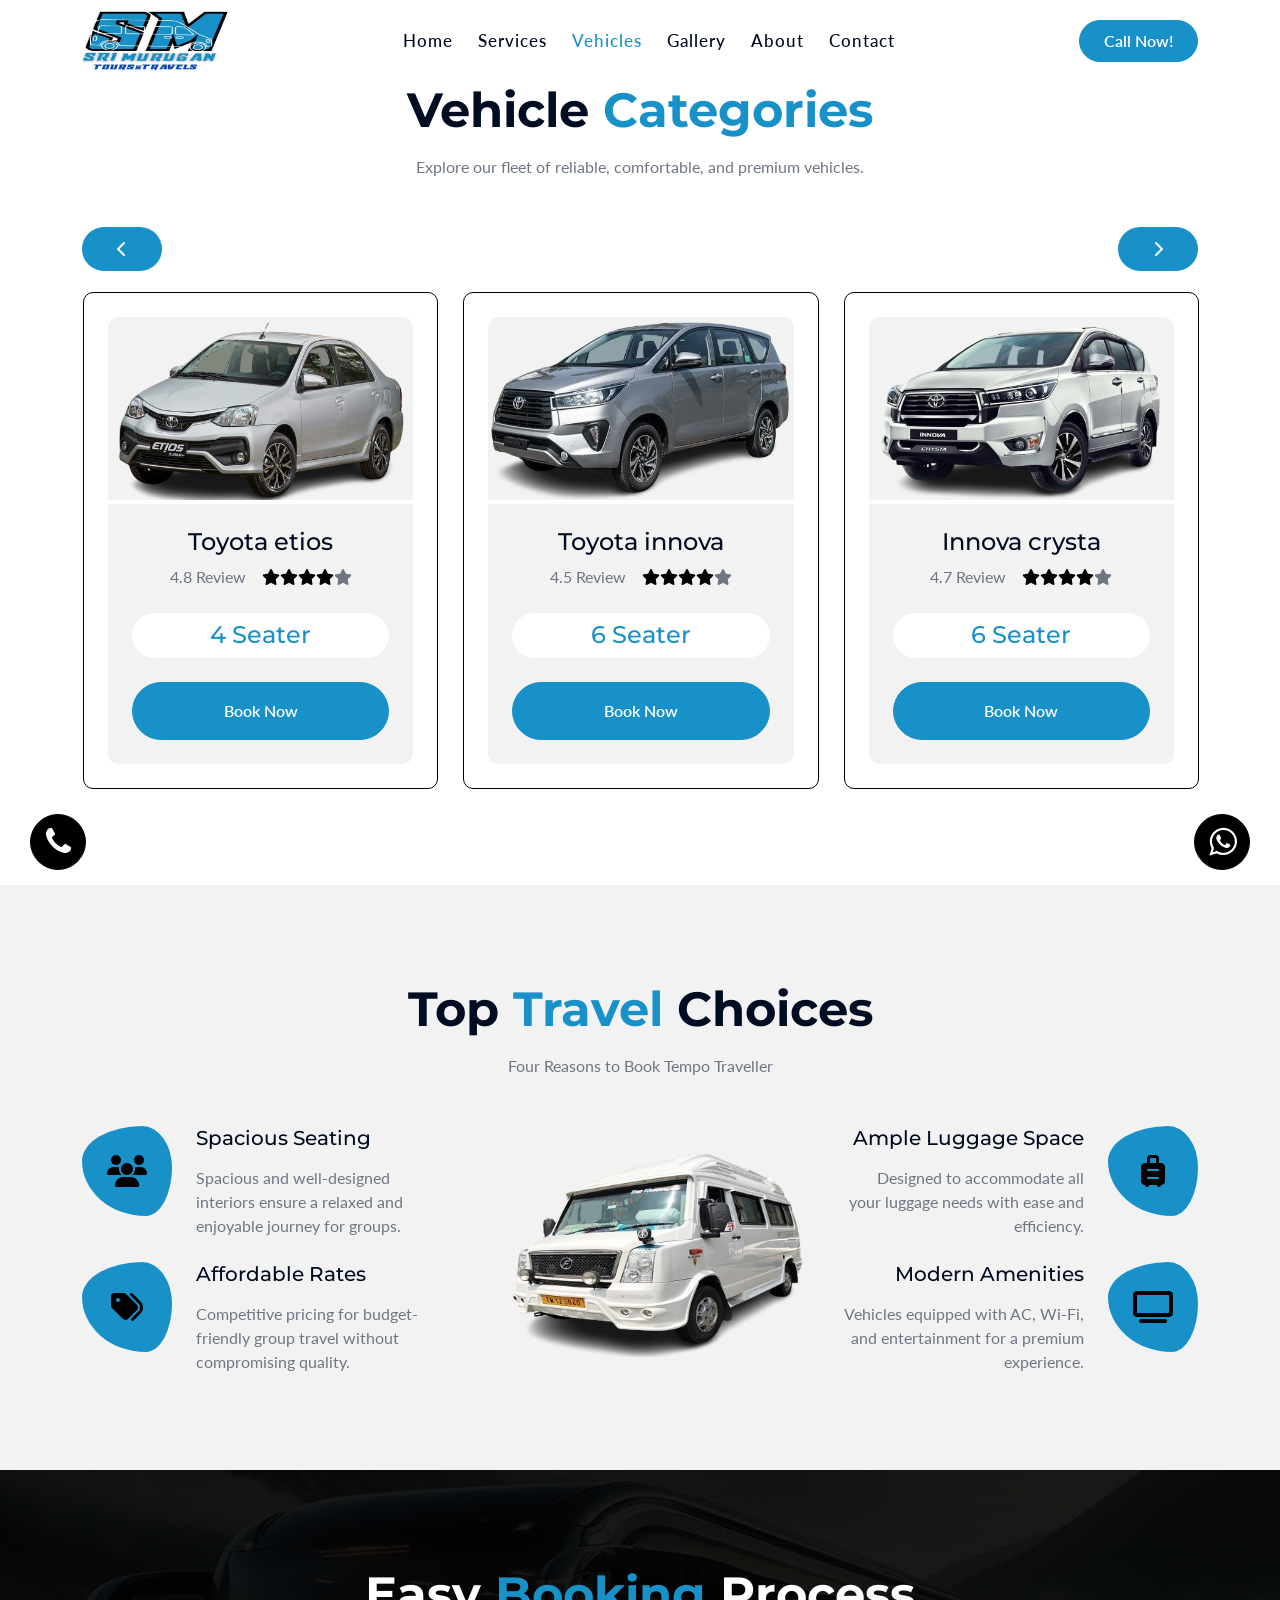
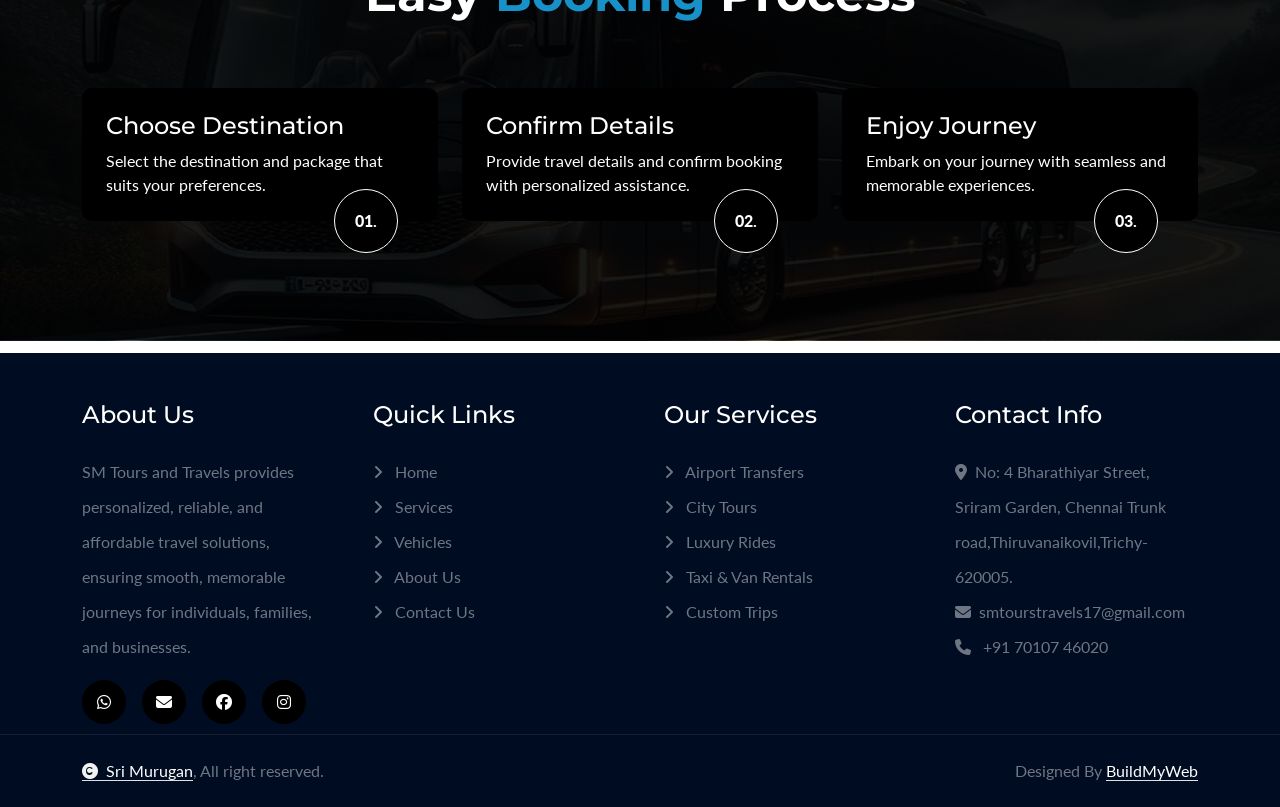
<file: vehicle.html>
<!DOCTYPE html>
<html lang="en">

    <head>
        <meta charset="utf-8">
        <title>Sri Murugan</title>
        <meta content="width=device-width, initial-scale=1.0" name="viewport">
        <meta content="" name="keywords">
        <meta content="" name="description">
        <link rel="icon" href="image/travel/favicon.png" />

        <!-- Google Web Fonts -->
        <link rel="preconnect" href="https://fonts.googleapis.com">
        <link rel="preconnect" href="https://fonts.gstatic.com" crossorigin>
        <link href="https://fonts.googleapis.com/css2?family=Lato:ital,wght@0,400;0,700;0,900;1,400;1,700;1,900&family=Montserrat:ital,wght@0,100..900;1,100..900&display=swap" rel="stylesheet"> 

        <!-- Icon Font Stylesheet -->
        <link rel="stylesheet" href="https://use.fontawesome.com/releases/v5.15.4/css/all.css"/>
        <link href="https://cdn.jsdelivr.net/npm/bootstrap-icons@1.4.1/font/bootstrap-icons.css" rel="stylesheet">
        <link href="https://cdnjs.cloudflare.com/ajax/libs/font-awesome/6.5.1/css/all.min.css" rel="stylesheet">
        <link rel="stylesheet" href="https://cdnjs.cloudflare.com/ajax/libs/font-awesome/4.7.0/css/font-awesome.min.css">


        <!-- Libraries Stylesheet -->
        <link href="lib/animate/animate.min.css" rel="stylesheet">
        <link href="lib/owlcarousel/assets/owl.carousel.min.css" rel="stylesheet">


        <!-- Customized Bootstrap Stylesheet -->
        <link href="css/bootstrap.min.css" rel="stylesheet">

        <!-- Template Stylesheet -->
        <link href="css/style.css" rel="stylesheet">
    </head>

    <body>

        <!-- Spinner Start -->
        <div id="spinner" class="show bg-white position-fixed translate-middle w-100 vh-100 top-50 start-50 d-flex align-items-center justify-content-center">
            <div class="spinner-border text-primary" style="width: 3rem; height: 3rem;" role="status">
                <span class="sr-only">Loading...</span>
            </div>
        </div>
        <!-- Spinner End -->

       

        <!-- Navbar & Hero Start -->
        <div class="container-fluid nav-bar sticky-top px-0 px-lg-4 py-2 py-lg-0">
            <div class="container">
                <nav class="navbar navbar-expand-lg navbar-light">
                    <a href="" class="navbar-brand p-0">
                         <!-- <h1 class="display-6 text-primary"><i class="fas fa-car-alt me-3"></i></i>Sri Murugan</h1> -->
                         <img src="image/travel/smlogo.png" alt="Logo">
                    </a>
                    <button class="navbar-toggler" type="button" data-bs-toggle="collapse" data-bs-target="#navbarCollapse">
                        <span class="fa fa-bars"></span>
                    </button>
                    <div class="collapse navbar-collapse" id="navbarCollapse">
                        <div class="navbar-nav mx-auto py-0">
                            <a href="index.html" class="nav-item nav-link ">Home</a>
                            <a href="service.html" class="nav-item nav-link">Services</a>
                            <a href="vehicle.html" class="nav-item nav-link active">Vehicles</a>
                            <a href="gallery.html" class="nav-item nav-link">Gallery</a>
                            <a href="about.html" class="nav-item nav-link">About</a>                         
                            <a href="contact.html" class="nav-item nav-link">Contact</a>
                        </div>
                        <a href="tel:917010746020" target="_blank" class="btn btn-primary rounded-pill py-2 px-4">Call Now!</a>
                    </div>
                </nav>
            </div>
        </div>
        <!-- Navbar & Hero End -->

      <!-- Car categories Start -->
      <div class="container-fluid categories pb-5">
        <div class="container pb-5">
            <div class="text-center mx-auto pb-5 wow fadeInUp" data-wow-delay="0.1s" style="max-width: 800px;">
                <h1 class="display-5 text-capitalize mb-3">Vehicle <span class="text-primary">Categories</span></h1>
                <p class="mb-0">Explore our fleet of reliable, comfortable, and premium vehicles.
                </p>
            </div>
            <div class="categories-carousel owl-carousel wow fadeInUp" data-wow-delay="0.1s">
                <div class="categories-item p-4">
                    <div class="categories-item-inner">
                        <div class="categories-img rounded-top">
                            <img src="image/Categories/Toyota_etios.png" class="img-fluid w-100 rounded-top" alt="">
                        </div>
                        <div class="categories-content rounded-bottom p-4">
                            <h4>Toyota etios</h4>
                            <div class="categories-review mb-4">
                                <div class="me-3">4.8 Review</div>
                                <div class="d-flex justify-content-center text-secondary">
                                    <i class="fas fa-star"></i>
                                    <i class="fas fa-star"></i>
                                    <i class="fas fa-star"></i>
                                    <i class="fas fa-star"></i>
                                    <i class="fas fa-star text-body"></i>
                                </div>
                            </div>
                            <div class="mb-4">
                                <h4 class="bg-white text-primary rounded-pill py-2 px-4 mb-0">4 Seater</h4>
                            </div>
                            
                            <a href="tel:917010746020" target="_blank" class="btn btn-primary rounded-pill d-flex justify-content-center py-3">Book Now</a>
                        </div>
                    </div>
                </div>
                <div class="categories-item p-4">
                    <div class="categories-item-inner">
                        <div class="categories-img rounded-top">
                            <img src="image/Categories/Toyota_innova.png" class="img-fluid w-100 rounded-top" alt="">
                        </div>
                        <div class="categories-content rounded-bottom p-4">
                            <h4>Toyota innova </h4>
                            <div class="categories-review mb-4">
                                <div class="me-3">4.5 Review</div>
                                <div class="d-flex justify-content-center text-secondary">
                                    <i class="fas fa-star"></i>
                                    <i class="fas fa-star"></i>
                                    <i class="fas fa-star"></i>
                                    <i class="fas fa-star"></i>
                                    <i class="fas fa-star text-body"></i>
                                </div>
                            </div>
                            <div class="mb-4">
                                <h4 class="bg-white text-primary rounded-pill py-2 px-4 mb-0">6 Seater</h4>
                            </div>
                            
                            <a href="tel:917010746020" target="_blank" class="btn btn-primary rounded-pill d-flex justify-content-center py-3">Book Now</a>
                        </div>
                    </div>
                </div>
                <div class="categories-item p-4">
                    <div class="categories-item-inner">
                        <div class="categories-img rounded-top">
                            <img src="image/Categories/Innova_crysta.png" class="img-fluid w-100 rounded-top" alt="">
                        </div>
                        <div class="categories-content rounded-bottom p-4">
                            <h4>Innova crysta</h4>
                            <div class="categories-review mb-4">
                                <div class="me-3">4.7 Review</div>
                                <div class="d-flex justify-content-center text-secondary">
                                    <i class="fas fa-star"></i>
                                    <i class="fas fa-star"></i>
                                    <i class="fas fa-star"></i>
                                    <i class="fas fa-star"></i>
                                    <i class="fas fa-star text-body"></i>
                                </div>
                            </div>
                            <div class="mb-4">
                                <h4 class="bg-white text-primary rounded-pill py-2 px-4 mb-0">6 Seater</h4>
                            </div>
                            
                            <a href="tel:917010746020" target="_blank" class="btn btn-primary rounded-pill d-flex justify-content-center py-3">Book Now</a>
                        </div>
                    </div>
                </div>
                <div class="categories-item p-4">
                    <div class="categories-item-inner">
                        <div class="categories-img rounded-top">
                            <img src="image/Categories/Tempo_traveler.png" class="img-fluid w-100 rounded-top" alt="">
                        </div>
                        <div class="categories-content rounded-bottom p-4">
                            <h4>Tempo traveller</h4>
                            <div class="categories-review mb-4">
                                <div class="me-3">4.8 Review</div>
                                <div class="d-flex justify-content-center text-secondary">
                                    <i class="fas fa-star"></i>
                                    <i class="fas fa-star"></i>
                                    <i class="fas fa-star"></i>
                                    <i class="fas fa-star"></i>
                                    <i class="fas fa-star text-body"></i>
                                </div>
                            </div>
                            <div class="mb-4">
                                <h4 class="bg-white text-primary rounded-pill py-2 px-4 mb-0">12 Seater</h4>
                            </div>
                            <!-- <div class="row gy-2 gx-0 text-center mb-4">
                                <div class="col-4 border-end border-white">
                                    <i class="fa fa-users text-dark"></i> <span class="text-body ms-1">4 Seat</span>
                                </div>
                                <div class="col-4 border-end border-white">
                                    <i class="fa fa-car text-dark"></i> <span class="text-body ms-1">AT/MT</span>
                                </div>
                                <div class="col-4">
                                    <i class="fa fa-gas-pump text-dark"></i> <span class="text-body ms-1">Petrol</span>
                                </div>
                                <div class="col-4 border-end border-white">
                                    <i class="fa fa-car text-dark"></i> <span class="text-body ms-1">2015</span>
                                </div>
                                <div class="col-4 border-end border-white">
                                    <i class="fa fa-cogs text-dark"></i> <span class="text-body ms-1">AUTO</span>
                                </div>
                                <div class="col-4">
                                    <i class="fa fa-road text-dark"></i> <span class="text-body ms-1">27K</span>
                                </div>
                            </div> -->
                            <a href="tel:917010746020" target="_blank" class="btn btn-primary rounded-pill d-flex justify-content-center py-3">Book Now</a>
                        </div>
                    </div>
                </div>
                <div class="categories-item p-4">
                    <div class="categories-item-inner">
                        <div class="categories-img rounded-top">
                            <img src="image/Categories/coach_van.png" class="img-fluid w-100 rounded-top" alt="">
                        </div>
                        <div class="categories-content rounded-bottom p-4">
                            <h4>Hi-tech coach van </h4>
                            <div class="categories-review mb-4">
                                <div class="me-3">4.8 Review</div>
                                <div class="d-flex justify-content-center text-secondary">
                                    <i class="fas fa-star"></i>
                                    <i class="fas fa-star"></i>
                                    <i class="fas fa-star"></i>
                                    <i class="fas fa-star"></i>
                                    <i class="fas fa-star"></i>
                                </div>
                            </div>
                            <div class="mb-4">
                                <h4 class="bg-white text-primary rounded-pill py-2 px-4 mb-0">21 Seater</h4>
                            </div>
                            
                            <a href="tel:917010746020" target="_blank" class="btn btn-primary rounded-pill d-flex justify-content-center py-3">Book Now</a>
                        </div>
                    </div>
                </div>
            </div>
        </div>
    </div>
    <!-- Car categories End -->

         <!-- Features Start -->
         <div class="container-fluid feature py-5">
            <div class="container py-5">
                <div class="text-center mx-auto pb-5 wow fadeInUp" data-wow-delay="0.1s" style="max-width: 800px;">
                    <h1 class="display-5 text-capitalize mb-3">Top <span class="text-primary">Travel</span> Choices</h1>
                    <p class="mb-0">Four Reasons to Book Tempo Traveller</p>
                </div>
                <div class="row g-4 align-items-center">
                    <div class="col-xl-4">
                        <div class="row gy-4 gx-0">
                            <div class="col-12 wow fadeInUp" data-wow-delay="0.1s">
                                <div class="feature-item">
                                    <div class="feature-icon">
                                        <span class="fa-solid fa-users fa-2x"></span>
                                    </div>
                                    <div class="ms-4">
                                        <h5 class="mb-3">Spacious Seating</h5>
                                        <p class="mb-0">Spacious and well-designed interiors ensure a relaxed and enjoyable journey for groups.</p>
                                    </div>
                                </div>
                            </div>
                            <div class="col-12 wow fadeInUp" data-wow-delay="0.3s">
                                <div class="feature-item">
                                    <div class="feature-icon">
                                        <span class="fa-solid fa-tags fa-2x"></span>
                                    </div>
                                    <div class="ms-4">
                                        <h5 class="mb-3">Affordable Rates</h5>
                                        <p class="mb-0">Competitive pricing for budget-friendly group travel without compromising quality.</p>
                                    </div>
                                    
                                </div>
                            </div>
                        </div>
                    </div>
                    <div class="col-lg-12 col-xl-4 wow fadeInUp" data-wow-delay="0.2s">
                        <img src="image/travel/Tempo_traveler.png" class="img-fluid w-100" style="object-fit: cover;" alt="Img">
                    </div>
                    <div class="col-xl-4">
                        <div class="row gy-4 gx-0">
                            <div class="col-12 wow fadeInUp" data-wow-delay="0.1s">
                                <div class="feature-item justify-content-end">
                                    <div class="text-end me-4">
                                        <h5 class="mb-3">Ample Luggage Space</h5>
                                        <p class="mb-0">Designed to accommodate all your luggage needs with ease and efficiency.</p>
                                    </div>
                                    <div class="feature-icon">
                                        <span class=" fa-solid fa-suitcase-rolling fa-2x"></span>
                                    </div>
                                </div>
                            </div>
                            <div class="col-12 wow fadeInUp" data-wow-delay="0.3s">
                                <div class="feature-item justify-content-end">
                                    <div class="text-end me-4">
                                        <h5 class="mb-3">Modern Amenities</h5>
                                        <p class="mb-0">Vehicles equipped with AC, Wi-Fi, and entertainment for a premium experience.</p>
                                    </div>
                                    <div class="feature-icon">
                                        <span class="fa-solid fa-tv fa-2x"></span>
                                    </div>
                                </div>
                            </div>
                        </div>
                    </div>
                </div>
            </div>
        </div>
        <!-- Features End -->
        

       
        <!-- Car Steps Start -->
        <div class="container-fluid steps py-5" style="margin-bottom: 60px;">
            <div class="container py-5">
                <div class="text-center mx-auto pb-5 wow fadeInUp" data-wow-delay="0.1s" style="max-width: 800px;">
                    <h1 class="display-5 text-capitalize text-white mb-3">Easy <span class="text-primary">Booking </span>Process</h1>
                    <!-- <p class="mb-0 text-white">Lorem ipsum dolor sit amet, consectetur adipisicing elit. Ut amet nemo expedita asperiores commodi accusantium at cum harum, excepturi, quia tempora cupiditate! Adipisci facilis modi quisquam quia distinctio, -->
                    </p>
                </div>
                <div class="row g-4">
                    <div class="col-lg-4 wow fadeInUp" data-wow-delay="0.1s">
                        <div class="steps-item p-4 mb-4">
                            <h4>Choose Destination</h4>
                            <p class="mb-0">Select the destination and package that suits your preferences.</p>
                            <div class="setps-number">01.</div>
                        </div>
                    </div>
                    <div class="col-lg-4 wow fadeInUp" data-wow-delay="0.3s">
                        <div class="steps-item p-4 mb-4">
                            <h4>Confirm Details</h4>
                            <p class="mb-0"> Provide travel details and confirm booking with personalized assistance.</p>
                            <div class="setps-number">02.</div>
                        </div>
                    </div>
                    <div class="col-lg-4 wow fadeInUp" data-wow-delay="0.5s">
                        <div class="steps-item p-4 mb-4">
                            <h4> Enjoy Journey</h4>
                            <p class="mb-0">Embark on your journey with seamless and memorable experiences.</p>
                            <div class="setps-number">03.</div>
                        </div>
                    </div>
                </div>
            </div>
        </div>
        <!-- Car Steps End -->




         

        <!-- Footer Start -->
        <div class="container-fluid footer wow fadeIn" data-wow-delay="0.2s" style="padding-bottom: 10px;">
            <div class="container ">
                <div class="row g-5">
                    <div class="col-md-6 col-lg-6 col-xl-3">
                        <div class="footer-item d-flex flex-column">
                            <div class="footer-item">
                                <h4 class="text-white mb-4">About Us</h4>
                                <p class="mb-3">SM Tours and Travels provides personalized, reliable, and affordable travel solutions, ensuring smooth, memorable journeys for individuals, families, and businesses.</p>
                            </div>
                            <div class="d-flex">
                                
                                <a class="btn btn-secondary btn-md-square rounded-circle me-3" href="https://wa.me/917010746020" target="_blank">
                                    <i class="fab fa-whatsapp text-white"></i>
                                </a>

                               
                                <a class="btn btn-secondary btn-md-square rounded-circle me-3" href="mailto:smtourstravels17@gmail.com" target="_blank">
                                    <i class="fas fa-envelope text-white"></i>
                                </a>

                                
                                <a class="btn btn-secondary btn-md-square rounded-circle me-3" href="#" target="_blank">
                                    <i class="fab fa-facebook-f text-white"></i>
                                </a>

                                
                                <a class="btn btn-secondary btn-md-square rounded-circle me-3" href="https://www.instagram.com/sm_tours_and_travels9947/" target="_blank">
                                    <i class="fab fa-instagram text-white"></i>
                                </a>

                            </div>
                        </div>
                    </div>
                    <div class="col-md-6 col-lg-6 col-xl-3">
                        <div class="footer-item d-flex flex-column">
                            <h4 class="text-white mb-4">Quick Links</h4>
                            <a href="index.html"><i class="fas fa-angle-right me-2"></i> Home</a>
                            <a href="service.html"><i class="fas fa-angle-right me-2"></i> Services</a>
                            <a href="vehicle.html"><i class="fas fa-angle-right me-2"></i> Vehicles </a>
                            <a href="about.html"><i class="fas fa-angle-right me-2"></i> About Us</a>
                            <a href="contact.html"><i class="fas fa-angle-right me-2"></i> Contact Us</a>
                            
                        </div>
                    </div>
                    <div class="col-md-6 col-lg-6 col-xl-3">
                        <div class="footer-item d-flex flex-column">
                            <h4 class="text-white mb-4">Our Services</h4>
                            <a href="service.html"><i class="fas fa-angle-right me-2"></i> Airport Transfers</a>
                            <a href="service.html"><i class="fas fa-angle-right me-2"></i> City Tours</a>
                            <a href="service.html"><i class="fas fa-angle-right me-2"></i> Luxury Rides</a>
                            <a href="service.html"><i class="fas fa-angle-right me-2"></i> Taxi & Van Rentals</a>
                            <a href="service.html"><i class="fas fa-angle-right me-2"></i> Custom Trips</a>
                        </div>
                    </div>
                    <div class="col-md-6 col-lg-6 col-xl-3">
                        <div class="footer-item d-flex flex-column">
                            <h4 class="text-white mb-4">Contact Info</h4>
                            <a href="https://www.google.com/maps?q=No+4+Bharathiyar+Street,+Sriram+Garden,+Chennai+Trunk+Road,+Thiruvanaikovil,+Trichy-620005" target="_blank"><i class="fa fa-map-marker-alt me-2"></i>No: 4 Bharathiyar Street, Sriram Garden, Chennai Trunk road,Thiruvanaikovil,Trichy-620005.</a>
                            <a href="mailto:smtourstravels17@gmail.com" target="_blank"><i class="fas fa-envelope me-2"></i>smtourstravels17@gmail.com</a>
                            <a href="tel:917010746020" target="_blank"><i class="fas fa-phone me-2"></i> +91 70107 46020</a>
                            
                            
                        </div>
                    </div>
                </div>
            </div>
        </div>
        <!-- Footer End -->
        
        <!-- Copyright Start -->
        <div class="container-fluid copyright py-4">
            <div class="container">
                <div class="row g-4 align-items-center">
                    <div class="col-md-6 text-center text-md-start mb-md-0">
                        <span class="text-body"><a href="#" class="border-bottom text-white"><i class="fas fa-copyright text-light me-2"></i>Sri Murugan</a>, All right reserved.</span>
                    </div>
                    <div class="col-md-6 text-center text-md-end text-body">
                        <!--/*** This template is free as long as you keep the below author’s credit link/attribution link/backlink. ***/-->
                        <!--/*** If you'd like to use the template without the below author’s credit link/attribution link/backlink, ***/-->
                        <!--/*** you can purchase the Credit Removal License from "https://htmlcodex.com/credit-removal". ***/-->
                        Designed By <a class="border-bottom text-white" href="https://buildmyweb.info/" target="_blank">BuildMyWeb</a>
                    </div>
                </div>
            </div>
        </div>
        <!-- Copyright End -->


        <!-- Back to Top -->
        <a  class="btn btn-secondary btn-lg-square rounded-circle whatsapp" href="https://wa.me/917010746020" target="_blank"><i class="fa fa-whatsapp fa-2x"></i></a> 
        <a  class="btn btn-secondary btn-lg-square rounded-circle phone" href="tel:917010746020" target="_blank"><i class="fa fa-phone fa-2x"></i></a>   

        
    <!-- JavaScript Libraries -->
    <script src="https://ajax.googleapis.com/ajax/libs/jquery/3.6.4/jquery.min.js"></script>
    <script src="https://cdn.jsdelivr.net/npm/bootstrap@5.0.0/dist/js/bootstrap.bundle.min.js"></script>
    <script src="lib/wow/wow.min.js"></script>
    <script src="lib/easing/easing.min.js"></script>
    <script src="lib/waypoints/waypoints.min.js"></script>
    <script src="lib/counterup/counterup.min.js"></script>
    <script src="lib/owlcarousel/owl.carousel.min.js"></script>
    

    <!-- Template Javascript -->
    <script src="js/main.js"></script>
    </body>

</html>
</file>
<file: css/style.css>
/*** Spinner Start ***/


/*** Spinner ***/

#spinner {
    opacity: 0;
    visibility: hidden;
    transition: opacity .5s ease-out, visibility 0s linear .5s;
    z-index: 99999;
}

#spinner.show {
    transition: opacity .5s ease-out, visibility 0s linear 0s;
    visibility: visible;
    opacity: 1;
}


/*** Spinner End ***/

.whatsapp {
    position: fixed;
    right: 30px;
    bottom: 30px;
    transition: 0.5s;
    z-index: 99;
}

.phone {
    position: fixed;
    left: 30px;
    bottom: 30px;
    transition: 0.5s;
    z-index: 99;
}


/*** Button Start ***/

.btn {
    font-weight: 600;
    transition: .5s;
}

.btn-square {
    width: 32px;
    height: 32px;
}

.btn-sm-square {
    width: 34px;
    height: 34px;
}

.btn-md-square {
    width: 44px;
    height: 44px;
}

.btn-lg-square {
    width: 56px;
    height: 56px;
}

.btn-xl-square {
    width: 66px;
    height: 66px;
}

.btn-square,
.btn-sm-square,
.btn-md-square,
.btn-lg-square,
.btn-xl-square {
    padding: 0;
    display: flex;
    align-items: center;
    justify-content: center;
    font-weight: normal;
}

.btn.btn-primary {
    color: var(--bs-white);
}

.btn.btn-primary:hover {
    background: var(--bs-secondary);
    border: 1px solid var(--bs-secondary);
}

.btn.btn-secondary {
    color: var(--bs-white);
}

.btn.btn-secondary:hover {
    background: var(--bs-primary);
    border: 1px solid var(--bs-primary);
}

.btn.btn-light {
    color: var(--bs-primary);
}

.btn.btn-light:hover {
    color: var(--bs-white);
    background: var(--bs-primary);
    border: 1px solid var(--bs-primary);
}


/*** Icon Animation Start ***/

@keyframes icon-animat {
    0% {
        border-radius: 67% 33% 29% 71% / 39% 46% 54% 61%;
    }
    25% {
        border-radius: 69% 31% 19% 81% / 43% 37% 63% 57%;
    }
    50% {
        border-radius: 67% 33% 16% 84% / 57% 37% 63% 43%;
    }
    75% {
        border-radius: 77% 23% 61% 39% / 36% 61% 39% 64%;
    }
    100% {
        border-radius: 67% 33% 29% 71% / 39% 46% 54% 61%;
    }
}


/*** Icon Animation End ***/


/*** Navbar Start ***/

.nav-bar {
    background: var(--bs-white);
}

.sticky-top {
    transition: 1s;
}

.navbar-light .navbar-nav .nav-link {
    position: relative;
    margin-right: 25px;
    padding: 35px 0;
    letter-spacing: 1px;
    color: var(--bs-dark);
    font-size: 17px;
    font-weight: 500;
    outline: none;
    transition: .5s;
}

.sticky-top .navbar-light .navbar-nav .nav-link {
    padding: 20px 0;
    color: var(--bs-dark);
}

.navbar-light .navbar-nav .nav-link:hover,
.navbar-light .navbar-nav .nav-link.active {
    color: var(--bs-primary);
}

.navbar-light .navbar-brand img {
    max-height: 60px;
    transition: .5s;
}


/* .sticky-top .navbar-light .navbar-brand img {
    max-height: 50px;
} */

.navbar .dropdown-toggle::after {
    border: none;
    content: "\f107";
    font-family: "Font Awesome 5 Free";
    font-weight: 600;
    vertical-align: middle;
    margin-left: 8px;
}

.dropdown .dropdown-menu a:hover {
    background: var(--bs-primary);
    color: var(--bs-white);
}

.navbar .nav-item:hover .dropdown-menu {
    transform: rotateX(0deg);
    visibility: visible;
    margin-top: 8px !important;
    background: var(--bs-light);
    transition: .5s;
    opacity: 1;
}

@media (min-width: 992px) {
    .navbar .nav-item .dropdown-menu {
        display: block;
        visibility: hidden;
        top: 100%;
        transform: rotateX(-75deg);
        transform-origin: 0% 0%;
        border: 0;
        border-radius: 10px;
        margin-top: 8px !important;
        transition: .5s;
        opacity: 0;
    }
}

@media (max-width: 991px) {
    .navbar.navbar-expand-lg .navbar-toggler {
        padding: 8px 15px;
        border: 1px solid var(--bs-primary);
        color: var(--bs-primary);
    }
    .sticky-top .navbar-light .navbar-nav .nav-link {
        padding: 12px 0;
    }
}


/*** Navbar End ***/


/*** Carousel Header Start ***/

.carousel .carousel-item img {
    object-fit: cover;
}

.carousel .carousel-item,
.carousel .carousel-item img {
    height: 700px;
}

.carousel-item .carousel-caption {
    position: absolute;
    width: 100%;
    height: 100%;
    left: 0;
    bottom: 0;
    background: rgba(0, 0, 0, .6);
    display: flex;
    align-items: center;
}

.carousel .carousel-indicators {
    left: 75%;
    top: 50%;
    margin-right: 25%;
    transform: translateY(-50%);
    flex-direction: column;
}

.carousel-indicators [data-bs-target] {
    display: flex;
    width: 15px;
    height: 15px;
    border: 6px solid var(--bs-white);
    border-radius: 15px;
    padding: 0;
    margin-top: 10px;
    margin-bottom: 10px;
    background-color: var(--bs-secondary);
    opacity: 1;
    transition: 0.5s;
}

.carousel-indicators [data-bs-target].active {
    background-color: var(--bs-primary);
}

@media (max-width: 992px) {
    .carousel-indicators [data-bs-target] {
        display: none;
    }
}


/*** Carousel Header End ***/


/*** Single Page Hero Header Start ***/

.bg-breadcrumb {
    position: relative;
    overflow: hidden;
    background: linear-gradient(rgba(31, 46, 78, 1), rgba(0, 12, 33, 0.8)), url(../image/travel/Bus.jpeg);
    background-position: center top;
    background-repeat: no-repeat;
    background-size: cover;
    padding: 60px 0 60px 0;
    transition: 0.5s;
}

.bg-breadcrumb .breadcrumb {
    position: relative;
}

.bg-breadcrumb .breadcrumb .breadcrumb-item a {
    color: var(--bs-white);
}


/*** Single Page Hero Header End ***/


/*** Features Start ***/

.feature {
    background: var(--bs-light);
}

.feature .feature-item {
    display: flex;
    border-radius: 10px;
}

.feature .feature-item .feature-icon span {
    width: 90px;
    height: 90px;
    display: flex;
    align-items: center;
    justify-content: center;
    color: var(--bs-secondary);
    background: var(--bs-primary);
    border-radius: 67% 33% 29% 71% / 39% 46% 54% 61%;
    ;
    animation-name: icon-animat;
    animation-duration: 5s;
    animation-delay: 1s;
    animation-direction: alternate;
    animation-iteration-count: infinite;
    transition: 0.5s;
}


/*** Features End ***/


/*** About Start ***/

.about .about-item .about-item-inner {
    display: flex;
    flex-direction: column;
    align-items: center;
    justify-content: center;
    text-align: center;
    border-radius: 10px;
    background: var(--bs-light);
    transition: 0.5s;
}

.about .about-item .about-item-inner .about-icon {
    width: 90px;
    height: 90px;
    border-radius: 67% 33% 29% 71% / 39% 46% 54% 61%;
    display: flex;
    align-items: center;
    justify-content: center;
    color: var(--bs-secondary);
    background: var(--bs-primary);
    animation-name: icon-animat;
    animation-duration: 5s;
    animation-delay: 1s;
    animation-direction: alternate;
    animation-iteration-count: infinite;
    transition: 0.5s;
}

.about .about-img {
    position: relative;
    overflow: hidden;
    width: 100%;
    height: 100%;
}


/* .about .about-img .img-1 {
    height: 85%;
    margin-right: 50px;
} */

.about .about-img .img-2 {
    position: absolute;
    width: 100%;
    bottom: 0;
    right: 0;
    padding-left: 50px;
    border-radius: 10px;
}

.about .about-img::after {
    content: "";
    position: absolute;
    width: 10px;
    /* height: 98%; */
    top: 0;
    right: 0;
    border-radius: 10px;
    background: var(--bs-primary);
    z-index: -1;
}

.about .about-item .text-item {
    position: relative;
    padding-left: 25px;
}

.about .about-item .text-item::after {
    content: "";
    position: absolute;
    width: 5px;
    height: 100%;
    top: 0;
    left: 0;
    border-radius: 10px;
    background: var(--bs-secondary);
}


/*** About End ***/


/*** Fact Counter Start ***/

.counter {
    background: linear-gradient(rgba(0, 12, 33, 0.9), rgba(31, 46, 78, 0.9)), url(../image/travel/Bus.jpeg);
    background-position: center center;
    background-repeat: no-repeat;
    background-size: cover;
}

.counter .counter-item .counter-item-icon {
    width: 90px;
    height: 90px;
    border-radius: 67% 33% 29% 71% / 39% 46% 54% 61%;
    display: flex;
    align-items: center;
    justify-content: center;
    color: var(--bs-secondary);
    background: var(--bs-primary);
    animation-name: icon-animat;
    animation-duration: 5s;
    animation-delay: 1s;
    animation-direction: alternate;
    animation-iteration-count: infinite;
    transition: 0.5s;
}


/*** Fact Counter End ***/


/*** Services Start ***/

.service .service-item {
    position: relative;
    display: flex;
    flex-direction: column;
    align-items: center;
    justify-content: center;
    text-align: center;
    box-shadow: 0 0 45px rgba(0, 0, 0, .1);
    border-radius: 10px;
    background: var(--bs-white);
    transition: 0.5s;
}

.service .service-item:hover {
    display: flex;
    flex-direction: column;
    align-items: center;
    justify-content: center;
    text-align: center;
    border-radius: 60px;
    background: var(--bs-light);
}

.service .service-item::after {
    content: "";
    position: absolute;
    width: 100%;
    height: 100%;
    bottom: 0;
    left: 0;
    background: var(--bs-primary);
    border-radius: 10px;
    z-index: -1;
    transition: 0.5s;
    opacity: 0;
}

.service .service-item:hover::after {
    opacity: 1;
}

.service .service-item .service-icon {
    width: 90px;
    height: 90px;
    border-radius: 67% 33% 29% 71% / 39% 46% 54% 61%;
    display: flex;
    align-items: center;
    justify-content: center;
    color: var(--bs-secondary);
    background: var(--bs-primary);
    animation-name: icon-animat;
    animation-duration: 5s;
    animation-delay: 1s;
    animation-direction: alternate;
    animation-iteration-count: infinite;
    transition: 0.5s;
}


/*** Service End ***/


/*** Cars Categories Start ***/

.categories .categories-item {
    position: relative;
    border: 1px solid var(--bs-secondary);
    border-radius: 10px;
    transition: 0.5s;
}

.categories .categories-item:hover {
    border: 1px solid var(--bs-primary);
}

.categories .categories-item .categories-item-inner {
    position: relative;
    overflow: hidden;
    border-radius: 10px;
    transition: 0.5s;
}

.categories .categories-item .categories-item-inner:hover {
    box-shadow: 0 0 50px #1891c8;
    ;
}

.categories .categories-item-inner .categories-img {
    background: var(--bs-light);
}

.categories .categories-item-inner .categories-content {
    border-top: 4px solid var(--bs-white);
    text-align: center;
    background: var(--bs-light);
}

.categories .categories-item-inner .categories-review {
    display: flex;
    align-items: center;
    justify-content: center;
}

.categories-carousel .owl-stage-outer {
    margin-top: 65px;
    margin-right: -1px;
}

.categories-carousel .owl-nav .owl-prev,
.categories-carousel .owl-nav .owl-next {
    position: absolute;
    top: -65px;
    padding: 10px 35px;
    color: var(--bs-white);
    background: var(--bs-primary);
    border-radius: 50px;
    transition: 0.5s;
}

.categories-carousel .owl-nav .owl-prev {
    left: 0 !important;
}

.categories-carousel .owl-nav .owl-next {
    right: 0;
}

.categories-carousel .owl-nav .owl-prev:hover,
.categories-carousel .owl-nav .owl-next:hover {
    background: var(--bs-secondary);
    color: var(--bs-white);
}


/*** Cars Categories End ***/


/*** Process Start ***/

.steps {
    background: linear-gradient(rgba(0, 0, 0, 0.9), rgba(0, 0, 0, 0.9)), url(../image/travel/Bus.jpeg);
    background-position: center center;
    background-repeat: no-repeat;
    background-size: cover;
}

.steps .steps-item {
    position: relative;
    background: var(--bs-secondary);
    border-radius: 10px;
}

.steps .steps-item h4,
.steps .steps-item p {
    color: var(--bs-white);
}

.steps .steps-item .setps-number {
    position: absolute;
    width: 64px;
    height: 64px;
    bottom: 0;
    right: 40px;
    font-weight: 900;
    border: 1px solid var(--bs-white);
    border-radius: 64px;
    transform: translateY(50%);
    color: var(--bs-white);
    background: var(--bs-secondary);
    display: flex;
    align-items: center;
    justify-content: center;
}


/*** Process End ***/


/*** Blog Start ***/

.blog .blog-item {
    border-radius: 10px;
    transition: 0.5s;
}

.blog .blog-item:hover {
    box-shadow: 0 0 45px rgba(0, 0, 0, .2);
}

.blog .blog-item .blog-img {
    position: relative;
    overflow: hidden;
    border-top-left-radius: 10px;
    border-top-right-radius: 10px;
}

.blog .blog-item .blog-img img {
    transition: 0.5s;
}

.blog .blog-item:hover .blog-img img {
    transform: scale(1.15);
}


/* Overlay */

.gallery-overlay {
    position: absolute;
    top: 0;
    left: 0;
    width: 100%;
    height: 100%;
    background: rgba(0, 0, 0, 0.45);
    display: flex;
    justify-content: center;
    align-items: center;
    opacity: 0;
    transition: 0.4s;
}

.blog-img:hover .gallery-overlay {
    opacity: 1;
}


/* Eye Icon */

.gallery-overlay i {
    font-size: 30px;
    color: #fff;
    background: #0d6efd;
    padding: 18px;
    border-radius: 50%;
    cursor: pointer;
    transition: 0.3s;
}

.gallery-overlay i:hover {
    background: #084298;
    transform: scale(1.1);
}


/*** Fullscreen Modal ***/

.gallery-modal {
    position: fixed;
    top: 0;
    left: 0;
    width: 100%;
    height: 100%;
    background: rgba(0, 0, 0, 0.95);
    display: none;
    justify-content: center;
    align-items: center;
    flex-direction: column;
    z-index: 9999;
}

.gallery-modal img {
    max-width: 85%;
    max-height: 80%;
    border-radius: 10px;
}


/* Close */

.gallery-close {
    position: absolute;
    top: 25px;
    right: 35px;
    font-size: 30px;
    color: #fff;
    cursor: pointer;
}


/* Navigation */

.gallery-nav {
    position: absolute;
    top: 50%;
    transform: translateY(-50%);
    font-size: 35px;
    color: #fff;
    width: 55px;
    height: 55px;
    border-radius: 50%;
    background: rgba(0, 0, 0, 0.6);
    display: flex;
    justify-content: center;
    align-items: center;
    cursor: pointer;
    transition: 0.3s;
}

.gallery-nav:hover {
    background: #0d6efd;
}

.gallery-prev {
    left: 40px;
}

.gallery-next {
    right: 40px;
}


/*** Responsive ***/


/* Tablet */

@media (max-width:991px) {
    .gallery-modal img {
        max-width: 90%;
        max-height: 75%;
    }
    .gallery-nav {
        width: 45px;
        height: 45px;
        font-size: 26px;
    }
    .gallery-prev {
        left: 20px;
    }
    .gallery-next {
        right: 20px;
    }
}


/* Mobile */

@media (max-width:576px) {
    .gallery-modal img {
        max-width: 95%;
        max-height: 70%;
    }
    .gallery-overlay i {
        font-size: 24px;
        padding: 14px;
    }
    .gallery-nav {
        width: 40px;
        height: 40px;
        font-size: 22px;
    }
    .gallery-close {
        font-size: 24px;
    }
}


/*** Banner Start ***/

.banner .banner-item {
    position: relative;
    width: 100%;
    height: 100%;
    border-radius: 10px;
    transition: 0.5s;
    z-index: 1;
}

.banner .banner-item::after {
    content: "";
    position: absolute;
    width: 100%;
    height: 100%;
    top: 0;
    left: 0;
    border-radius: 10px;
    background: rgba(0, 0, 0, .6);
    z-index: 2;
}

.banner .banner-item .banner-content {
    position: absolute;
    width: 100%;
    height: 100%;
    top: 0;
    right: 0;
    margin-left: 0;
    margin-bottom: 0;
    padding: 25px;
    border-radius: 10px;
    display: flex;
    flex-direction: column;
    justify-content: center;
    align-items: end;
    z-index: 5;
}

@media (min-width: 992px) {
    .banner .banner-item .banner-content h2 {
        font-size: 45px;
        margin-bottom: 20px;
    }
    .banner .banner-item .banner-content h1 {
        font-size: 72px;
        margin-bottom: 20px;
    }
    .banner .banner-item .banner-content p {
        font-size: 40px;
        margin-bottom: 20px;
    }
}


/*** Banner End ***/


/*** Team Start ***/

.team .team-item {
    position: relative;
    text-align: center;
    border-radius: 10px;
    margin-top: 100px;
    background: var(--bs-light);
    transition: 0.5s;
    z-index: 1;
}

.team .team-item::after {
    content: "";
    position: absolute;
    width: 100%;
    height: 0;
    bottom: 0;
    left: 0;
    border-radius: 10px;
    background: var(--bs-secondary);
    z-index: 2;
    transition: 0.5s;
}

.team .team-item:hover::after {
    height: 100%;
}

.team .team-item .team-content {
    position: relative;
    z-index: 5;
}

.team .team-item .team-content h4,
.team .team-item .team-content p {
    transition: 0.5s;
}

.team .team-item:hover .team-content h4 {
    color: var(--bs-white);
}

.team .team-item:hover .team-content p {
    color: var(--bs-white);
}

.team .team-item .team-img {
    position: relative;
    overflow: hidden;
    top: -100px;
    margin-bottom: -100px;
    border-radius: 10px;
    z-index: 3;
}

.team .team-item .team-img img {
    transition: 0.5s;
}

.team .team-item:hover .team-img img {
    transform: scale(1.1);
}

.team .team-item .team-img::after {
    content: "";
    position: absolute;
    width: 100%;
    height: 0;
    top: 0;
    left: 0;
    border-radius: 10px;
    background: rgba(255, 255, 255, .3);
    z-index: 4;
    transition: 0.5s;
}

.team .team-item:hover .team-img::after {
    height: 100%;
}


/*** Team End ***/


/*** Testimonial Start ***/

.testimonial-carousel .owl-stage-outer {
    margin-right: -1px;
}

.testimonial .testimonial-item {
    position: relative;
    margin-top: 35px;
    border: 1px solid var(--bs-secondary);
    border-radius: 10px;
}

.testimonial .testimonial-item .testimonial-quote {
    position: absolute;
    width: 70px;
    height: 70px;
    top: 0;
    right: 25px;
    transform: translateY(-50%);
    border-radius: 70px;
    color: var(--bs-white);
    background: var(--bs-secondary);
    display: flex;
    align-items: center;
    justify-content: center;
}

.testimonial .testimonial-item .testimonial-inner {
    display: flex;
    align-items: center;
    background: var(--bs-light);
    border-top-left-radius: 10px;
    border-top-right-radius: 10px;
}

.testimonial .testimonial-item .testimonial-inner img {
    width: 100px;
    height: 100px;
    border-radius: 100px;
    border: 4px solid var(--bs-white);
}

.testimonial-carousel .owl-dots {
    display: flex;
    justify-content: center;
}

.testimonial-carousel .owl-dots .owl-dot {
    width: 30px;
    height: 30px;
    border-radius: 30px;
    margin: 20px 10px 0 10px;
    background: var(--bs-primary);
    transition: 0.5s;
}

.testimonial-carousel .owl-dots .owl-dot.active {
    width: 30px;
    height: 30px;
    border-radius: 30px;
    background: var(--bs-secondary);
    transition: 0.5s;
}

.testimonial-carousel .owl-dots .owl-dot span {
    position: relative;
    margin-top: 50%;
    margin-left: 50%;
    transform: translate(-50%, -50%);
    display: flex;
    align-items: center;
    justify-content: center;
    text-align: center;
}

.testimonial-carousel .owl-dots .owl-dot.active span::after {
    background: var(--bs-primary);
}

.testimonial-carousel .owl-dots .owl-dot span::after {
    content: "";
    width: 15px;
    height: 15px;
    border-radius: 15px;
    position: absolute;
    top: 50%;
    left: 0;
    transform: translateY(-50%);
    display: flex;
    align-items: center;
    justify-content: center;
    text-align: center;
    background: var(--bs-white);
    transition: 0.5s;
}


/*** Testimonial End ***/


/*** Contact Start ***/

.contact .contact-add-item {
    border-radius: 10px;
    display: flex;
    flex-direction: column;
    align-items: center;
    justify-content: center;
    text-align: center;
    background: var(--bs-light);
}

.contact .contact-add-item .contact-icon {
    width: 90px;
    height: 90px;
    border-radius: 67% 33% 29% 71% / 39% 46% 54% 61%;
    display: flex;
    align-items: center;
    justify-content: center;
    color: var(--bs-secondary);
    background: var(--bs-primary);
    animation-name: icon-animat;
    animation-duration: 5s;
    animation-delay: 1s;
    animation-direction: alternate;
    animation-iteration-count: infinite;
    transition: 0.5s;
}


/*** Contact End ***/


/*** Footer Start ***/

.footer {
    background: var(--bs-dark);
}

.footer .footer-item a {
    line-height: 35px;
    color: var(--bs-body);
    transition: 0.5s;
}

.footer .footer-item p {
    line-height: 35px;
}

.footer .footer-item a:hover {
    letter-spacing: 1px;
    color: var(--bs-primary);
}

.footer .footer-item .footer-btn a,
.footer .footer-item .footer-btn a i {
    transition: 0.5s;
}

.footer .footer-item .footer-btn a:hover {
    background: var(--bs-white);
}

.footer .footer-item .footer-btn a:hover i {
    color: var(--bs-primary) !important;
}


/*** Footer End ***/


/*** copyright Start ***/

.copyright {
    border-top: 1px solid rgba(255, 255, 255, 0.08);
    background: var(--bs-dark);
}


/*** copyright end ***/
</file>
